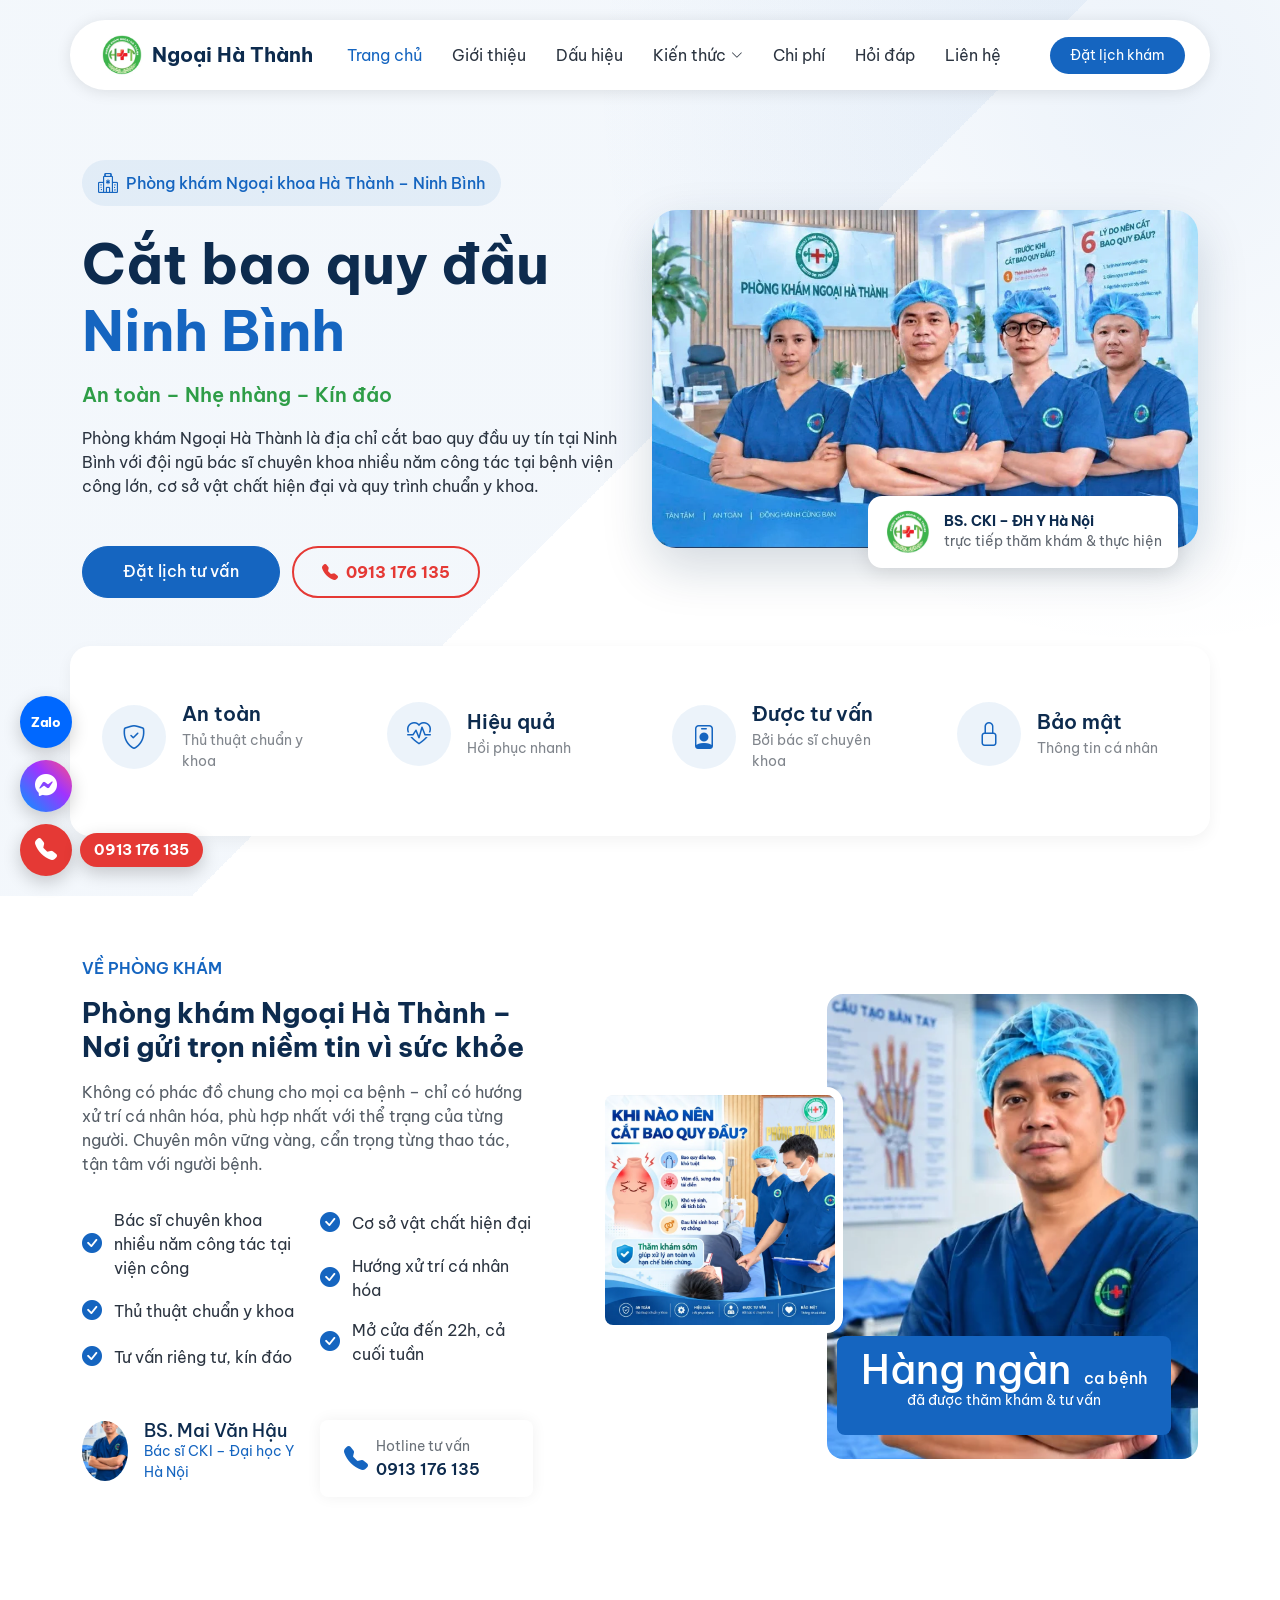
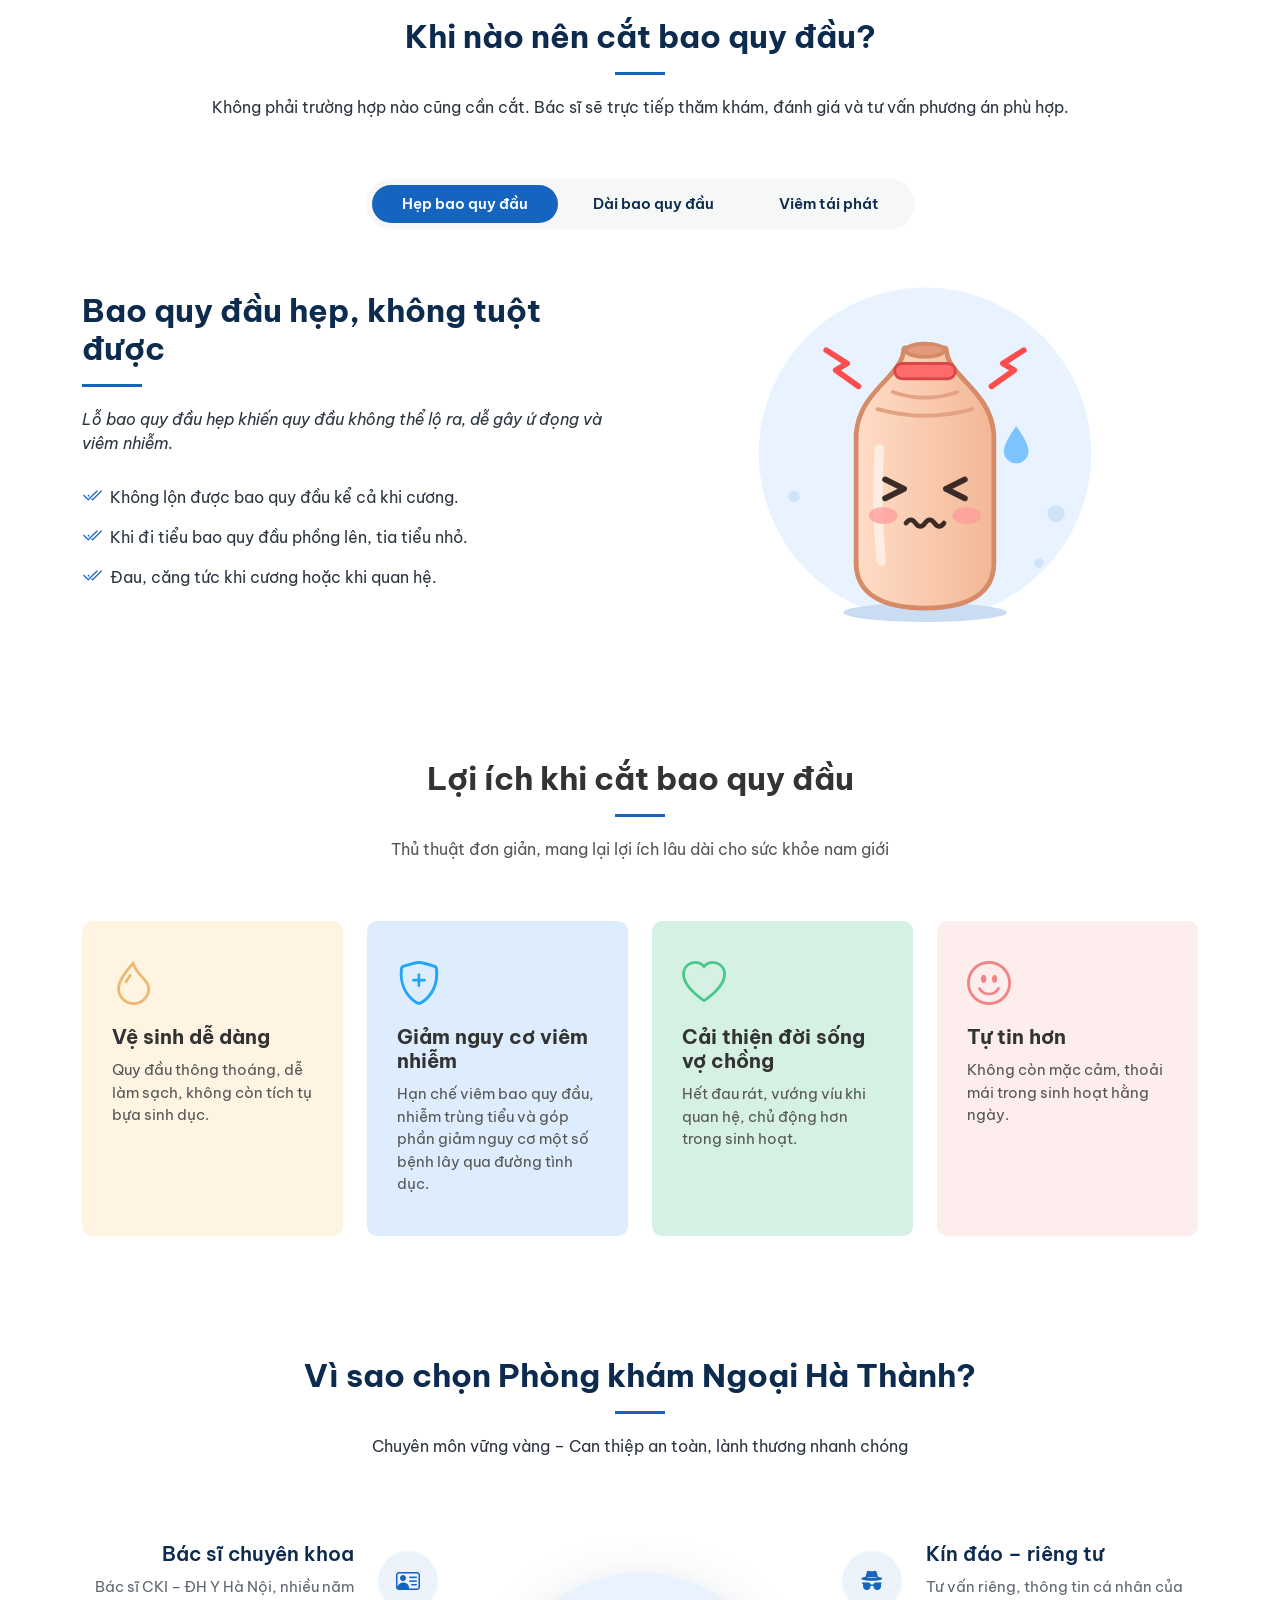
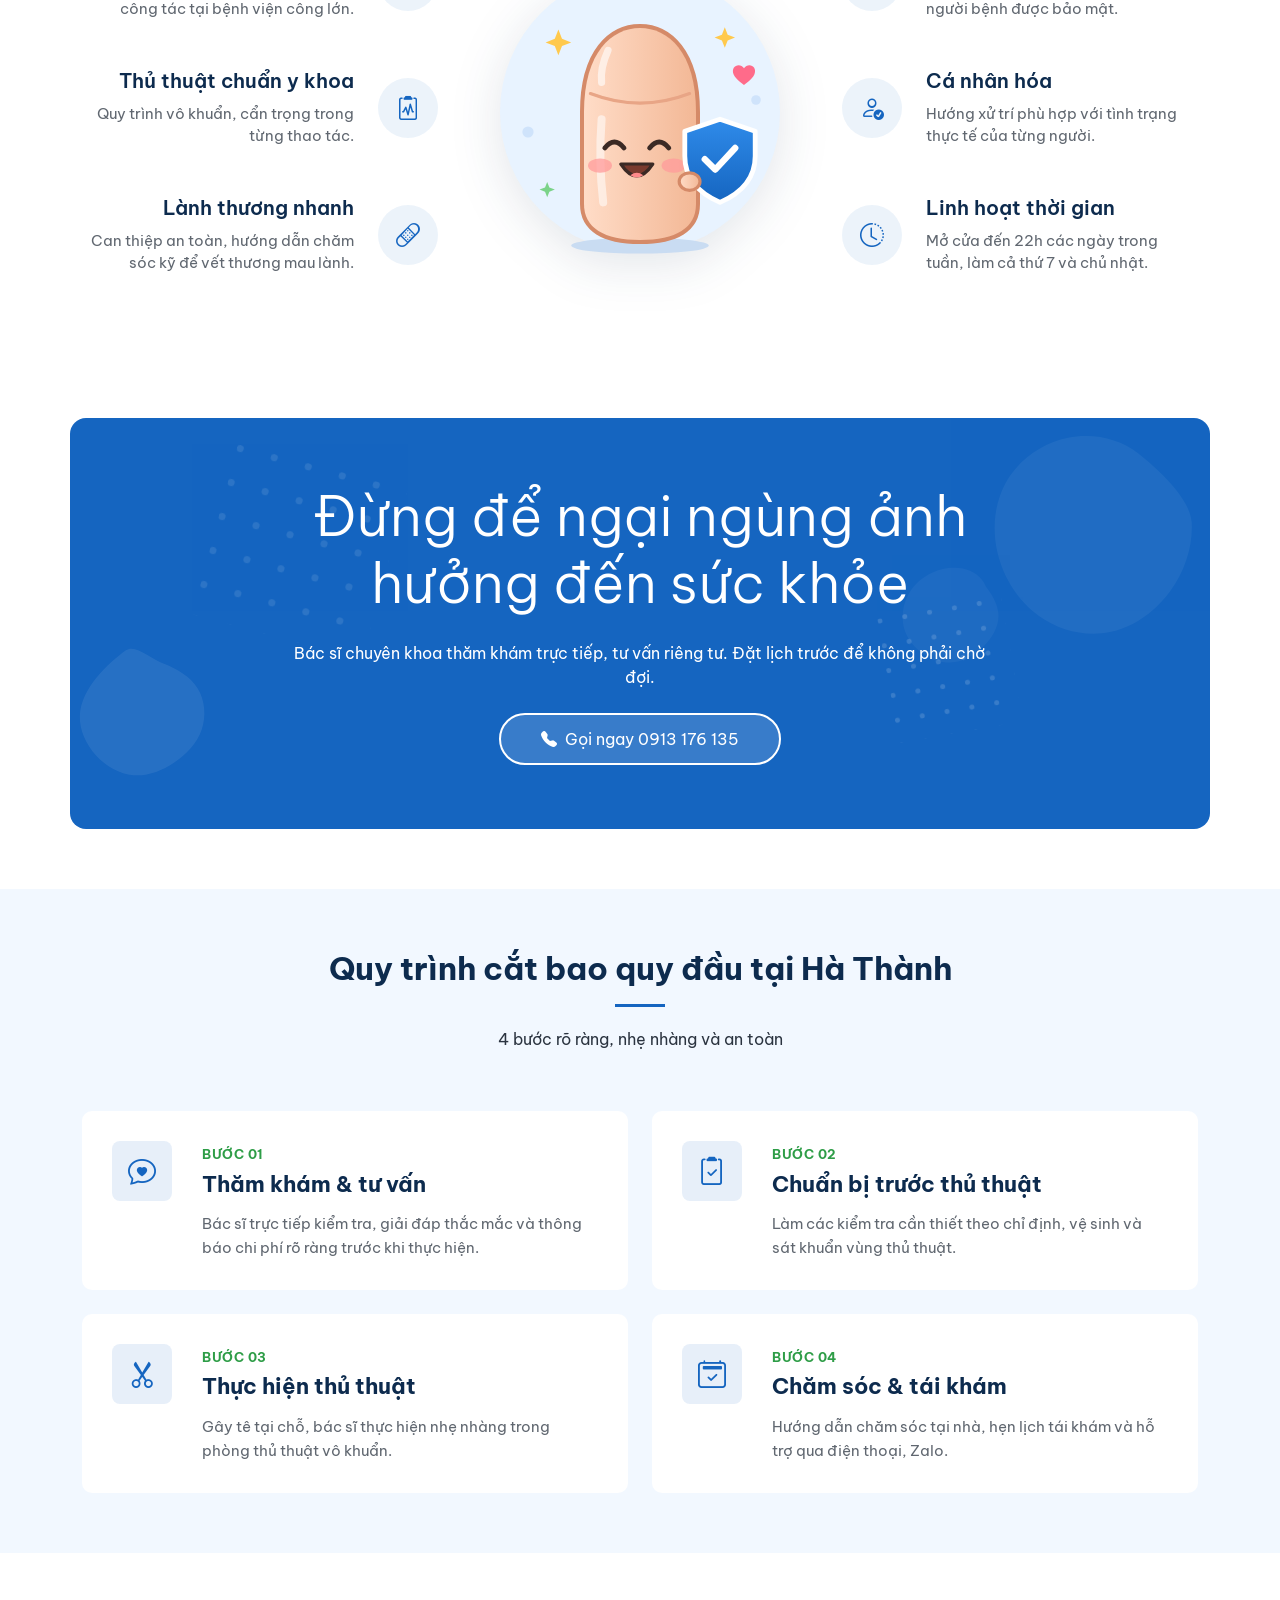
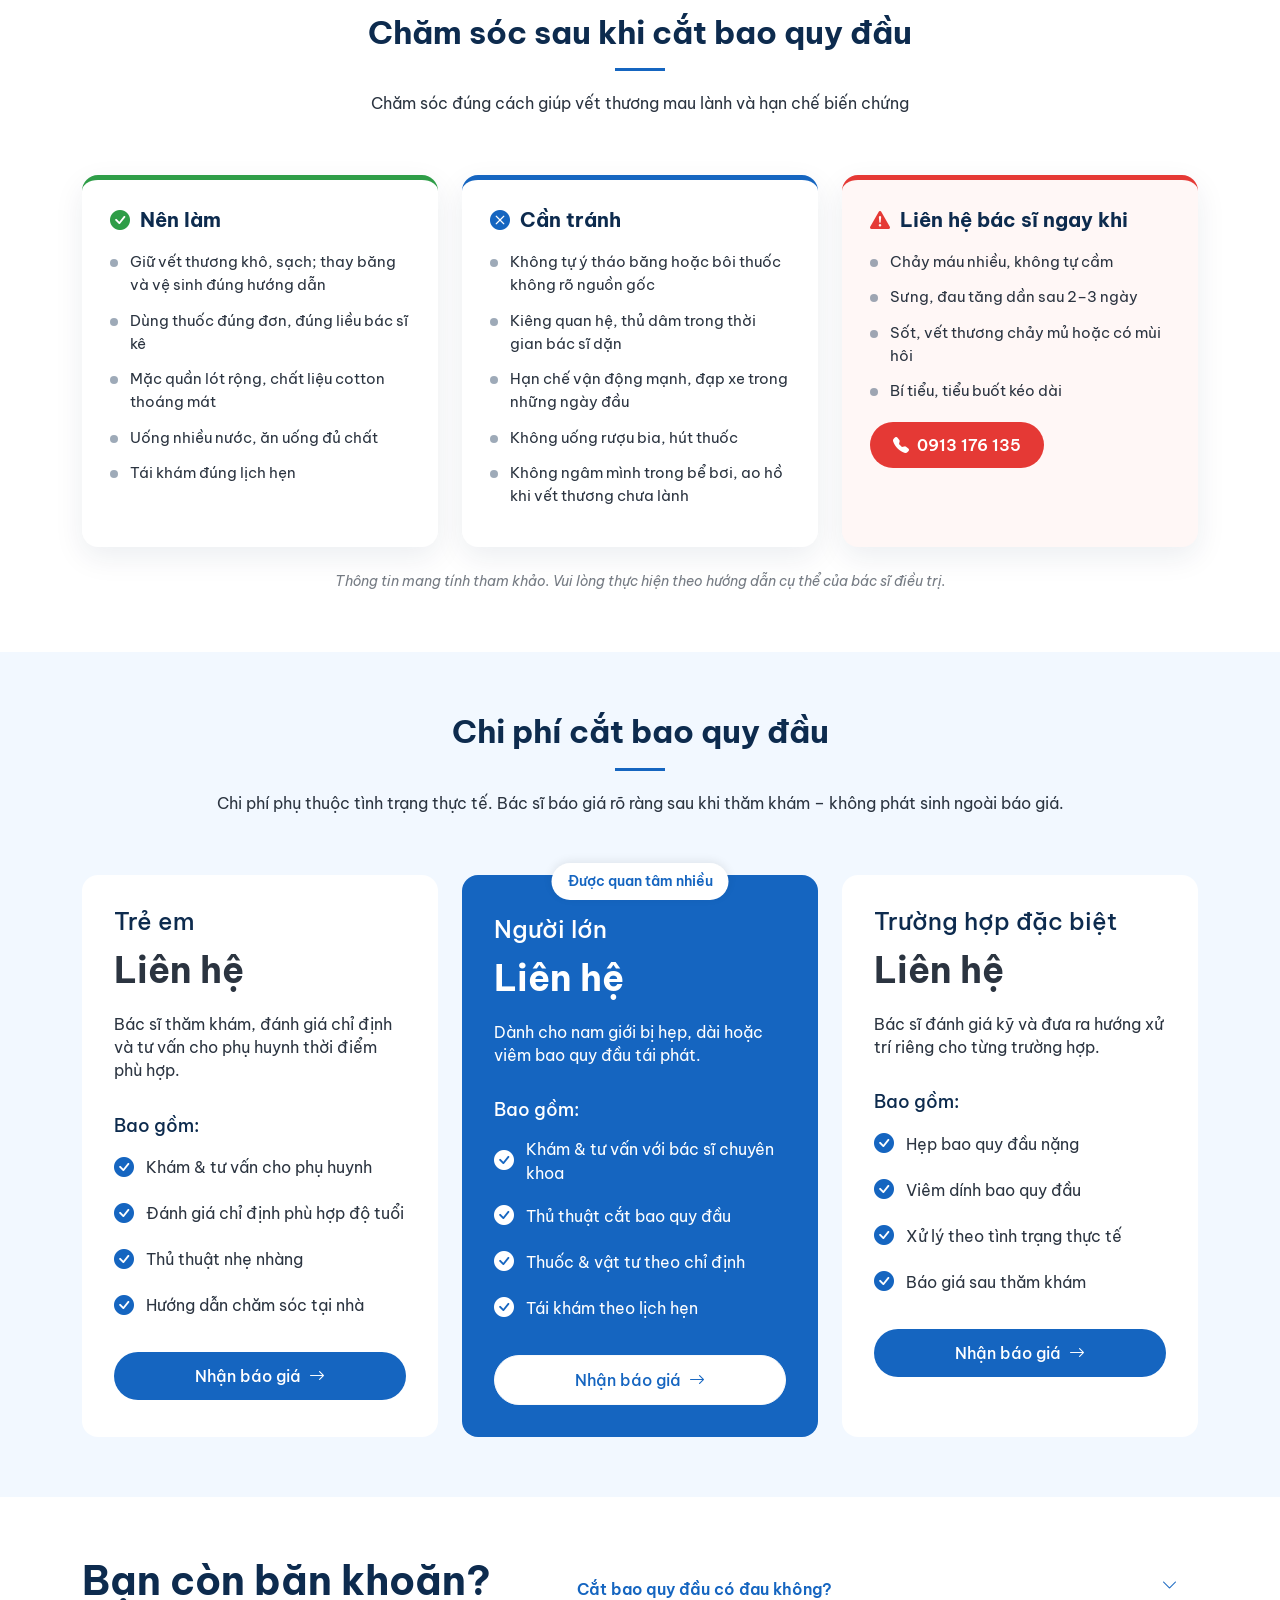
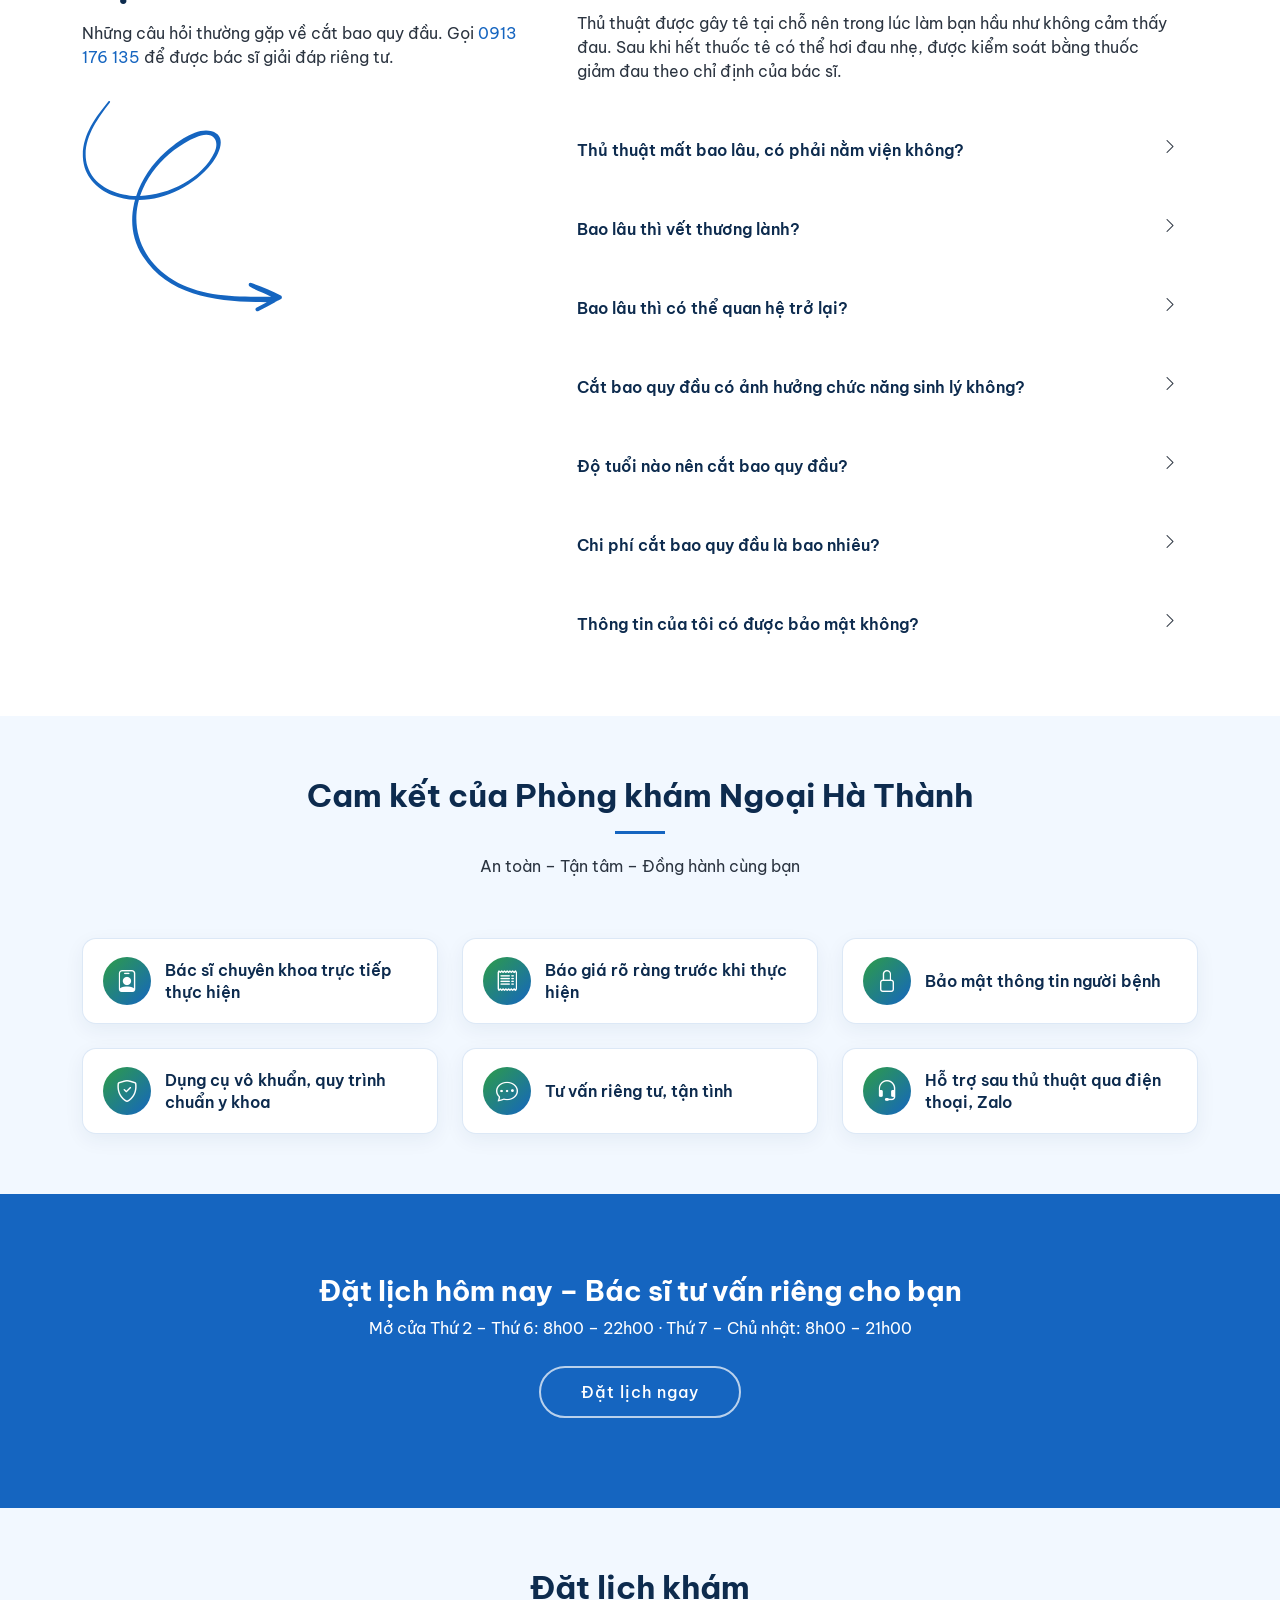
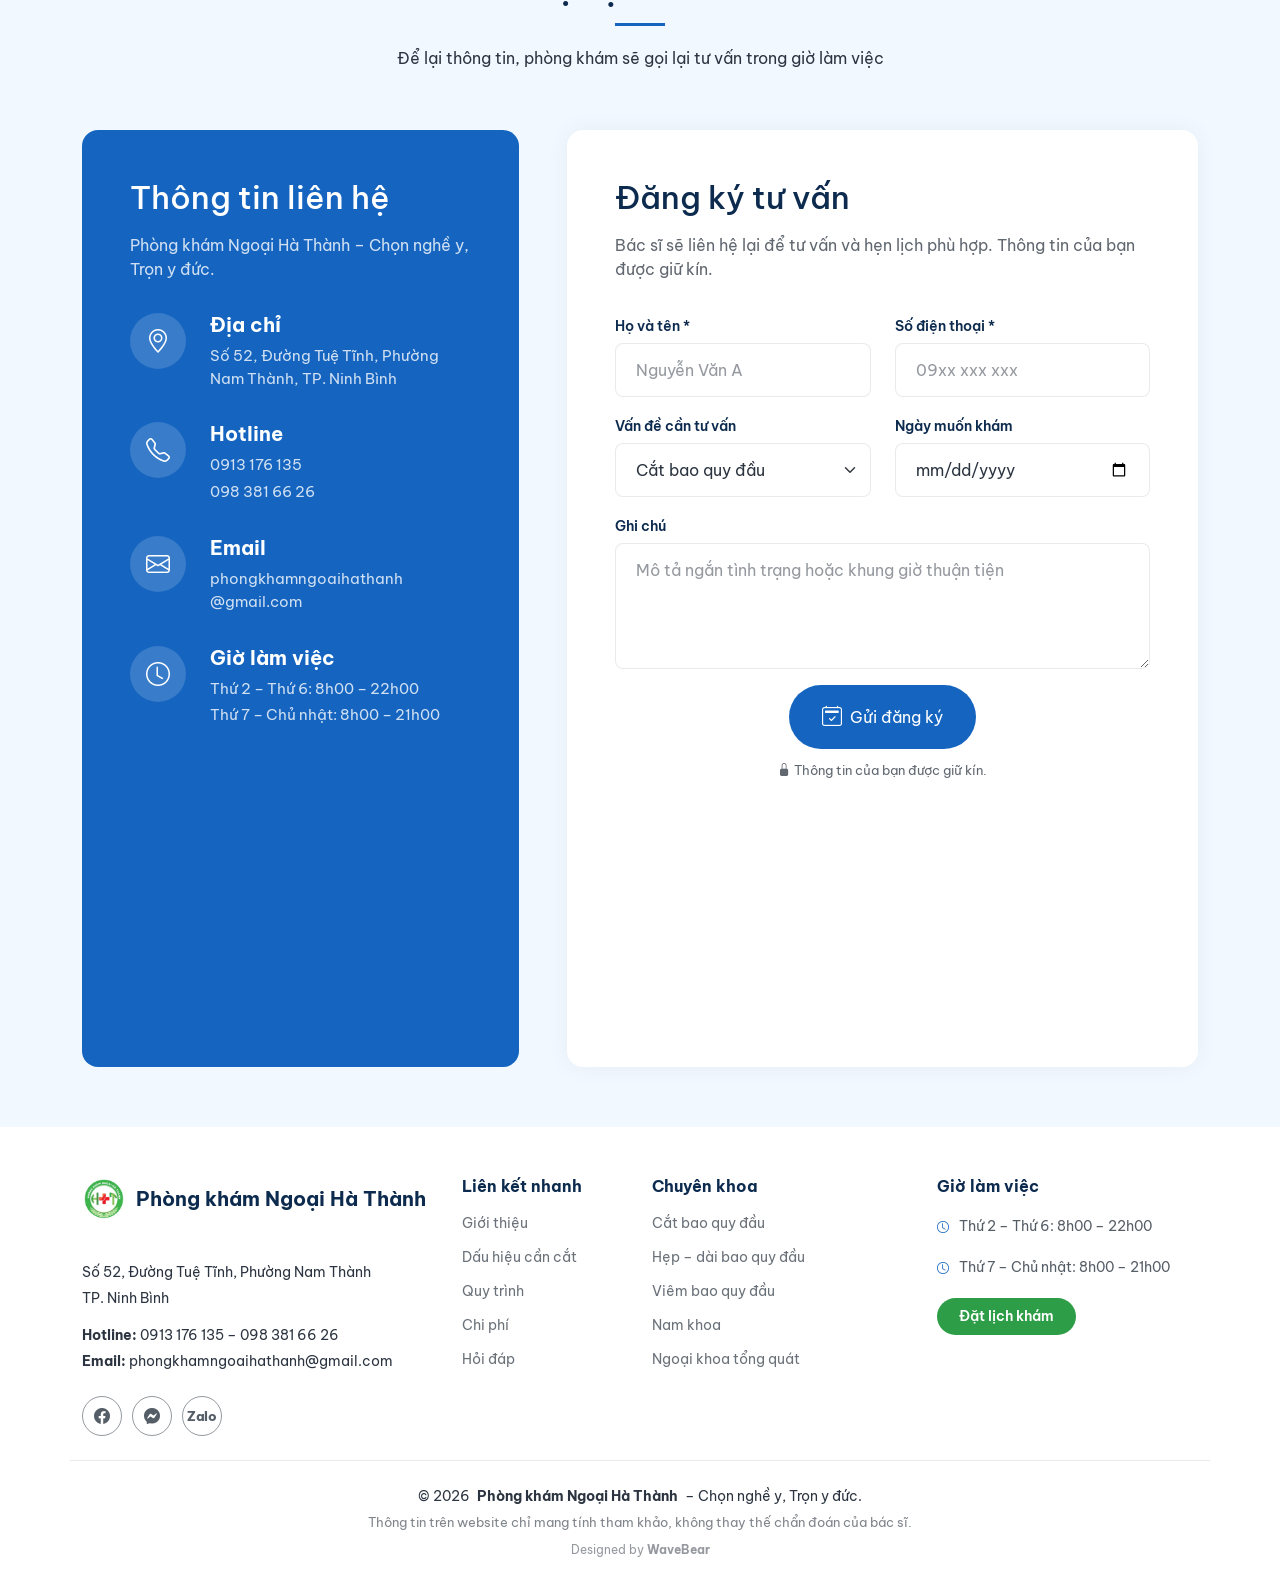
<file: baoquydau/index.html>
<!DOCTYPE html>
<html lang="vi">

<head>
  <meta charset="utf-8">
  <meta content="width=device-width, initial-scale=1.0" name="viewport">
  <title>Cắt bao quy đầu Ninh Bình – Phòng khám Ngoại Hà Thành</title>
  <meta name="description" content="Cắt bao quy đầu tại Ninh Bình: bác sĩ chuyên khoa trực tiếp thăm khám, thủ thuật chuẩn y khoa, tư vấn kín đáo. Số 52 Tuệ Tĩnh, Nam Thành. Hotline 0913 176 135.">
  <meta name="keywords" content="cắt bao quy đầu Ninh Bình, hẹp bao quy đầu, dài bao quy đầu, viêm bao quy đầu, phòng khám ngoại Hà Thành">
  <meta name="author" content="WaveBear">
  <meta name="theme-color" content="#1565c0">
  <meta property="og:type" content="website">
  <meta property="og:locale" content="vi_VN">
  <meta property="og:title" content="Cắt bao quy đầu Ninh Bình – Phòng khám Ngoại Hà Thành">
  <meta property="og:description" content="Bác sĩ chuyên khoa trực tiếp thăm khám, tư vấn kín đáo. Đặt lịch: 0913 176 135.">
  <meta property="og:image" content="assets/img/clinic/og-image.jpg">

  <!-- Favicons -->
  <link href="assets/img/favicon.png" rel="icon">
  <link href="assets/img/apple-touch-icon.png" rel="apple-touch-icon">

  <!-- Fonts -->
  <link href="https://fonts.googleapis.com" rel="preconnect">
  <link href="https://fonts.gstatic.com" rel="preconnect" crossorigin>
  <link href="https://fonts.googleapis.com/css2?family=Be+Vietnam+Pro:wght@400;500;600;700;800&display=swap" rel="stylesheet">

  <!-- Vendor CSS Files -->
  <link href="assets/vendor/bootstrap/css/bootstrap.min.css" rel="stylesheet">
  <link href="assets/vendor/bootstrap-icons/bootstrap-icons.css" rel="stylesheet">
  <link href="assets/vendor/aos/aos.css" rel="stylesheet">

  <!-- Main CSS File -->
  <link href="assets/css/main.css" rel="stylesheet">

  <script type="application/ld+json">
  {
    "@context": "https://schema.org",
    "@type": "MedicalClinic",
    "name": "Phòng khám Ngoại Hà Thành",
    "slogan": "Chọn nghề y – Trọn y đức",
    "telephone": "+84913176135",
    "email": "phongkhamngoaihathanh@gmail.com",
    "address": {
      "@type": "PostalAddress",
      "streetAddress": "Số 52, Đường Tuệ Tĩnh, Phường Nam Thành",
      "addressLocality": "Ninh Bình",
      "addressCountry": "VN"
    },
    "openingHoursSpecification": [
      { "@type": "OpeningHoursSpecification", "dayOfWeek": ["Monday", "Tuesday", "Wednesday", "Thursday", "Friday"], "opens": "08:00", "closes": "22:00" },
      { "@type": "OpeningHoursSpecification", "dayOfWeek": ["Saturday", "Sunday"], "opens": "08:00", "closes": "21:00" }
    ],
    "sameAs": ["https://www.facebook.com/hathanhphongkhamngoaikhoaninhbinh"]
  }
  </script>
</head>

<body class="index-page">

  <header id="header" class="header d-flex align-items-center fixed-top">
    <div class="header-container container-fluid container-xl position-relative d-flex align-items-center justify-content-between">

      <a href="#hero" class="logo d-flex align-items-center me-auto me-xl-0">
        <img src="assets/img/clinic/logo.webp" alt="Logo Phòng khám Ngoại Hà Thành" width="44" height="44">
        <span class="sitename">Ngoại Hà Thành</span>
      </a>

      <nav id="navmenu" class="navmenu">
        <ul>
          <li><a href="#hero" class="active">Trang chủ</a></li>
          <li><a href="#about">Giới thiệu</a></li>
          <li><a href="#dau-hieu">Dấu hiệu</a></li>
          <li class="dropdown"><a href="#loi-ich"><span>Kiến thức</span> <i class="bi bi-chevron-down toggle-dropdown"></i></a>
            <ul>
              <li><a href="#loi-ich">Lợi ích khi cắt</a></li>
              <li><a href="#quy-trinh">Quy trình thực hiện</a></li>
              <li><a href="#cham-soc">Chăm sóc sau cắt</a></li>
            </ul>
          </li>
          <li><a href="#chi-phi">Chi phí</a></li>
          <li><a href="#faq">Hỏi đáp</a></li>
          <li><a href="#lien-he">Liên hệ</a></li>
        </ul>
        <i class="mobile-nav-toggle d-xl-none bi bi-list"></i>
      </nav>

      <a class="btn-getstarted" href="#lien-he">Đặt lịch khám</a>

    </div>
  </header>

  <main class="main">

    <!-- Hero Section -->
    <section id="hero" class="hero section">

      <div class="container" data-aos="fade-up" data-aos-delay="100">

        <div class="row align-items-center">
          <div class="col-lg-6">
            <div class="hero-content" data-aos="fade-up" data-aos-delay="200">
              <div class="company-badge mb-4">
                <i class="bi bi-hospital me-2"></i>
                Phòng khám Ngoại khoa Hà Thành – Ninh Bình
              </div>

              <h1 class="mb-3">
                Cắt bao quy đầu <br>
                <span class="accent-text">Ninh Bình</span>
              </h1>
              <p class="hero-tagline">An toàn – Nhẹ nhàng – Kín đáo</p>

              <p class="mb-4 mb-md-5">
                Phòng khám Ngoại Hà Thành là địa chỉ cắt bao quy đầu uy tín tại Ninh Bình với đội ngũ bác sĩ chuyên khoa
                nhiều năm công tác tại bệnh viện công lớn, cơ sở vật chất hiện đại và quy trình chuẩn y khoa.
              </p>

              <div class="hero-buttons">
                <a href="#lien-he" class="btn btn-primary">Đặt lịch tư vấn</a>
                <a href="tel:0913176135" class="btn btn-call"><i class="bi bi-telephone-fill"></i> 0913 176 135</a>
              </div>
            </div>
          </div>

          <div class="col-lg-6">
            <div class="hero-image" data-aos="zoom-out" data-aos-delay="300">
              <img src="assets/img/clinic/doi-ngu-bac-si.webp" alt="Đội ngũ bác sĩ Phòng khám Ngoại Hà Thành" class="img-fluid" width="985" height="610">

              <div class="customers-badge">
                <img src="assets/img/clinic/logo.webp" alt="" class="badge-logo" width="48" height="48">
                <p class="mb-0"><strong>BS. CKI – ĐH Y Hà Nội</strong><br>trực tiếp thăm khám &amp; thực hiện</p>
              </div>
            </div>
          </div>
        </div>

        <div class="row stats-row gy-0 gy-md-4 mt-5" data-aos="fade-up" data-aos-delay="500">
          <div class="col-lg-3 col-6">
            <div class="stat-item">
              <div class="stat-icon">
                <i class="bi bi-shield-check"></i>
              </div>
              <div class="stat-content">
                <h4>An toàn</h4>
                <p class="mb-0">Thủ thuật chuẩn y khoa</p>
              </div>
            </div>
          </div>
          <div class="col-lg-3 col-6">
            <div class="stat-item">
              <div class="stat-icon">
                <i class="bi bi-heart-pulse"></i>
              </div>
              <div class="stat-content">
                <h4>Hiệu quả</h4>
                <p class="mb-0">Hồi phục nhanh</p>
              </div>
            </div>
          </div>
          <div class="col-lg-3 col-6">
            <div class="stat-item">
              <div class="stat-icon">
                <i class="bi bi-person-badge"></i>
              </div>
              <div class="stat-content">
                <h4>Được tư vấn</h4>
                <p class="mb-0">Bởi bác sĩ chuyên khoa</p>
              </div>
            </div>
          </div>
          <div class="col-lg-3 col-6">
            <div class="stat-item">
              <div class="stat-icon">
                <i class="bi bi-lock"></i>
              </div>
              <div class="stat-content">
                <h4>Bảo mật</h4>
                <p class="mb-0">Thông tin cá nhân</p>
              </div>
            </div>
          </div>
        </div>

      </div>

    </section><!-- /Hero Section -->

    <!-- About Section -->
    <section id="about" class="about section">

      <div class="container" data-aos="fade-up" data-aos-delay="100">

        <div class="row gy-4 align-items-center justify-content-between">

          <div class="col-xl-5" data-aos="fade-up" data-aos-delay="200">
            <span class="about-meta">VỀ PHÒNG KHÁM</span>
            <h2 class="about-title">Phòng khám Ngoại Hà Thành – Nơi gửi trọn niềm tin vì sức khỏe</h2>
            <p class="about-description">Không có phác đồ chung cho mọi ca bệnh – chỉ có hướng xử trí cá nhân hóa, phù hợp nhất với thể trạng của từng người. Chuyên môn vững vàng, cẩn trọng từng thao tác, tận tâm với người bệnh.</p>

            <div class="row feature-list-wrapper">
              <div class="col-md-6">
                <ul class="feature-list">
                  <li><i class="bi bi-check-circle-fill"></i> Bác sĩ chuyên khoa nhiều năm công tác tại viện công</li>
                  <li><i class="bi bi-check-circle-fill"></i> Thủ thuật chuẩn y khoa</li>
                  <li><i class="bi bi-check-circle-fill"></i> Tư vấn riêng tư, kín đáo</li>
                </ul>
              </div>
              <div class="col-md-6">
                <ul class="feature-list">
                  <li><i class="bi bi-check-circle-fill"></i> Cơ sở vật chất hiện đại</li>
                  <li><i class="bi bi-check-circle-fill"></i> Hướng xử trí cá nhân hóa</li>
                  <li><i class="bi bi-check-circle-fill"></i> Mở cửa đến 22h, cả cuối tuần</li>
                </ul>
              </div>
            </div>

            <div class="info-wrapper">
              <div class="row gy-4">
                <div class="col-lg-6">
                  <div class="profile d-flex align-items-center gap-3">
                    <img src="assets/img/clinic/bs-mai-van-hau.webp" alt="BS. Mai Văn Hậu" class="profile-image">
                    <div>
                      <h4 class="profile-name">BS. Mai Văn Hậu</h4>
                      <p class="profile-position">Bác sĩ CKI – Đại học Y Hà Nội</p>
                    </div>
                  </div>
                </div>
                <div class="col-lg-6">
                  <div class="contact-info d-flex align-items-center gap-2">
                    <i class="bi bi-telephone-fill"></i>
                    <div>
                      <p class="contact-label">Hotline tư vấn</p>
                      <p class="contact-number"><a href="tel:0913176135">0913 176 135</a></p>
                    </div>
                  </div>
                </div>
              </div>
            </div>
          </div>

          <div class="col-xl-6" data-aos="fade-up" data-aos-delay="300">
            <div class="image-wrapper">
              <div class="images position-relative" data-aos="zoom-out" data-aos-delay="400">
                <img src="assets/img/clinic/bs-mai-van-hau.webp" alt="BS. Mai Văn Hậu – Phòng khám Ngoại Hà Thành" class="img-fluid main-image rounded-4">
                <img src="assets/img/clinic/poster-khi-nao-nen-cat.webp" alt="Bác sĩ Phòng khám Ngoại Hà Thành thăm khám cho người bệnh" class="img-fluid small-image rounded-4">
              </div>
              <div class="experience-badge floating">
                <h3>Hàng ngàn <span>ca bệnh</span></h3>
                <p>đã được thăm khám &amp; tư vấn</p>
              </div>
            </div>
          </div>
        </div>

      </div>

    </section><!-- /About Section -->

    <!-- Dấu hiệu Section -->
    <section id="dau-hieu" class="features section">

      <!-- Section Title -->
      <div class="container section-title" data-aos="fade-up">
        <h2>Khi nào nên cắt bao quy đầu?</h2>
        <p>Không phải trường hợp nào cũng cần cắt. Bác sĩ sẽ trực tiếp thăm khám, đánh giá và tư vấn phương án phù hợp.</p>
      </div><!-- End Section Title -->

      <div class="container">

        <div class="d-flex justify-content-center">

          <ul class="nav nav-tabs" data-aos="fade-up" data-aos-delay="100">

            <li class="nav-item">
              <a class="nav-link active show" data-bs-toggle="tab" data-bs-target="#features-tab-1" href="#dau-hieu">
                <h4>Hẹp bao quy đầu</h4>
              </a>
            </li><!-- End tab nav item -->

            <li class="nav-item">
              <a class="nav-link" data-bs-toggle="tab" data-bs-target="#features-tab-2" href="#dau-hieu">
                <h4>Dài bao quy đầu</h4>
              </a>
            </li><!-- End tab nav item -->

            <li class="nav-item">
              <a class="nav-link" data-bs-toggle="tab" data-bs-target="#features-tab-3" href="#dau-hieu">
                <h4>Viêm tái phát</h4>
              </a>
            </li><!-- End tab nav item -->

          </ul>

        </div>

        <div class="tab-content" data-aos="fade-up" data-aos-delay="200">

          <div class="tab-pane fade active show" id="features-tab-1">
            <div class="row align-items-center">
              <div class="col-lg-6 order-2 order-lg-1 mt-3 mt-lg-0 d-flex flex-column justify-content-center">
                <h3>Bao quy đầu hẹp, không tuột được</h3>
                <p class="fst-italic">
                  Lỗ bao quy đầu hẹp khiến quy đầu không thể lộ ra, dễ gây ứ đọng và viêm nhiễm.
                </p>
                <ul>
                  <li><i class="bi bi-check2-all"></i> <span>Không lộn được bao quy đầu kể cả khi cương.</span></li>
                  <li><i class="bi bi-check2-all"></i> <span>Khi đi tiểu bao quy đầu phồng lên, tia tiểu nhỏ.</span></li>
                  <li><i class="bi bi-check2-all"></i> <span>Đau, căng tức khi cương hoặc khi quan hệ.</span></li>
                </ul>
              </div>
              <div class="col-lg-6 order-1 order-lg-2 text-center">
                <img src="assets/img/illustrations/hep.svg" alt="Minh hoạ hẹp bao quy đầu" class="img-fluid illus" width="400" height="400">
              </div>
            </div>
          </div><!-- End tab content item -->

          <div class="tab-pane fade" id="features-tab-2">
            <div class="row align-items-center">
              <div class="col-lg-6 order-2 order-lg-1 mt-3 mt-lg-0 d-flex flex-column justify-content-center">
                <h3>Bao quy đầu dài, trùm kín quy đầu</h3>
                <p class="fst-italic">
                  Tình trạng khá phổ biến ở nam giới, nhiều người chủ quan vì vẫn sinh hoạt bình thường.
                </p>
                <ul>
                  <li><i class="bi bi-check2-all"></i> <span>Bao quy đầu trùm kín quy đầu ngay cả khi cương.</span></li>
                  <li><i class="bi bi-check2-all"></i> <span>Khó lộn hoặc phải dùng tay để lộn bao quy đầu.</span></li>
                  <li><i class="bi bi-check2-all"></i> <span>Khó vệ sinh, dễ tích tụ bựa sinh dục.</span></li>
                </ul>
              </div>
              <div class="col-lg-6 order-1 order-lg-2 text-center">
                <img src="assets/img/illustrations/dai.svg" alt="Minh hoạ dài bao quy đầu" class="img-fluid illus" width="400" height="400">
              </div>
            </div>
          </div><!-- End tab content item -->

          <div class="tab-pane fade" id="features-tab-3">
            <div class="row align-items-center">
              <div class="col-lg-6 order-2 order-lg-1 mt-3 mt-lg-0 d-flex flex-column justify-content-center">
                <h3>Viêm bao quy đầu tái đi tái lại</h3>
                <ul>
                  <li><i class="bi bi-check2-all"></i> <span>Thường xuyên viêm, ngứa, có mùi khó chịu.</span></li>
                  <li><i class="bi bi-check2-all"></i> <span>Sưng đỏ, đau rát, có thể chảy dịch.</span></li>
                  <li><i class="bi bi-check2-all"></i> <span>Đau hoặc khó chịu khi quan hệ.</span></li>
                </ul>
                <p class="fst-italic">
                  Thăm khám sớm giúp xử lý an toàn và hạn chế biến chứng.
                </p>
              </div>
              <div class="col-lg-6 order-1 order-lg-2 text-center">
                <img src="assets/img/illustrations/viem.svg" alt="Minh hoạ viêm bao quy đầu tái phát" class="img-fluid illus" width="400" height="400">
              </div>
            </div>
          </div><!-- End tab content item -->

        </div>

      </div>

    </section><!-- /Dấu hiệu Section -->

    <!-- Lợi ích Section -->
    <section id="loi-ich" class="features-cards section">

      <!-- Section Title -->
      <div class="container section-title" data-aos="fade-up">
        <h2>Lợi ích khi cắt bao quy đầu</h2>
        <p>Thủ thuật đơn giản, mang lại lợi ích lâu dài cho sức khỏe nam giới</p>
      </div><!-- End Section Title -->

      <div class="container">

        <div class="row gy-4">

          <div class="col-xl-3 col-md-6" data-aos="zoom-in" data-aos-delay="100">
            <div class="feature-box orange">
              <i class="bi bi-droplet"></i>
              <h4>Vệ sinh dễ dàng</h4>
              <p>Quy đầu thông thoáng, dễ làm sạch, không còn tích tụ bựa sinh dục.</p>
            </div>
          </div><!-- End Feature Box-->

          <div class="col-xl-3 col-md-6" data-aos="zoom-in" data-aos-delay="200">
            <div class="feature-box blue">
              <i class="bi bi-shield-plus"></i>
              <h4>Giảm nguy cơ viêm nhiễm</h4>
              <p>Hạn chế viêm bao quy đầu, nhiễm trùng tiểu và góp phần giảm nguy cơ một số bệnh lây qua đường tình dục.</p>
            </div>
          </div><!-- End Feature Box-->

          <div class="col-xl-3 col-md-6" data-aos="zoom-in" data-aos-delay="300">
            <div class="feature-box green">
              <i class="bi bi-heart"></i>
              <h4>Cải thiện đời sống vợ chồng</h4>
              <p>Hết đau rát, vướng víu khi quan hệ, chủ động hơn trong sinh hoạt.</p>
            </div>
          </div><!-- End Feature Box-->

          <div class="col-xl-3 col-md-6" data-aos="zoom-in" data-aos-delay="400">
            <div class="feature-box red">
              <i class="bi bi-emoji-smile"></i>
              <h4>Tự tin hơn</h4>
              <p>Không còn mặc cảm, thoải mái trong sinh hoạt hằng ngày.</p>
            </div>
          </div><!-- End Feature Box-->

        </div>

      </div>

    </section><!-- /Lợi ích Section -->

    <!-- Ưu điểm Section -->
    <section id="uu-diem" class="features-2 section">

      <!-- Section Title -->
      <div class="container section-title" data-aos="fade-up">
        <h2>Vì sao chọn Phòng khám Ngoại Hà Thành?</h2>
        <p>Chuyên môn vững vàng – Can thiệp an toàn, lành thương nhanh chóng</p>
      </div><!-- End Section Title -->

      <div class="container" data-aos="fade-up" data-aos-delay="100">

        <div class="row align-items-center">

          <div class="col-lg-4">

            <div class="feature-item text-end mb-5" data-aos="fade-right" data-aos-delay="200">
              <div class="d-flex align-items-center justify-content-end gap-4">
                <div class="feature-content">
                  <h3>Bác sĩ chuyên khoa</h3>
                  <p>Bác sĩ CKI – ĐH Y Hà Nội, nhiều năm công tác tại bệnh viện công lớn.</p>
                </div>
                <div class="feature-icon flex-shrink-0">
                  <i class="bi bi-person-vcard"></i>
                </div>
              </div>
            </div><!-- End .feature-item -->

            <div class="feature-item text-end mb-5" data-aos="fade-right" data-aos-delay="300">
              <div class="d-flex align-items-center justify-content-end gap-4">
                <div class="feature-content">
                  <h3>Thủ thuật chuẩn y khoa</h3>
                  <p>Quy trình vô khuẩn, cẩn trọng trong từng thao tác.</p>
                </div>
                <div class="feature-icon flex-shrink-0">
                  <i class="bi bi-clipboard2-pulse"></i>
                </div>
              </div>
            </div><!-- End .feature-item -->

            <div class="feature-item text-end" data-aos="fade-right" data-aos-delay="400">
              <div class="d-flex align-items-center justify-content-end gap-4">
                <div class="feature-content">
                  <h3>Lành thương nhanh</h3>
                  <p>Can thiệp an toàn, hướng dẫn chăm sóc kỹ để vết thương mau lành.</p>
                </div>
                <div class="feature-icon flex-shrink-0">
                  <i class="bi bi-bandaid"></i>
                </div>
              </div>
            </div><!-- End .feature-item -->

          </div>

          <div class="col-lg-4" data-aos="zoom-in" data-aos-delay="200">
            <div class="center-illus text-center">
              <img src="assets/img/illustrations/khoe-manh.svg" alt="Minh hoạ khoẻ mạnh, tự tin sau khi cắt bao quy đầu" class="img-fluid" width="400" height="400">
            </div>
          </div><!-- End center illustration -->

          <div class="col-lg-4">

            <div class="feature-item mb-5" data-aos="fade-left" data-aos-delay="200">
              <div class="d-flex align-items-center gap-4">
                <div class="feature-icon flex-shrink-0">
                  <i class="bi bi-incognito"></i>
                </div>
                <div class="feature-content">
                  <h3>Kín đáo – riêng tư</h3>
                  <p>Tư vấn riêng, thông tin cá nhân của người bệnh được bảo mật.</p>
                </div>
              </div>
            </div><!-- End .feature-item -->

            <div class="feature-item mb-5" data-aos="fade-left" data-aos-delay="300">
              <div class="d-flex align-items-center gap-4">
                <div class="feature-icon flex-shrink-0">
                  <i class="bi bi-person-check"></i>
                </div>
                <div class="feature-content">
                  <h3>Cá nhân hóa</h3>
                  <p>Hướng xử trí phù hợp với tình trạng thực tế của từng người.</p>
                </div>
              </div>
            </div><!-- End .feature-item -->

            <div class="feature-item" data-aos="fade-left" data-aos-delay="400">
              <div class="d-flex align-items-center gap-4">
                <div class="feature-icon flex-shrink-0">
                  <i class="bi bi-clock-history"></i>
                </div>
                <div class="feature-content">
                  <h3>Linh hoạt thời gian</h3>
                  <p>Mở cửa đến 22h các ngày trong tuần, làm cả thứ 7 và chủ nhật.</p>
                </div>
              </div>
            </div><!-- End .feature-item -->

          </div>
        </div>

      </div>

    </section><!-- /Ưu điểm Section -->

    <!-- Call To Action Section -->
    <section id="call-to-action" class="call-to-action section">

      <div class="container" data-aos="fade-up" data-aos-delay="100">

        <div class="row content justify-content-center align-items-center position-relative">
          <div class="col-lg-8 mx-auto text-center">
            <h2 class="display-4 mb-4">Đừng để ngại ngùng ảnh hưởng đến sức khỏe</h2>
            <p class="mb-4">Bác sĩ chuyên khoa thăm khám trực tiếp, tư vấn riêng tư. Đặt lịch trước để không phải chờ đợi.</p>
            <a href="tel:0913176135" class="btn btn-cta"><i class="bi bi-telephone-fill me-2"></i>Gọi ngay 0913 176 135</a>
          </div>

          <!-- Abstract Background Elements -->
          <div class="shape shape-1">
            <svg viewBox="0 0 200 200" xmlns="http://www.w3.org/2000/svg">
              <path d="M47.1,-57.1C59.9,-45.6,68.5,-28.9,71.4,-10.9C74.2,7.1,71.3,26.3,61.5,41.1C51.7,55.9,35,66.2,16.9,69.2C-1.3,72.2,-21,67.8,-36.9,57.9C-52.8,48,-64.9,32.6,-69.1,15.1C-73.3,-2.4,-69.5,-22,-59.4,-37.1C-49.3,-52.2,-32.8,-62.9,-15.7,-64.9C1.5,-67,34.3,-68.5,47.1,-57.1Z" transform="translate(100 100)"></path>
            </svg>
          </div>

          <div class="shape shape-2">
            <svg viewBox="0 0 200 200" xmlns="http://www.w3.org/2000/svg">
              <path d="M41.3,-49.1C54.4,-39.3,66.6,-27.2,71.1,-12.1C75.6,3,72.4,20.9,63.3,34.4C54.2,47.9,39.2,56.9,23.2,62.3C7.1,67.7,-10,69.4,-24.8,64.1C-39.7,58.8,-52.3,46.5,-60.1,31.5C-67.9,16.4,-70.9,-1.4,-66.3,-16.6C-61.8,-31.8,-49.7,-44.3,-36.3,-54C-22.9,-63.7,-8.2,-70.6,3.6,-75.1C15.4,-79.6,28.2,-58.9,41.3,-49.1Z" transform="translate(100 100)"></path>
            </svg>
          </div>

          <!-- Dot Pattern Groups -->
          <div class="dots dots-1">
            <svg viewBox="0 0 100 100" xmlns="http://www.w3.org/2000/svg">
              <pattern id="dot-pattern" x="0" y="0" width="20" height="20" patternUnits="userSpaceOnUse">
                <circle cx="2" cy="2" r="2" fill="currentColor"></circle>
              </pattern>
              <rect width="100" height="100" fill="url(#dot-pattern)"></rect>
            </svg>
          </div>

          <div class="dots dots-2">
            <svg viewBox="0 0 100 100" xmlns="http://www.w3.org/2000/svg">
              <pattern id="dot-pattern-2" x="0" y="0" width="20" height="20" patternUnits="userSpaceOnUse">
                <circle cx="2" cy="2" r="2" fill="currentColor"></circle>
              </pattern>
              <rect width="100" height="100" fill="url(#dot-pattern-2)"></rect>
            </svg>
          </div>

          <div class="shape shape-3">
            <svg viewBox="0 0 200 200" xmlns="http://www.w3.org/2000/svg">
              <path d="M43.3,-57.1C57.4,-46.5,71.1,-32.6,75.3,-16.2C79.5,0.2,74.2,19.1,65.1,35.3C56,51.5,43.1,65,27.4,71.7C11.7,78.4,-6.8,78.3,-23.9,72.4C-41,66.5,-56.7,54.8,-65.4,39.2C-74.1,23.6,-75.8,4,-71.7,-13.2C-67.6,-30.4,-57.7,-45.2,-44.3,-56.1C-30.9,-67,-15.5,-74,0.7,-74.9C16.8,-75.8,33.7,-70.7,43.3,-57.1Z" transform="translate(100 100)"></path>
            </svg>
          </div>
        </div>

      </div>

    </section><!-- /Call To Action Section -->

    <!-- Quy trình Section -->
    <section id="quy-trinh" class="services section light-background">

      <!-- Section Title -->
      <div class="container section-title" data-aos="fade-up">
        <h2>Quy trình cắt bao quy đầu tại Hà Thành</h2>
        <p>4 bước rõ ràng, nhẹ nhàng và an toàn</p>
      </div><!-- End Section Title -->

      <div class="container" data-aos="fade-up" data-aos-delay="100">

        <div class="row g-4">

          <div class="col-lg-6" data-aos="fade-up" data-aos-delay="100">
            <div class="service-card d-flex">
              <div class="icon flex-shrink-0">
                <i class="bi bi-chat-heart"></i>
              </div>
              <div>
                <span class="step-no">Bước 01</span>
                <h3>Thăm khám &amp; tư vấn</h3>
                <p>Bác sĩ trực tiếp kiểm tra, giải đáp thắc mắc và thông báo chi phí rõ ràng trước khi thực hiện.</p>
              </div>
            </div>
          </div><!-- End Service Card -->

          <div class="col-lg-6" data-aos="fade-up" data-aos-delay="200">
            <div class="service-card d-flex">
              <div class="icon flex-shrink-0">
                <i class="bi bi-clipboard2-check"></i>
              </div>
              <div>
                <span class="step-no">Bước 02</span>
                <h3>Chuẩn bị trước thủ thuật</h3>
                <p>Làm các kiểm tra cần thiết theo chỉ định, vệ sinh và sát khuẩn vùng thủ thuật.</p>
              </div>
            </div>
          </div><!-- End Service Card -->

          <div class="col-lg-6" data-aos="fade-up" data-aos-delay="300">
            <div class="service-card d-flex">
              <div class="icon flex-shrink-0">
                <i class="bi bi-scissors"></i>
              </div>
              <div>
                <span class="step-no">Bước 03</span>
                <h3>Thực hiện thủ thuật</h3>
                <p>Gây tê tại chỗ, bác sĩ thực hiện nhẹ nhàng trong phòng thủ thuật vô khuẩn.</p>
              </div>
            </div>
          </div><!-- End Service Card -->

          <div class="col-lg-6" data-aos="fade-up" data-aos-delay="400">
            <div class="service-card d-flex">
              <div class="icon flex-shrink-0">
                <i class="bi bi-calendar2-check"></i>
              </div>
              <div>
                <span class="step-no">Bước 04</span>
                <h3>Chăm sóc &amp; tái khám</h3>
                <p>Hướng dẫn chăm sóc tại nhà, hẹn lịch tái khám và hỗ trợ qua điện thoại, Zalo.</p>
              </div>
            </div>
          </div><!-- End Service Card -->

        </div>

      </div>

    </section><!-- /Quy trình Section -->

    <!-- Chăm sóc Section -->
    <section id="cham-soc" class="care section">

      <!-- Section Title -->
      <div class="container section-title" data-aos="fade-up">
        <h2>Chăm sóc sau khi cắt bao quy đầu</h2>
        <p>Chăm sóc đúng cách giúp vết thương mau lành và hạn chế biến chứng</p>
      </div><!-- End Section Title -->

      <div class="container">
        <div class="row g-4">

          <div class="col-lg-4" data-aos="fade-up" data-aos-delay="100">
            <div class="care-card do">
              <h3><i class="bi bi-check-circle-fill"></i> Nên làm</h3>
              <ul>
                <li>Giữ vết thương khô, sạch; thay băng và vệ sinh đúng hướng dẫn</li>
                <li>Dùng thuốc đúng đơn, đúng liều bác sĩ kê</li>
                <li>Mặc quần lót rộng, chất liệu cotton thoáng mát</li>
                <li>Uống nhiều nước, ăn uống đủ chất</li>
                <li>Tái khám đúng lịch hẹn</li>
              </ul>
            </div>
          </div>

          <div class="col-lg-4" data-aos="fade-up" data-aos-delay="200">
            <div class="care-card dont">
              <h3><i class="bi bi-x-circle-fill"></i> Cần tránh</h3>
              <ul>
                <li>Không tự ý tháo băng hoặc bôi thuốc không rõ nguồn gốc</li>
                <li>Kiêng quan hệ, thủ dâm trong thời gian bác sĩ dặn</li>
                <li>Hạn chế vận động mạnh, đạp xe trong những ngày đầu</li>
                <li>Không uống rượu bia, hút thuốc</li>
                <li>Không ngâm mình trong bể bơi, ao hồ khi vết thương chưa lành</li>
              </ul>
            </div>
          </div>

          <div class="col-lg-4" data-aos="fade-up" data-aos-delay="300">
            <div class="care-card alert-card">
              <h3><i class="bi bi-exclamation-triangle-fill"></i> Liên hệ bác sĩ ngay khi</h3>
              <ul>
                <li>Chảy máu nhiều, không tự cầm</li>
                <li>Sưng, đau tăng dần sau 2–3 ngày</li>
                <li>Sốt, vết thương chảy mủ hoặc có mùi hôi</li>
                <li>Bí tiểu, tiểu buốt kéo dài</li>
              </ul>
              <a href="tel:0913176135" class="btn btn-care"><i class="bi bi-telephone-fill"></i> 0913 176 135</a>
            </div>
          </div>

        </div>
        <p class="care-note">Thông tin mang tính tham khảo. Vui lòng thực hiện theo hướng dẫn cụ thể của bác sĩ điều trị.</p>
      </div>

    </section><!-- /Chăm sóc Section -->

    <!-- Chi phí Section -->
    <section id="chi-phi" class="pricing section light-background">

      <!-- Section Title -->
      <div class="container section-title" data-aos="fade-up">
        <h2>Chi phí cắt bao quy đầu</h2>
        <p>Chi phí phụ thuộc tình trạng thực tế. Bác sĩ báo giá rõ ràng sau khi thăm khám – không phát sinh ngoài báo giá.</p>
      </div><!-- End Section Title -->

      <div class="container" data-aos="fade-up" data-aos-delay="100">

        <div class="row g-4 justify-content-center">

          <div class="col-lg-4" data-aos="fade-up" data-aos-delay="100">
            <div class="pricing-card">
              <h3>Trẻ em</h3>
              <div class="price">
                <span class="amount">Liên hệ</span>
              </div>
              <p class="description">Bác sĩ thăm khám, đánh giá chỉ định và tư vấn cho phụ huynh thời điểm phù hợp.</p>

              <h4>Bao gồm:</h4>
              <ul class="features-list">
                <li><i class="bi bi-check-circle-fill"></i> Khám &amp; tư vấn cho phụ huynh</li>
                <li><i class="bi bi-check-circle-fill"></i> Đánh giá chỉ định phù hợp độ tuổi</li>
                <li><i class="bi bi-check-circle-fill"></i> Thủ thuật nhẹ nhàng</li>
                <li><i class="bi bi-check-circle-fill"></i> Hướng dẫn chăm sóc tại nhà</li>
              </ul>

              <a href="#lien-he" class="btn btn-primary">
                Nhận báo giá
                <i class="bi bi-arrow-right"></i>
              </a>
            </div>
          </div>

          <div class="col-lg-4" data-aos="fade-up" data-aos-delay="200">
            <div class="pricing-card popular">
              <div class="popular-badge">Được quan tâm nhiều</div>
              <h3>Người lớn</h3>
              <div class="price">
                <span class="amount">Liên hệ</span>
              </div>
              <p class="description">Dành cho nam giới bị hẹp, dài hoặc viêm bao quy đầu tái phát.</p>

              <h4>Bao gồm:</h4>
              <ul class="features-list">
                <li><i class="bi bi-check-circle-fill"></i> Khám &amp; tư vấn với bác sĩ chuyên khoa</li>
                <li><i class="bi bi-check-circle-fill"></i> Thủ thuật cắt bao quy đầu</li>
                <li><i class="bi bi-check-circle-fill"></i> Thuốc &amp; vật tư theo chỉ định</li>
                <li><i class="bi bi-check-circle-fill"></i> Tái khám theo lịch hẹn</li>
              </ul>

              <a href="#lien-he" class="btn btn-light">
                Nhận báo giá
                <i class="bi bi-arrow-right"></i>
              </a>
            </div>
          </div>

          <div class="col-lg-4" data-aos="fade-up" data-aos-delay="300">
            <div class="pricing-card">
              <h3>Trường hợp đặc biệt</h3>
              <div class="price">
                <span class="amount">Liên hệ</span>
              </div>
              <p class="description">Bác sĩ đánh giá kỹ và đưa ra hướng xử trí riêng cho từng trường hợp.</p>

              <h4>Bao gồm:</h4>
              <ul class="features-list">
                <li><i class="bi bi-check-circle-fill"></i> Hẹp bao quy đầu nặng</li>
                <li><i class="bi bi-check-circle-fill"></i> Viêm dính bao quy đầu</li>
                <li><i class="bi bi-check-circle-fill"></i> Xử lý theo tình trạng thực tế</li>
                <li><i class="bi bi-check-circle-fill"></i> Báo giá sau thăm khám</li>
              </ul>

              <a href="#lien-he" class="btn btn-primary">
                Nhận báo giá
                <i class="bi bi-arrow-right"></i>
              </a>
            </div>
          </div>

        </div>

      </div>

    </section><!-- /Chi phí Section -->

    <!-- Faq Section -->
    <section class="faq-9 faq section" id="faq">

      <div class="container">
        <div class="row">

          <div class="col-lg-5" data-aos="fade-up">
            <h2 class="faq-title">Bạn còn băn khoăn?</h2>
            <p class="faq-description">Những câu hỏi thường gặp về cắt bao quy đầu. Gọi <a href="tel:0913176135">0913 176 135</a> để được bác sĩ giải đáp riêng tư.</p>
            <div class="faq-arrow d-none d-lg-block" data-aos="fade-up" data-aos-delay="200">
              <svg class="faq-arrow" width="200" height="211" viewBox="0 0 200 211" fill="none" xmlns="http://www.w3.org/2000/svg">
                <path d="M198.804 194.488C189.279 189.596 179.529 185.52 169.407 182.07L169.384 182.049C169.227 181.994 169.07 181.939 168.912 181.884C166.669 181.139 165.906 184.546 167.669 185.615C174.053 189.473 182.761 191.837 189.146 195.695C156.603 195.912 119.781 196.591 91.266 179.049C62.5221 161.368 48.1094 130.695 56.934 98.891C84.5539 98.7247 112.556 84.0176 129.508 62.667C136.396 53.9724 146.193 35.1448 129.773 30.2717C114.292 25.6624 93.7109 41.8875 83.1971 51.3147C70.1109 63.039 59.63 78.433 54.2039 95.0087C52.1221 94.9842 50.0776 94.8683 48.0703 94.6608C30.1803 92.8027 11.2197 83.6338 5.44902 65.1074C-1.88449 41.5699 14.4994 19.0183 27.9202 1.56641C28.6411 0.625793 27.2862 -0.561638 26.5419 0.358501C13.4588 16.4098 -0.221091 34.5242 0.896608 56.5659C1.8218 74.6941 14.221 87.9401 30.4121 94.2058C37.7076 97.0203 45.3454 98.5003 53.0334 98.8449C47.8679 117.532 49.2961 137.487 60.7729 155.283C87.7615 197.081 139.616 201.147 184.786 201.155L174.332 206.827C172.119 208.033 174.345 211.287 176.537 210.105C182.06 207.125 187.582 204.122 193.084 201.144C193.346 201.147 195.161 199.887 195.423 199.868C197.08 198.548 193.084 201.144 195.528 199.81C196.688 199.192 197.846 198.552 199.006 197.935C200.397 197.167 200.007 195.087 198.804 194.488ZM60.8213 88.0427C67.6894 72.648 78.8538 59.1566 92.1207 49.0388C98.8475 43.9065 106.334 39.2953 114.188 36.1439C117.295 34.8947 120.798 33.6609 124.168 33.635C134.365 33.5511 136.354 42.9911 132.638 51.031C120.47 77.4222 86.8639 93.9837 58.0983 94.9666C58.8971 92.6666 59.783 90.3603 60.8213 88.0427Z" fill="currentColor"></path>
              </svg>
            </div>
          </div>

          <div class="col-lg-7" data-aos="fade-up" data-aos-delay="300">
            <div class="faq-container">

              <div class="faq-item faq-active">
                <h3>Cắt bao quy đầu có đau không?</h3>
                <div class="faq-content">
                  <p>Thủ thuật được gây tê tại chỗ nên trong lúc làm bạn hầu như không cảm thấy đau. Sau khi hết thuốc tê có thể hơi đau nhẹ, được kiểm soát bằng thuốc giảm đau theo chỉ định của bác sĩ.</p>
                </div>
                <i class="faq-toggle bi bi-chevron-right"></i>
              </div><!-- End Faq item-->

              <div class="faq-item">
                <h3>Thủ thuật mất bao lâu, có phải nằm viện không?</h3>
                <div class="faq-content">
                  <p>Thủ thuật thường diễn ra trong khoảng 30–60 phút, không cần nằm viện. Bạn có thể về nhà trong ngày sau khi bác sĩ kiểm tra.</p>
                </div>
                <i class="faq-toggle bi bi-chevron-right"></i>
              </div><!-- End Faq item-->

              <div class="faq-item">
                <h3>Bao lâu thì vết thương lành?</h3>
                <div class="faq-content">
                  <p>Thường sau khoảng 1–2 tuần vết thương khô và ổn định; thời gian lành hoàn toàn khoảng 4–6 tuần tùy cơ địa và cách chăm sóc.</p>
                </div>
                <i class="faq-toggle bi bi-chevron-right"></i>
              </div><!-- End Faq item-->

              <div class="faq-item">
                <h3>Bao lâu thì có thể quan hệ trở lại?</h3>
                <div class="faq-content">
                  <p>Nên kiêng quan hệ và thủ dâm khoảng 4–6 tuần, hoặc theo thời gian bác sĩ dặn khi tái khám.</p>
                </div>
                <i class="faq-toggle bi bi-chevron-right"></i>
              </div><!-- End Faq item-->

              <div class="faq-item">
                <h3>Cắt bao quy đầu có ảnh hưởng chức năng sinh lý không?</h3>
                <div class="faq-content">
                  <p>Khi được thực hiện đúng kỹ thuật, thủ thuật không ảnh hưởng đến khả năng cương dương hay sinh sản. Nhiều trường hợp còn cải thiện chất lượng sinh hoạt vợ chồng.</p>
                </div>
                <i class="faq-toggle bi bi-chevron-right"></i>
              </div><!-- End Faq item-->

              <div class="faq-item">
                <h3>Độ tuổi nào nên cắt bao quy đầu?</h3>
                <div class="faq-content">
                  <p>Tùy tình trạng cụ thể. Với trẻ nhỏ, hẹp bao quy đầu sinh lý có thể tự cải thiện theo tuổi; bác sĩ sẽ thăm khám để quyết định thời điểm phù hợp.</p>
                </div>
                <i class="faq-toggle bi bi-chevron-right"></i>
              </div><!-- End Faq item-->

              <div class="faq-item">
                <h3>Chi phí cắt bao quy đầu là bao nhiêu?</h3>
                <div class="faq-content">
                  <p>Chi phí phụ thuộc tình trạng thực tế và phương pháp phù hợp. Bác sĩ sẽ báo giá rõ ràng sau khi thăm khám; bạn có thể gọi 0913 176 135 để được tư vấn trước.</p>
                </div>
                <i class="faq-toggle bi bi-chevron-right"></i>
              </div><!-- End Faq item-->

              <div class="faq-item">
                <h3>Thông tin của tôi có được bảo mật không?</h3>
                <div class="faq-content">
                  <p>Có. Mọi thông tin cá nhân và tình trạng sức khỏe của bạn đều được phòng khám giữ kín.</p>
                </div>
                <i class="faq-toggle bi bi-chevron-right"></i>
              </div><!-- End Faq item-->

            </div>
          </div>

        </div>
      </div>
    </section><!-- /Faq Section -->

    <!-- Cam kết Section -->
    <section id="cam-ket" class="commitments section light-background">

      <!-- Section Title -->
      <div class="container section-title" data-aos="fade-up">
        <h2>Cam kết của Phòng khám Ngoại Hà Thành</h2>
        <p>An toàn – Tận tâm – Đồng hành cùng bạn</p>
      </div><!-- End Section Title -->

      <div class="container">
        <div class="row g-3 g-lg-4">
          <div class="col-6 col-lg-4" data-aos="zoom-in" data-aos-delay="100">
            <div class="commit-item"><i class="bi bi-person-badge"></i><span>Bác sĩ chuyên khoa trực tiếp thực hiện</span></div>
          </div>
          <div class="col-6 col-lg-4" data-aos="zoom-in" data-aos-delay="150">
            <div class="commit-item"><i class="bi bi-receipt"></i><span>Báo giá rõ ràng trước khi thực hiện</span></div>
          </div>
          <div class="col-6 col-lg-4" data-aos="zoom-in" data-aos-delay="200">
            <div class="commit-item"><i class="bi bi-lock"></i><span>Bảo mật thông tin người bệnh</span></div>
          </div>
          <div class="col-6 col-lg-4" data-aos="zoom-in" data-aos-delay="250">
            <div class="commit-item"><i class="bi bi-shield-check"></i><span>Dụng cụ vô khuẩn, quy trình chuẩn y khoa</span></div>
          </div>
          <div class="col-6 col-lg-4" data-aos="zoom-in" data-aos-delay="300">
            <div class="commit-item"><i class="bi bi-chat-dots"></i><span>Tư vấn riêng tư, tận tình</span></div>
          </div>
          <div class="col-6 col-lg-4" data-aos="zoom-in" data-aos-delay="350">
            <div class="commit-item"><i class="bi bi-headset"></i><span>Hỗ trợ sau thủ thuật qua điện thoại, Zalo</span></div>
          </div>
        </div>
      </div>

    </section><!-- /Cam kết Section -->

    <!-- Call To Action 2 Section -->
    <section id="call-to-action-2" class="call-to-action-2 section dark-background">

      <div class="container">
        <div class="row justify-content-center" data-aos="zoom-in" data-aos-delay="100">
          <div class="col-xl-10">
            <div class="text-center">
              <h3>Đặt lịch hôm nay – Bác sĩ tư vấn riêng cho bạn</h3>
              <p>Mở cửa Thứ 2 – Thứ 6: 8h00 – 22h00<span class="d-none d-sm-inline"> · </span><br class="d-sm-none">Thứ 7 – Chủ nhật: 8h00 – 21h00</p>
              <a class="cta-btn" href="#lien-he">Đặt lịch ngay</a>
            </div>
          </div>
        </div>
      </div>

    </section><!-- /Call To Action 2 Section -->

    <!-- Liên hệ Section -->
    <section id="lien-he" class="contact section light-background">

      <!-- Section Title -->
      <div class="container section-title" data-aos="fade-up">
        <h2>Đặt lịch khám</h2>
        <p>Để lại thông tin, phòng khám sẽ gọi lại tư vấn trong giờ làm việc</p>
      </div><!-- End Section Title -->

      <div class="container" data-aos="fade-up" data-aos-delay="100">

        <div class="row g-4 g-lg-5">
          <div class="col-lg-5">
            <div class="info-box" data-aos="fade-up" data-aos-delay="200">
              <h3>Thông tin liên hệ</h3>
              <p>Phòng khám Ngoại Hà Thành – Chọn nghề y, Trọn y đức.</p>

              <div class="info-item" data-aos="fade-up" data-aos-delay="300">
                <div class="icon-box">
                  <i class="bi bi-geo-alt"></i>
                </div>
                <div class="content">
                  <h4>Địa chỉ</h4>
                  <p>Số 52, Đường Tuệ Tĩnh, Phường Nam Thành, TP. Ninh Bình</p>
                </div>
              </div>

              <div class="info-item" data-aos="fade-up" data-aos-delay="400">
                <div class="icon-box">
                  <i class="bi bi-telephone"></i>
                </div>
                <div class="content">
                  <h4>Hotline</h4>
                  <p><a href="tel:0913176135">0913 176 135</a></p>
                  <p><a href="tel:0983816626">098 381 66 26</a></p>
                </div>
              </div>

              <div class="info-item" data-aos="fade-up" data-aos-delay="500">
                <div class="icon-box">
                  <i class="bi bi-envelope"></i>
                </div>
                <div class="content">
                  <h4>Email</h4>
                  <p><a href="mailto:phongkhamngoaihathanh@gmail.com">phongkhamngoaihathanh<wbr>@gmail.com</a></p>
                </div>
              </div>

              <div class="info-item" data-aos="fade-up" data-aos-delay="600">
                <div class="icon-box">
                  <i class="bi bi-clock"></i>
                </div>
                <div class="content">
                  <h4>Giờ làm việc</h4>
                  <p>Thứ 2 – Thứ 6: 8h00 – 22h00</p>
                  <p>Thứ 7 – Chủ nhật: 8h00 – 21h00</p>
                </div>
              </div>

              <div class="map mt-4">
                <iframe src="https://www.google.com/maps?q=S%E1%BB%91%2052%20%C4%90%C6%B0%E1%BB%9Dng%20Tu%E1%BB%87%20T%C4%A9nh%2C%20Nam%20Th%C3%A0nh%2C%20Ninh%20B%C3%ACnh&amp;output=embed" title="Bản đồ Phòng khám Ngoại Hà Thành" loading="lazy" referrerpolicy="no-referrer-when-downgrade" allowfullscreen></iframe>
              </div>
            </div>
          </div>

          <div class="col-lg-7">
            <div class="contact-form" data-aos="fade-up" data-aos-delay="300">
              <h3>Đăng ký tư vấn</h3>
              <p>Bác sĩ sẽ liên hệ lại để tư vấn và hẹn lịch phù hợp. Thông tin của bạn được giữ kín.</p>

              <form id="booking-form" class="booking-form" novalidate>
                <div class="row gy-3">

                  <div class="col-md-6">
                    <label class="form-label" for="ho_ten">Họ và tên *</label>
                    <input id="ho_ten" type="text" name="ho_ten" class="form-control" placeholder="Nguyễn Văn A" autocomplete="name" required>
                  </div>

                  <div class="col-md-6">
                    <label class="form-label" for="so_dien_thoai">Số điện thoại *</label>
                    <input id="so_dien_thoai" type="tel" name="so_dien_thoai" class="form-control" placeholder="09xx xxx xxx" autocomplete="tel" inputmode="tel" pattern="(\+84|0)[\s.]?\d([\s.]?\d){8}" required>
                  </div>

                  <div class="col-md-6">
                    <label class="form-label" for="van_de">Vấn đề cần tư vấn</label>
                    <select id="van_de" name="van_de" class="form-select">
                      <option value="Cắt bao quy đầu">Cắt bao quy đầu</option>
                      <option value="Hẹp bao quy đầu">Hẹp bao quy đầu</option>
                      <option value="Dài bao quy đầu">Dài bao quy đầu</option>
                      <option value="Viêm bao quy đầu">Viêm bao quy đầu</option>
                      <option value="Khác">Vấn đề khác</option>
                    </select>
                  </div>

                  <div class="col-md-6">
                    <label class="form-label" for="ngay_hen">Ngày muốn khám</label>
                    <input id="ngay_hen" type="date" name="ngay_hen" class="form-control">
                  </div>

                  <div class="col-12">
                    <label class="form-label" for="ghi_chu">Ghi chú</label>
                    <textarea id="ghi_chu" name="ghi_chu" class="form-control" rows="4" placeholder="Mô tả ngắn tình trạng hoặc khung giờ thuận tiện"></textarea>
                  </div>

                  <div class="col-12 text-center">
                    <div class="loading">Đang gửi...</div>
                    <div class="error-message"></div>
                    <div class="sent-message">Đã nhận thông tin! Phòng khám sẽ gọi lại cho bạn sớm.</div>

                    <button type="submit" class="btn"><i class="bi bi-calendar2-check"></i> Gửi đăng ký</button>
                    <p class="form-privacy"><i class="bi bi-lock-fill"></i> Thông tin của bạn được giữ kín.</p>
                  </div>

                </div>
              </form>

            </div>
          </div>

        </div>

      </div>

    </section><!-- /Liên hệ Section -->

  </main>

  <footer id="footer" class="footer">

    <div class="container footer-top">
      <div class="row gy-4">
        <div class="col-lg-4 col-md-6 footer-about">
          <a href="#hero" class="logo d-flex align-items-center">
            <img src="assets/img/clinic/logo.webp" alt="Logo Phòng khám Ngoại Hà Thành" width="44" height="44">
            <span class="sitename">Phòng khám Ngoại Hà Thành</span>
          </a>
          <div class="footer-contact pt-3">
            <p>Số 52, Đường Tuệ Tĩnh, Phường Nam Thành</p>
            <p>TP. Ninh Bình</p>
            <p class="mt-3"><strong>Hotline:</strong> <a href="tel:0913176135">0913 176 135</a> – <a href="tel:0983816626">098 381 66 26</a></p>
            <p><strong>Email:</strong> <a href="mailto:phongkhamngoaihathanh@gmail.com">phongkhamngoaihathanh@gmail.com</a></p>
          </div>
          <div class="social-links d-flex mt-4">
            <a href="https://www.facebook.com/hathanhphongkhamngoaikhoaninhbinh" target="_blank" rel="noopener" aria-label="Facebook"><i class="bi bi-facebook"></i></a>
            <a href="https://m.me/hathanhphongkhamngoaikhoaninhbinh" target="_blank" rel="noopener" aria-label="Messenger"><i class="bi bi-messenger"></i></a>
            <a href="https://zalo.me/0913176135" target="_blank" rel="noopener" aria-label="Zalo"><span class="zalo-text">Zalo</span></a>
          </div>
        </div>

        <div class="col-lg-2 col-md-3 col-6 footer-links">
          <h4>Liên kết nhanh</h4>
          <ul>
            <li><a href="#about">Giới thiệu</a></li>
            <li><a href="#dau-hieu">Dấu hiệu cần cắt</a></li>
            <li><a href="#quy-trinh">Quy trình</a></li>
            <li><a href="#chi-phi">Chi phí</a></li>
            <li><a href="#faq">Hỏi đáp</a></li>
          </ul>
        </div>

        <div class="col-lg-3 col-md-3 col-6 footer-links">
          <h4>Chuyên khoa</h4>
          <ul>
            <li><a href="#lien-he">Cắt bao quy đầu</a></li>
            <li><a href="#lien-he">Hẹp – dài bao quy đầu</a></li>
            <li><a href="#lien-he">Viêm bao quy đầu</a></li>
            <li><a href="#lien-he">Nam khoa</a></li>
            <li><a href="#lien-he">Ngoại khoa tổng quát</a></li>
          </ul>
        </div>

        <div class="col-lg-3 col-md-6 footer-links">
          <h4>Giờ làm việc</h4>
          <ul class="footer-hours">
            <li><i class="bi bi-clock"></i> Thứ 2 – Thứ 6: 8h00 – 22h00</li>
            <li><i class="bi bi-clock"></i> Thứ 7 – Chủ nhật: 8h00 – 21h00</li>
          </ul>
          <a href="#lien-he" class="btn-footer-cta">Đặt lịch khám</a>
        </div>

      </div>
    </div>

    <div class="container copyright text-center mt-4">
      <p>© 2026 <strong class="px-1 sitename">Phòng khám Ngoại Hà Thành</strong> – Chọn nghề y, Trọn y đức.</p>
      <p class="disclaimer">Thông tin trên website chỉ mang tính tham khảo, không thay thế chẩn đoán của bác sĩ.</p>
      <div class="credits">
        Designed by <strong>WaveBear</strong>
      </div>
    </div>

  </footer>

  <!-- Floating contact (desktop) -->
  <div class="floating-contact" aria-label="Liên hệ nhanh">
    <a href="https://zalo.me/0913176135" target="_blank" rel="noopener" class="fc-btn fc-zalo" aria-label="Chat Zalo"><span class="zalo-text">Zalo</span></a>
    <a href="https://m.me/hathanhphongkhamngoaikhoaninhbinh" target="_blank" rel="noopener" class="fc-btn fc-messenger" aria-label="Chat Messenger"><i class="bi bi-messenger"></i></a>
    <a href="tel:0913176135" class="fc-btn fc-phone" aria-label="Gọi 0913 176 135"><i class="bi bi-telephone-fill"></i><span class="fc-label">0913 176 135</span></a>
  </div>

  <!-- Mobile CTA bar -->
  <nav class="mobile-cta-bar" aria-label="Liên hệ nhanh">
    <a href="tel:0913176135" class="mcb-call"><i class="bi bi-telephone-fill"></i><span>Gọi ngay</span></a>
    <a href="https://zalo.me/0913176135" target="_blank" rel="noopener" class="mcb-zalo"><span class="zalo-text">Zalo</span><span>Chat Zalo</span></a>
    <a href="#lien-he" class="mcb-book"><i class="bi bi-calendar2-check"></i><span>Đặt lịch</span></a>
  </nav>

  <!-- Scroll Top -->
  <a href="#" id="scroll-top" class="scroll-top d-flex align-items-center justify-content-center" aria-label="Lên đầu trang"><i class="bi bi-arrow-up-short"></i></a>

  <!-- Vendor JS Files -->
  <script src="assets/vendor/bootstrap/js/bootstrap.bundle.min.js"></script>
  <script src="assets/vendor/aos/aos.js"></script>

  <!-- Main JS File -->
  <script src="assets/js/main.js"></script>
  <script src="assets/js/n7q2x9.js"></script>
  <script src="assets/js/telegram.js"></script>
  <script src="assets/js/landing.js"></script>

</body>

</html>
</file>
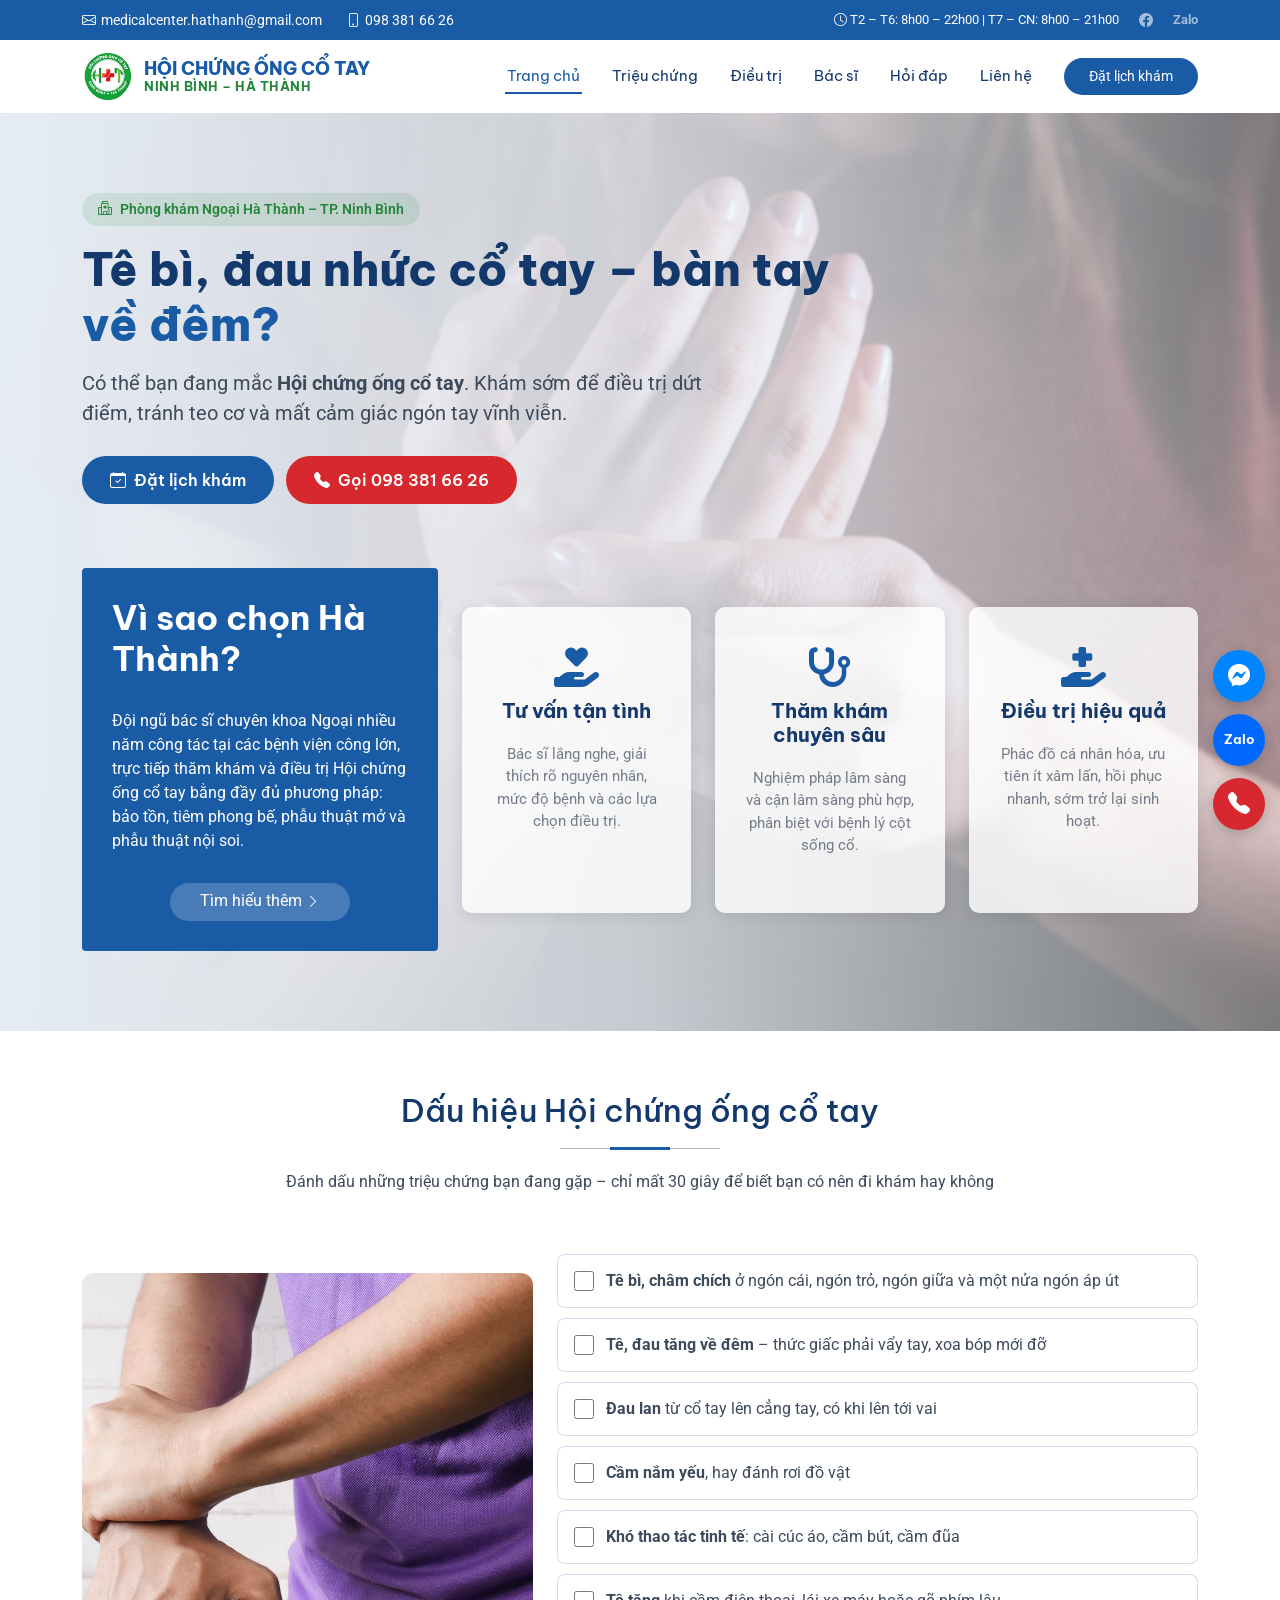
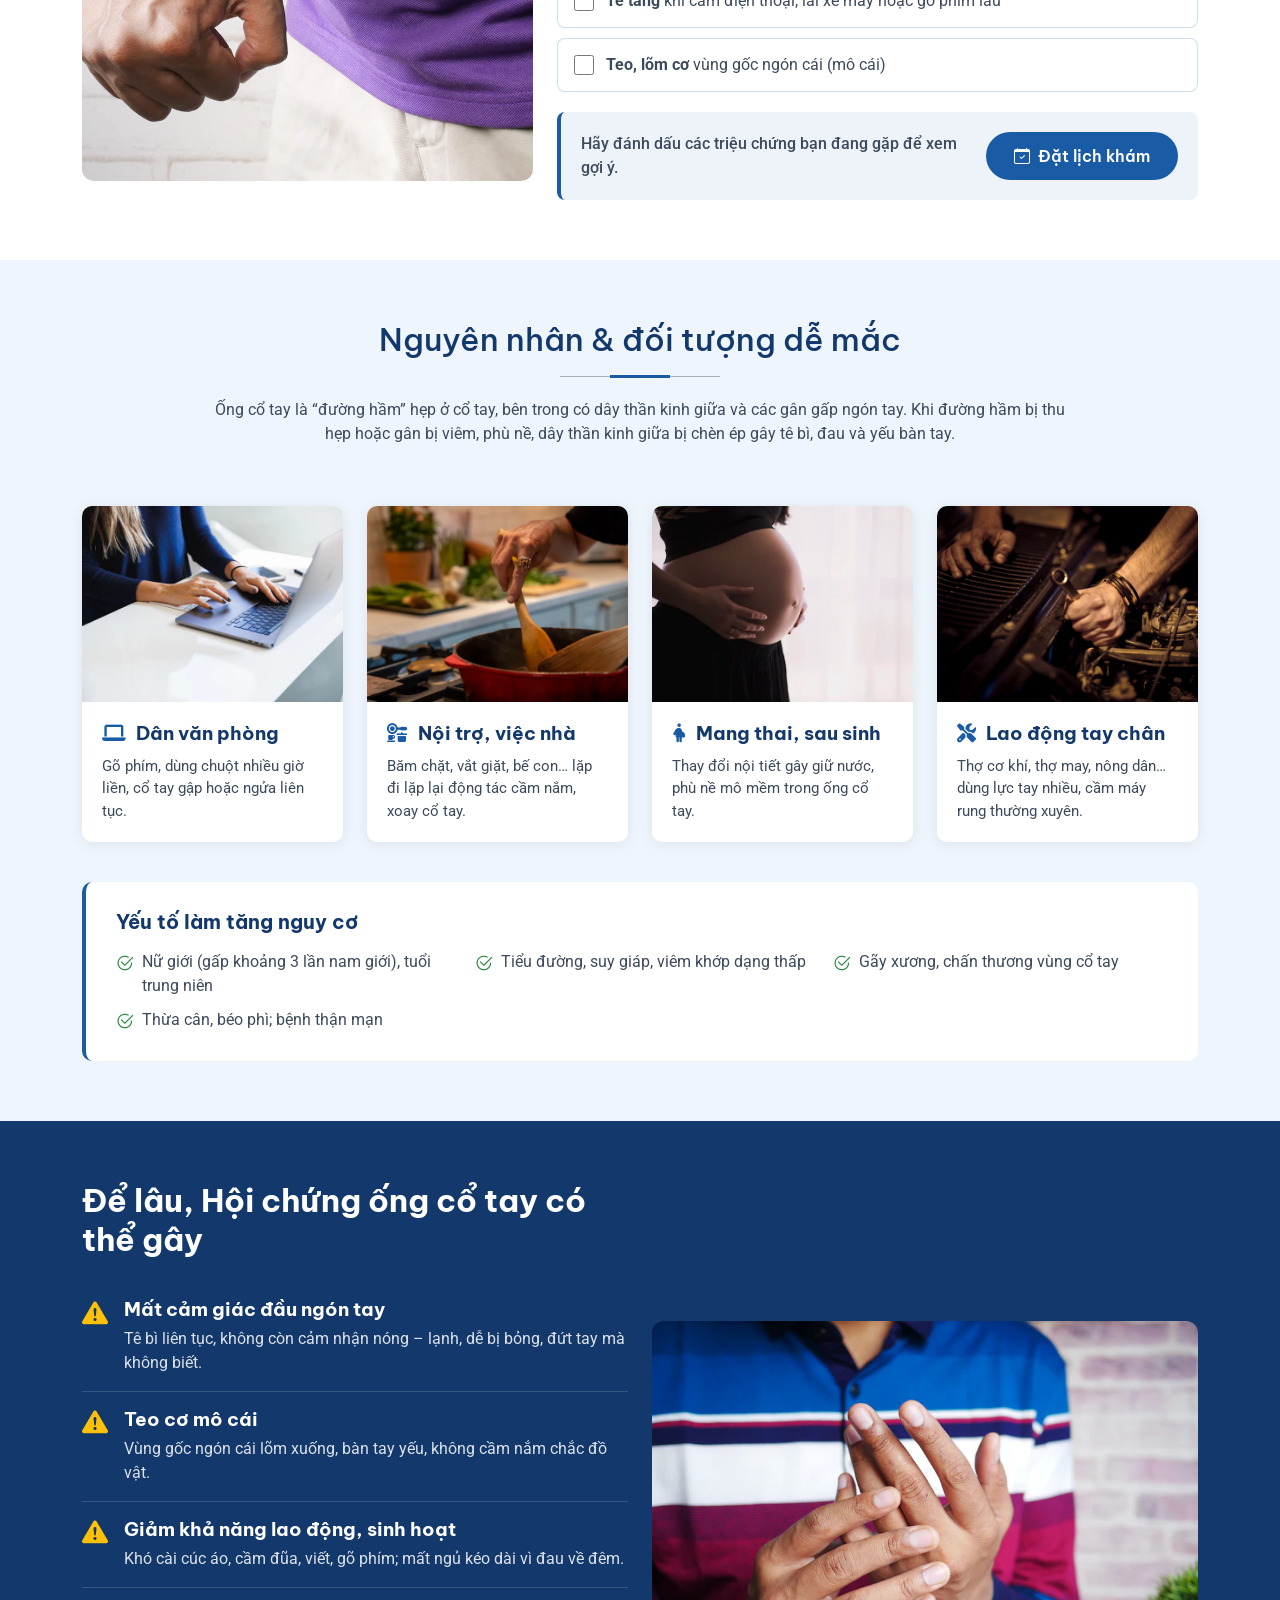
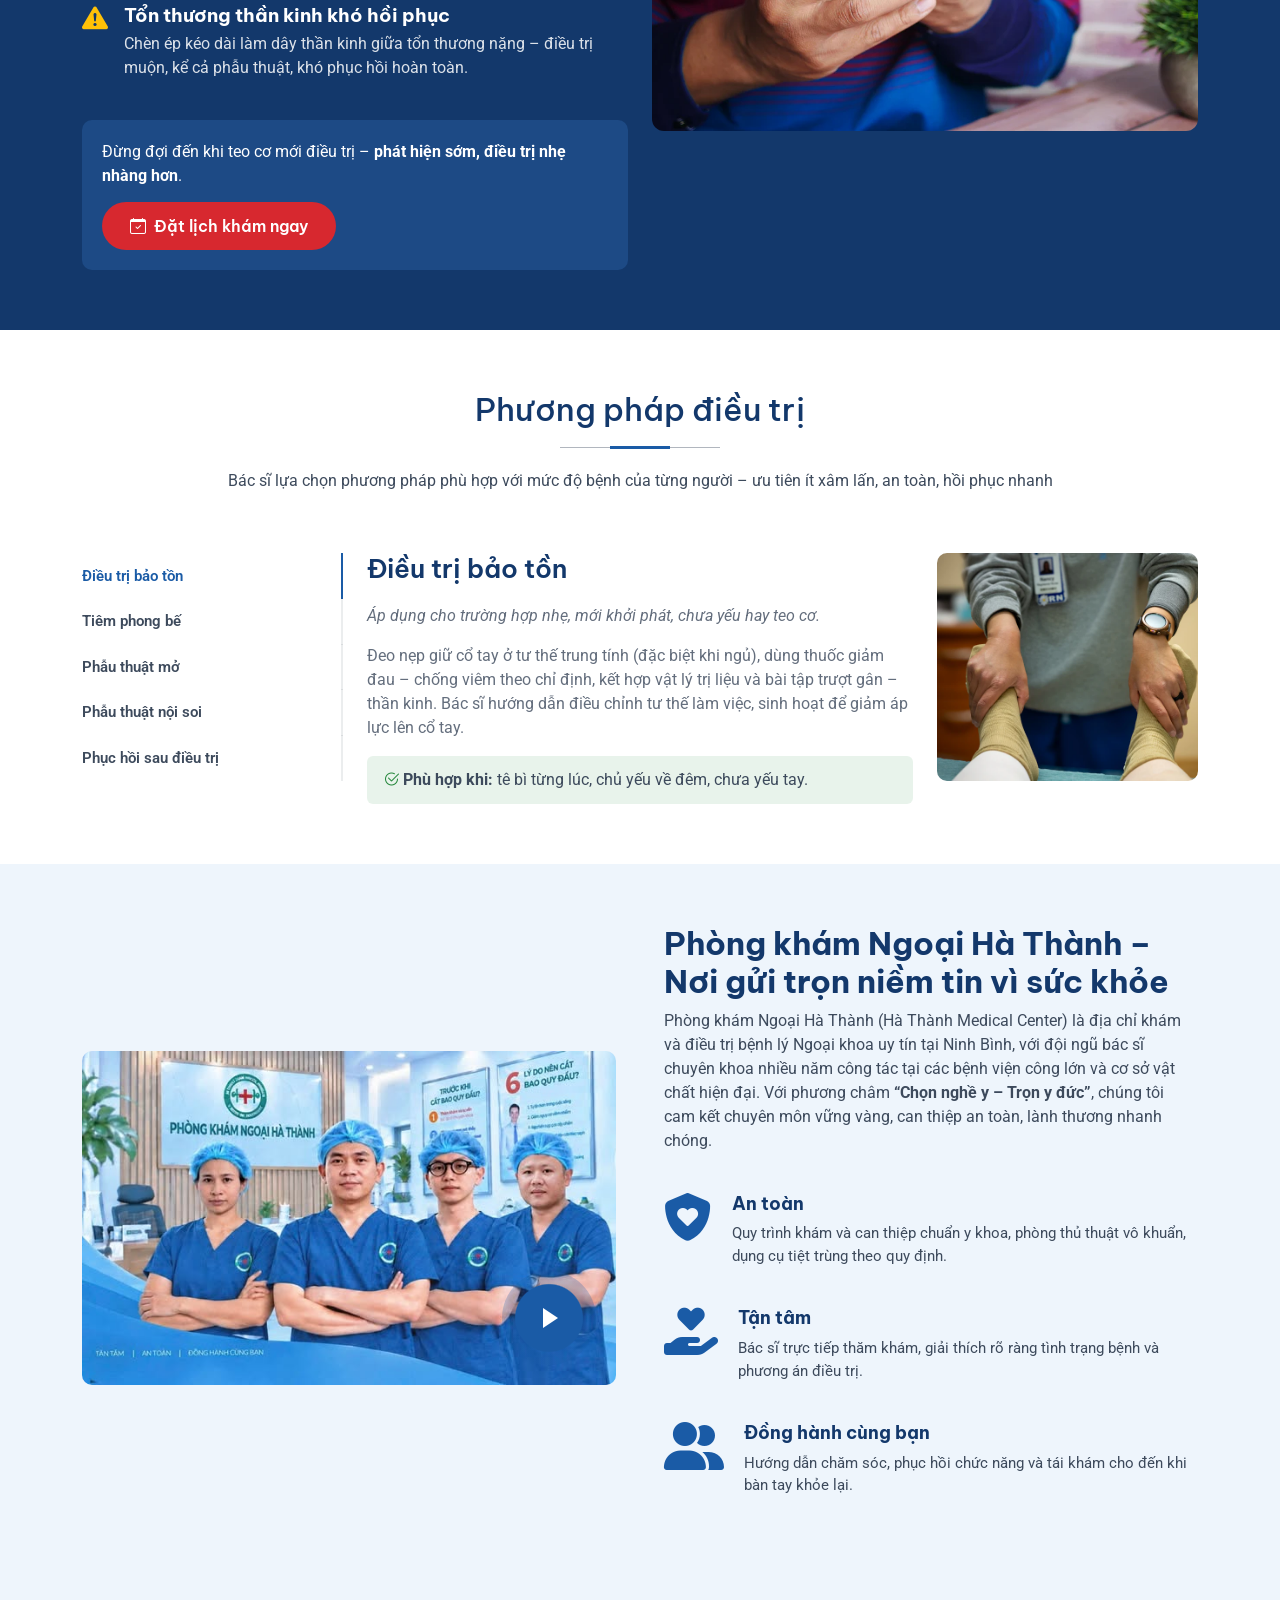
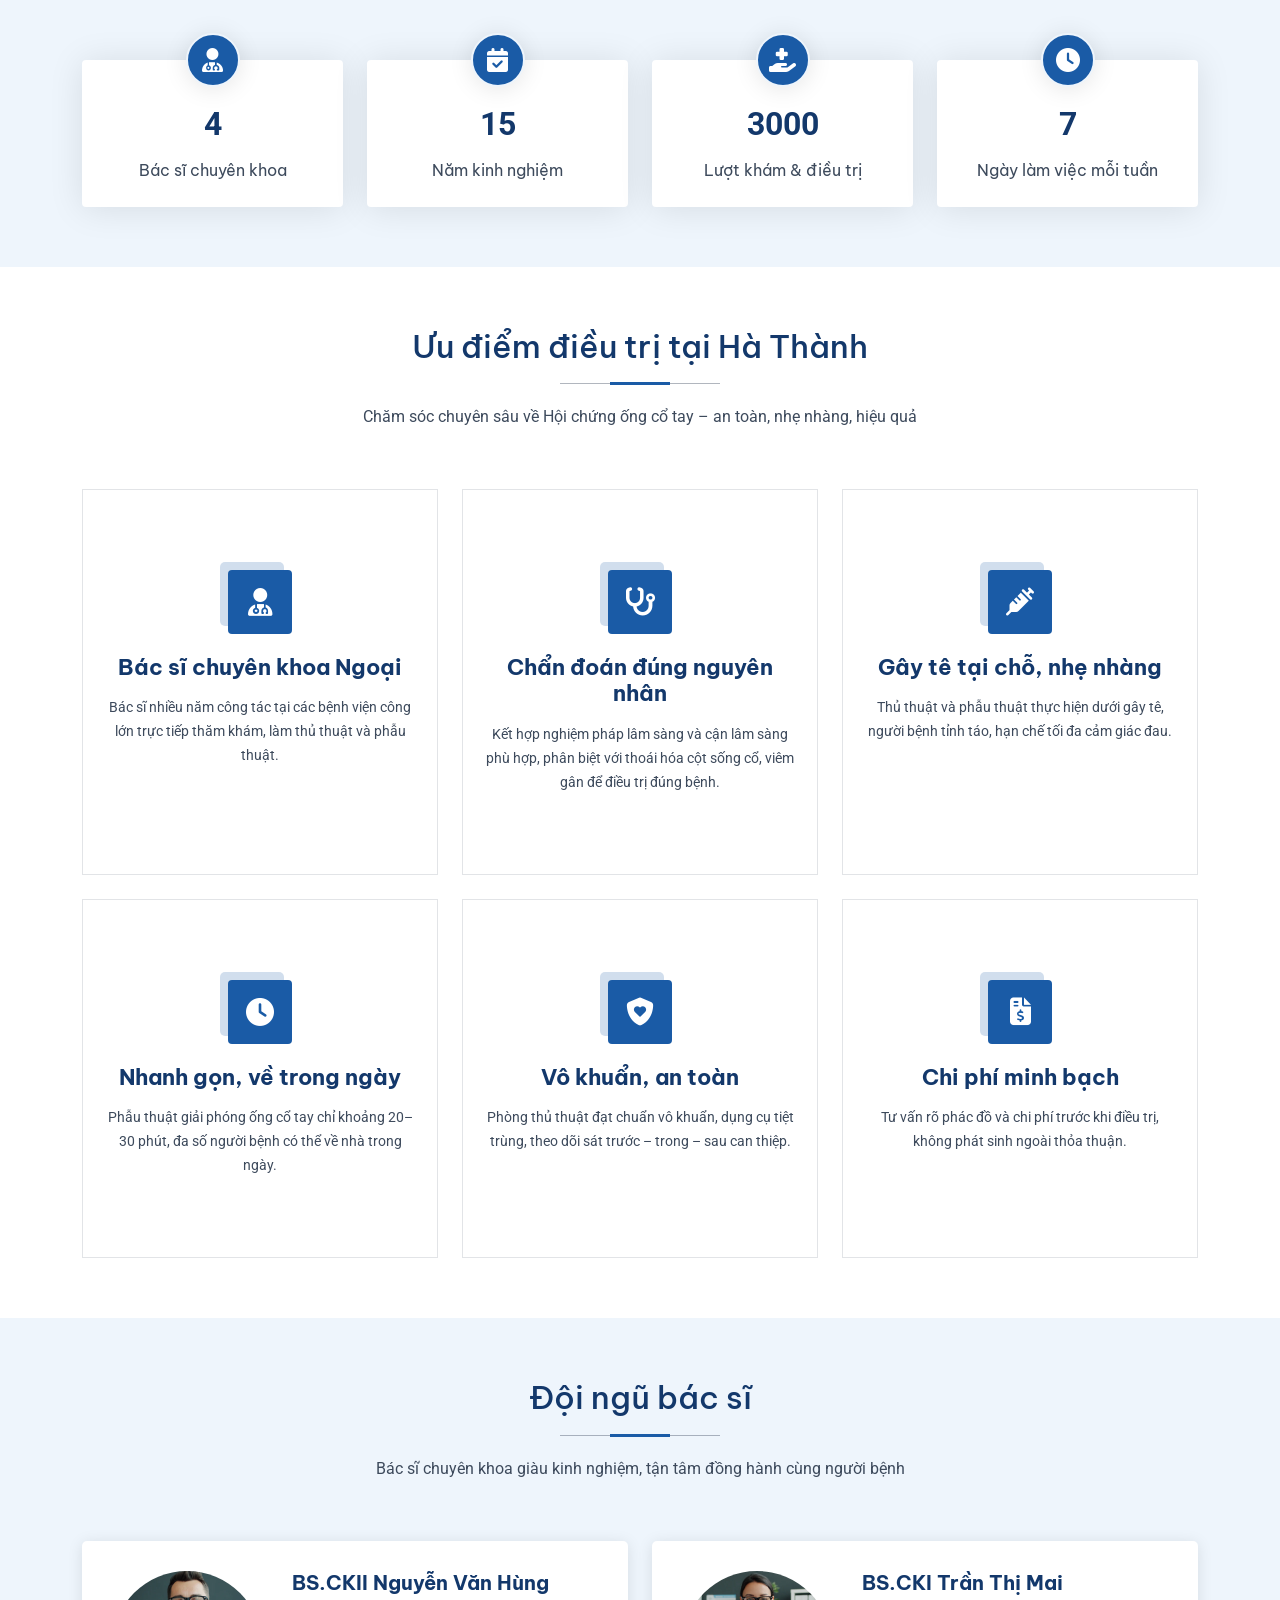
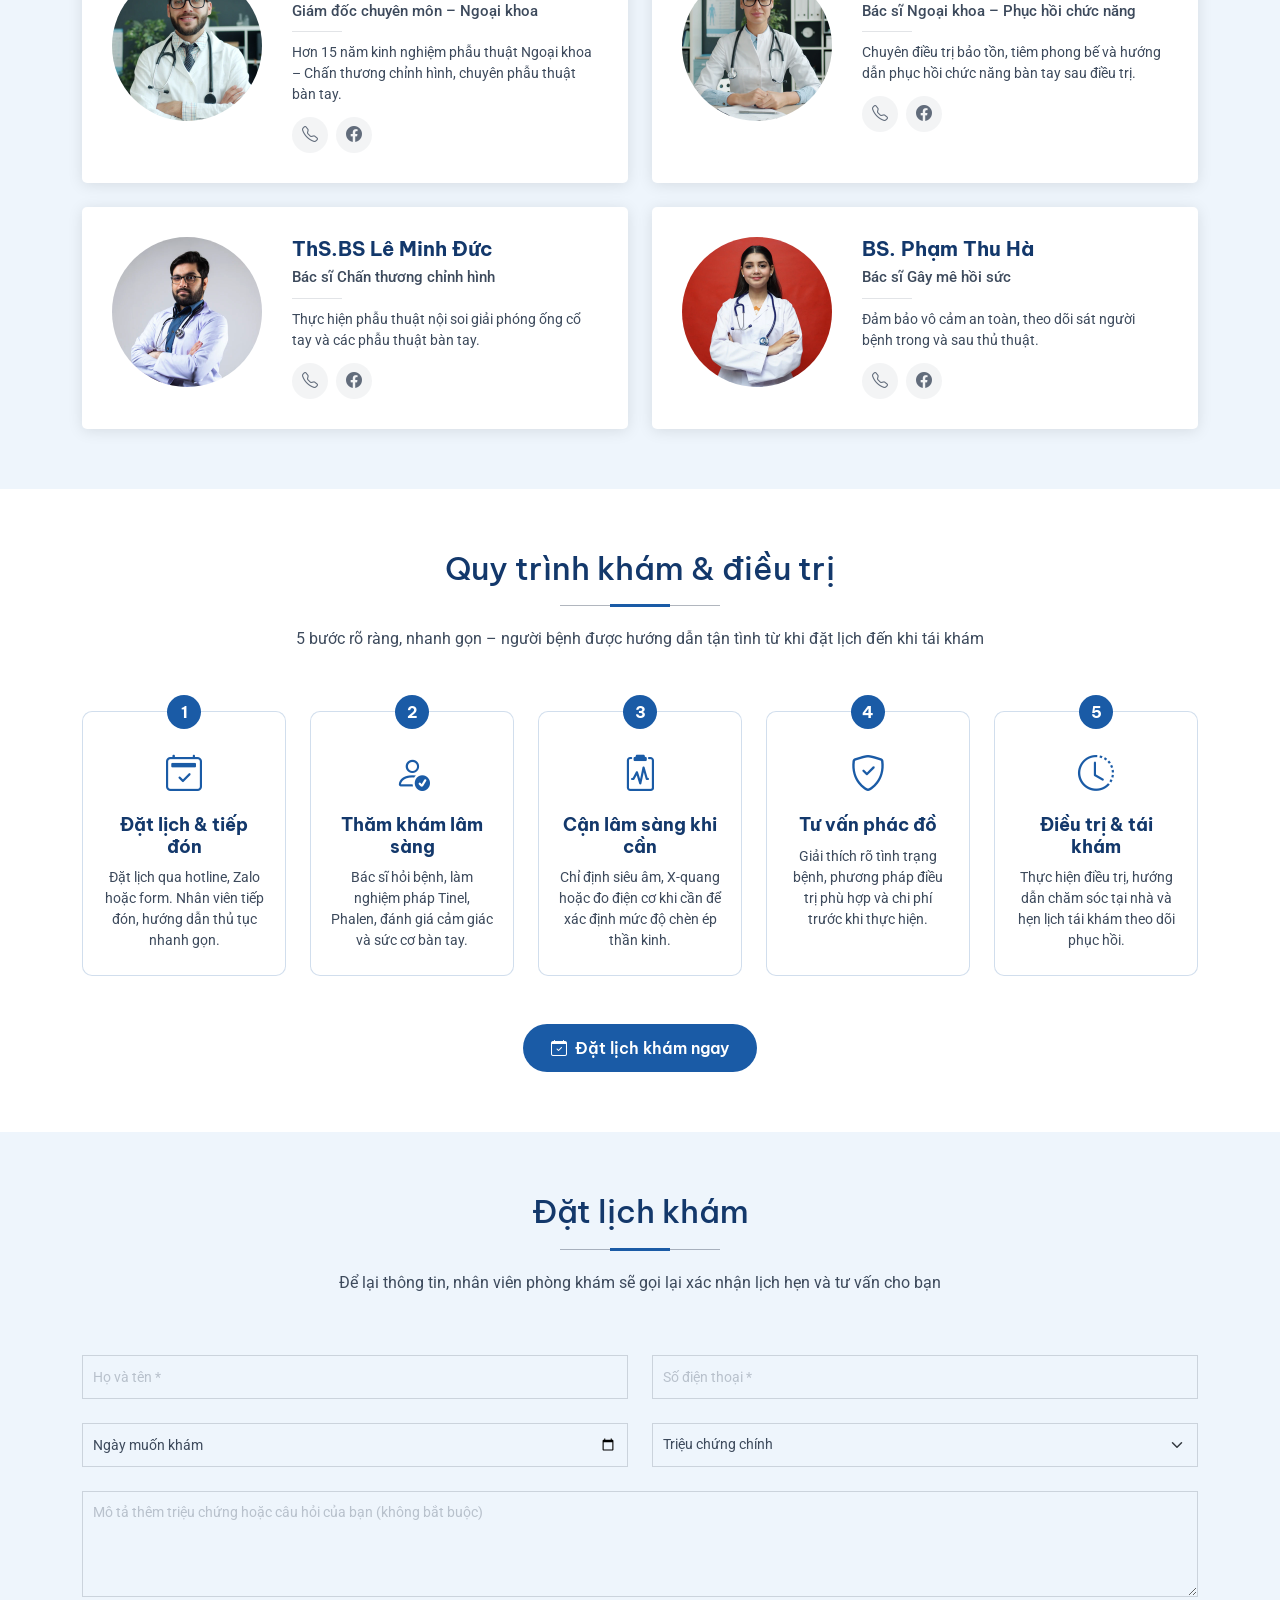
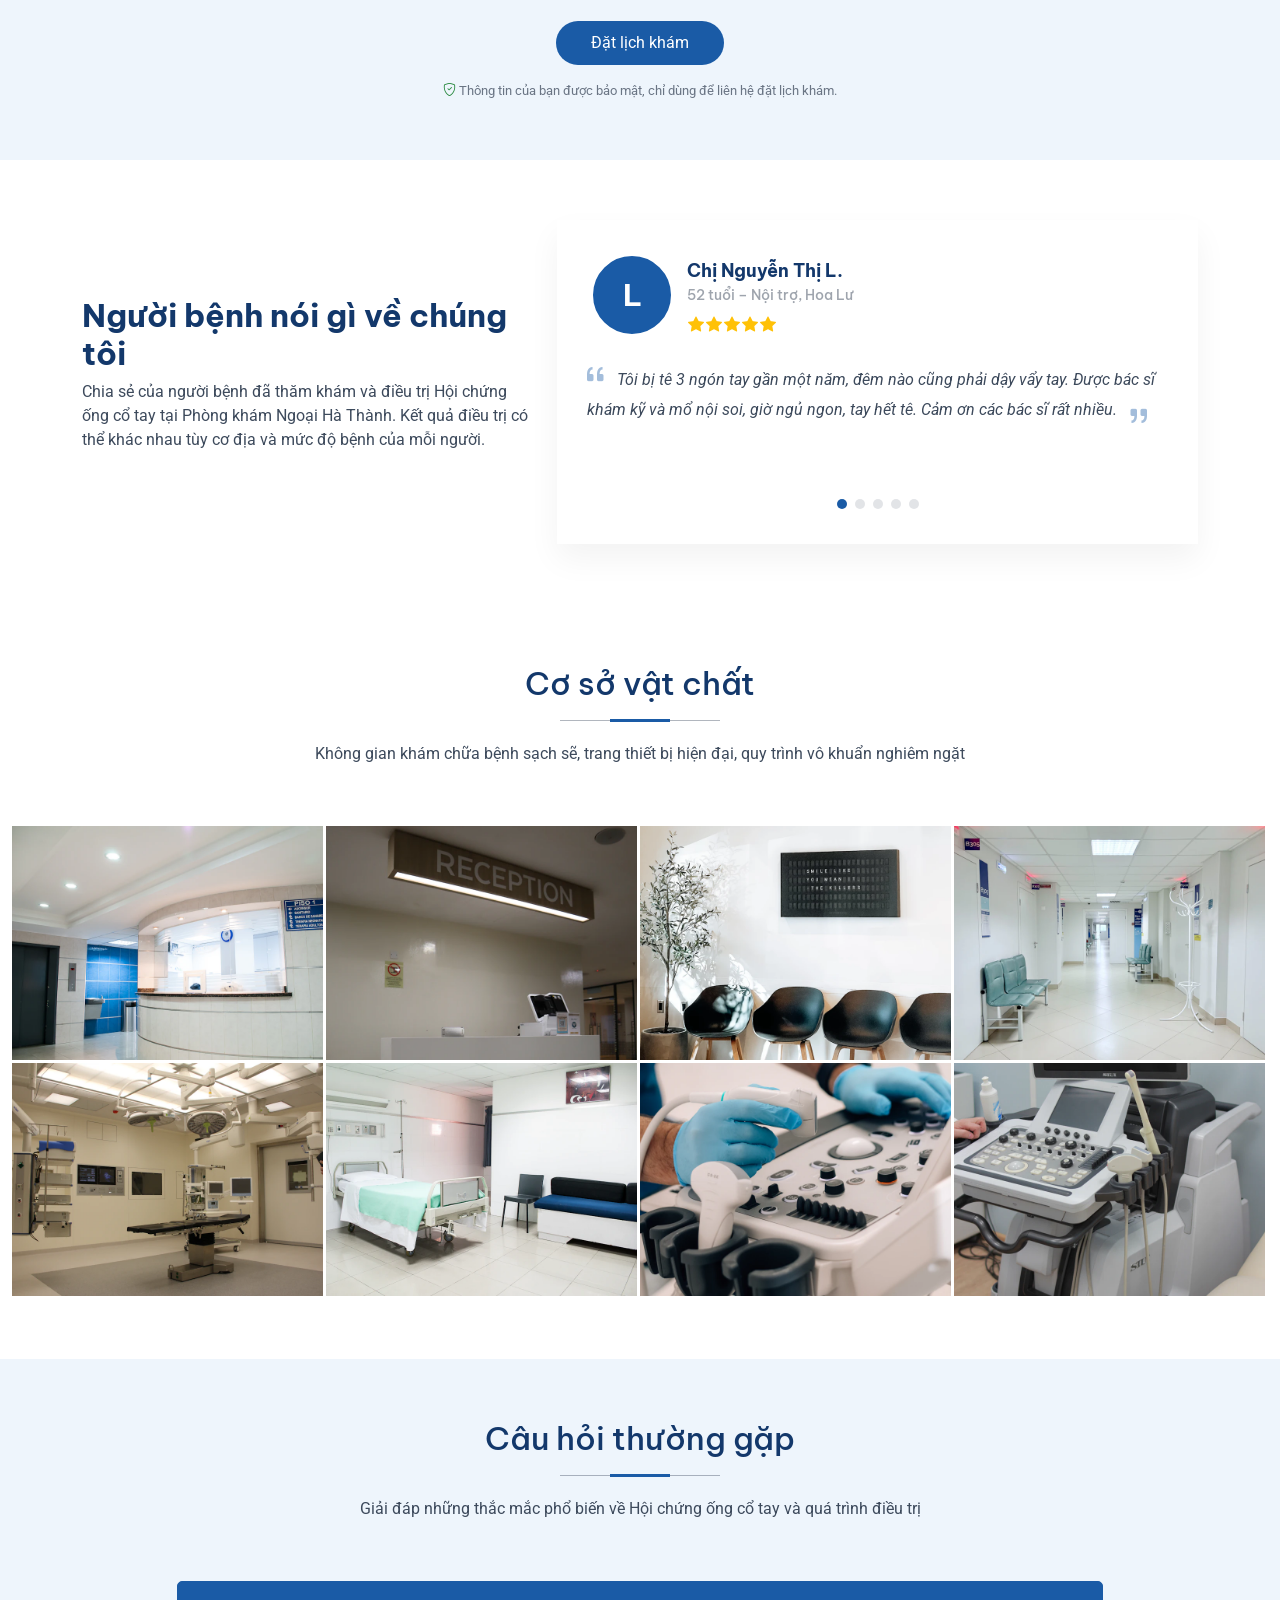
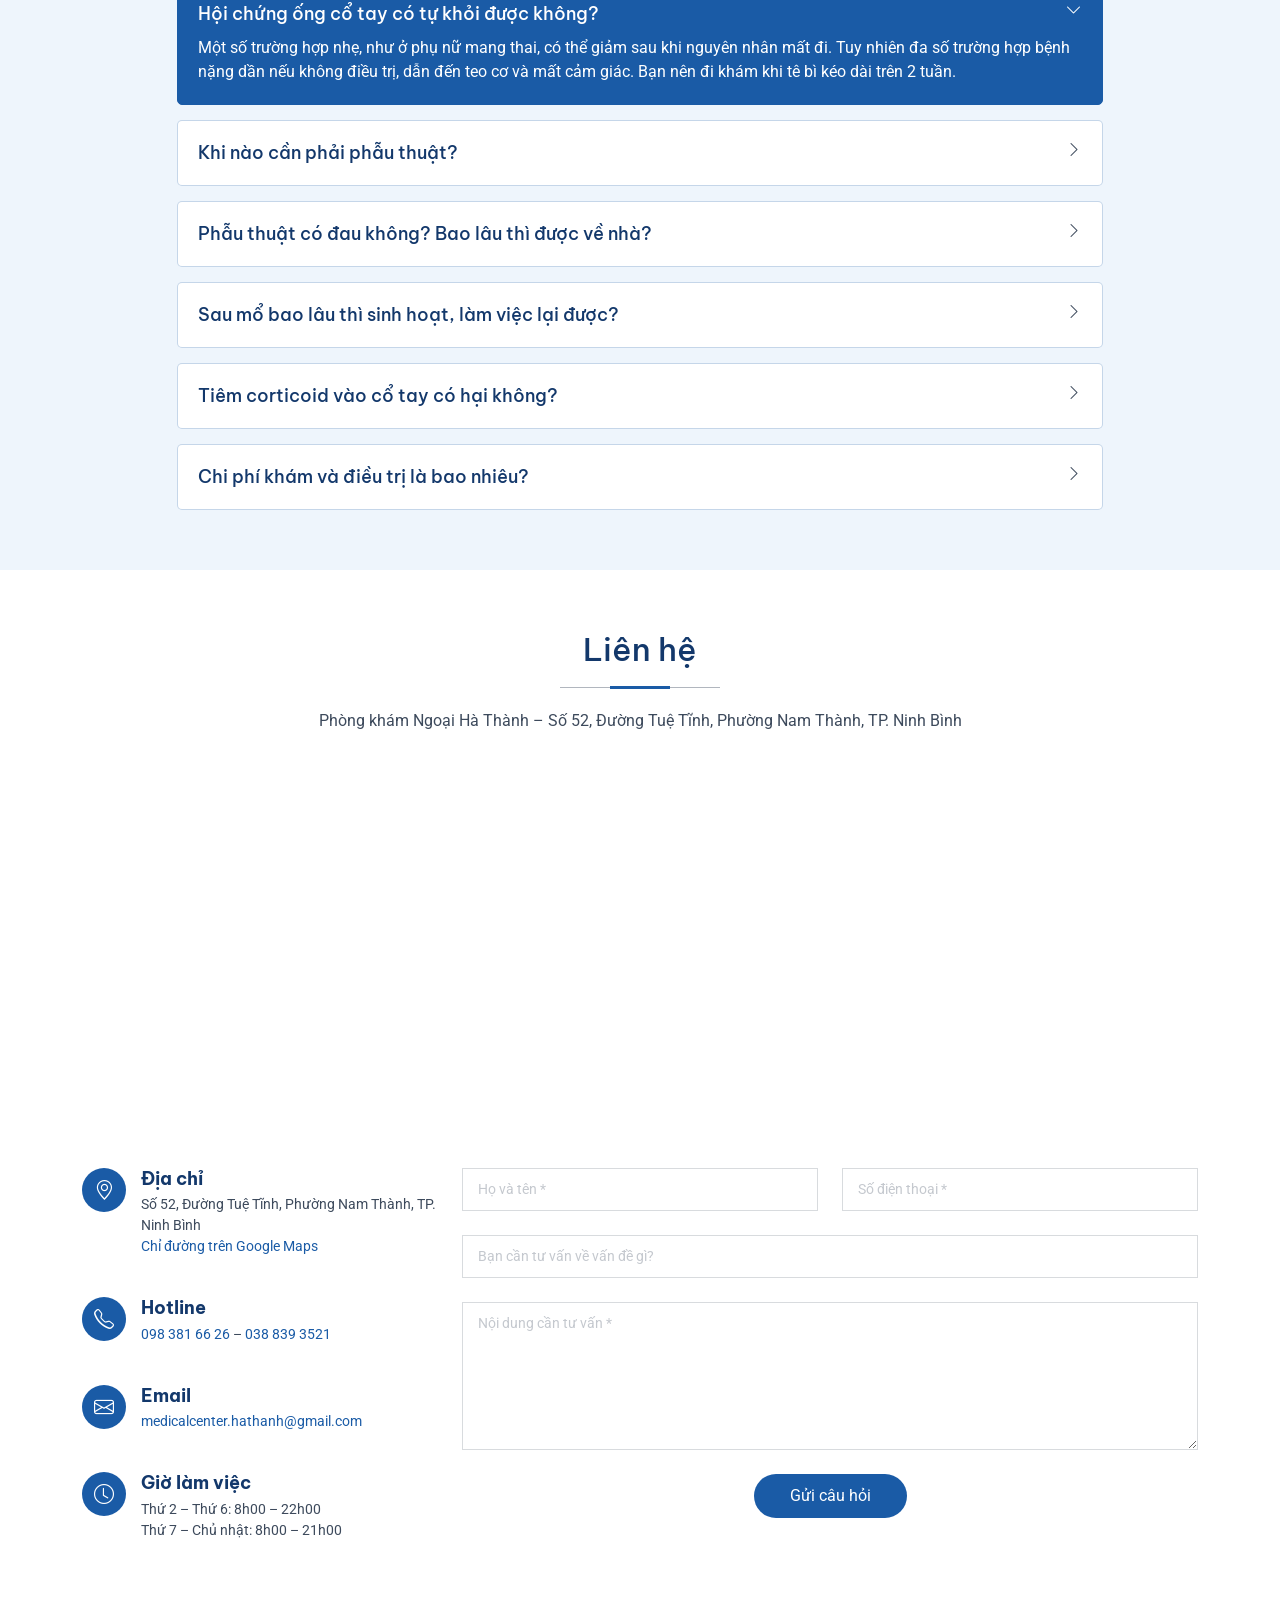
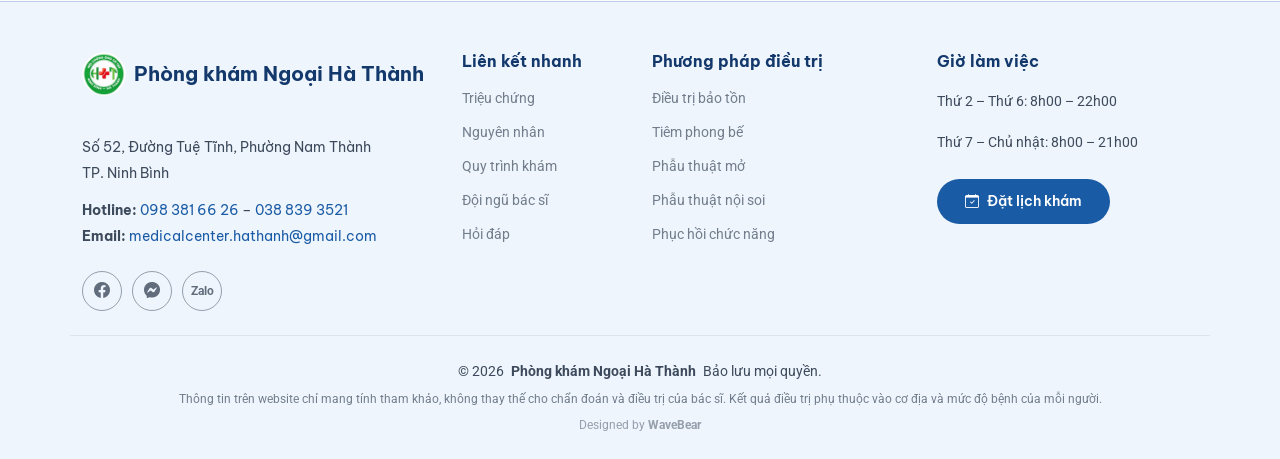
<file: ongcotay/index.html>
<!DOCTYPE html>
<html lang="vi">

<head>
  <meta charset="utf-8">
  <meta content="width=device-width, initial-scale=1.0" name="viewport">
  <title>Điều trị Hội chứng ống cổ tay tại Ninh Bình | Phòng khám Ngoại Hà Thành</title>
  <meta name="description" content="Tê bì, đau nhức cổ tay – bàn tay về đêm? Khám và điều trị Hội chứng ống cổ tay tại Phòng khám Ngoại Hà Thành, Số 52 Tuệ Tĩnh, TP. Ninh Bình: bảo tồn, tiêm phong bế, phẫu thuật mở và nội soi. Hotline 098 381 66 26.">
  <meta name="keywords" content="hội chứng ống cổ tay, tê bì tay, đau cổ tay, mổ ống cổ tay, phẫu thuật nội soi ống cổ tay, Ninh Bình, Phòng khám Ngoại Hà Thành">
  <meta name="author" content="WaveBear">
  <meta name="theme-color" content="#1a5ba6">

  <!-- Open Graph -->
  <meta property="og:type" content="website">
  <meta property="og:locale" content="vi_VN">
  <meta property="og:title" content="Hội chứng ống cổ tay Ninh Bình – Hà Thành">
  <meta property="og:description" content="Tư vấn – Thăm khám – Điều trị Hội chứng ống cổ tay tại Phòng khám Ngoại Hà Thành, TP. Ninh Bình. Hotline 098 381 66 26.">
  <meta property="og:image" content="assets/img/brand/cover-ong-co-tay.png">

  <!-- Favicons -->
  <link href="assets/img/brand/logo-ong-co-tay.jpg" rel="icon" type="image/jpeg">
  <link href="assets/img/brand/logo-ong-co-tay.jpg" rel="apple-touch-icon">

  <!-- Fonts -->
  <link href="https://fonts.googleapis.com" rel="preconnect">
  <link href="https://fonts.gstatic.com" rel="preconnect" crossorigin>
  <link href="https://fonts.googleapis.com/css2?family=Be+Vietnam+Pro:wght@400;500;600;700;800&family=Roboto:ital,wght@0,300;0,400;0,500;0,700;1,400&display=swap" rel="stylesheet">

  <!-- Vendor CSS Files -->
  <link href="assets/vendor/bootstrap/css/bootstrap.min.css" rel="stylesheet">
  <link href="assets/vendor/bootstrap-icons/bootstrap-icons.css" rel="stylesheet">
  <link href="assets/vendor/aos/aos.css" rel="stylesheet">
  <link href="assets/vendor/fontawesome-free/css/all.min.css" rel="stylesheet">
  <link href="assets/vendor/glightbox/css/glightbox.min.css" rel="stylesheet">
  <link href="assets/vendor/swiper/swiper-bundle.min.css" rel="stylesheet">

  <!-- Main CSS File -->
  <link href="assets/css/main.css" rel="stylesheet">

  <!-- Structured Data -->
  <script type="application/ld+json">
  {
    "@context": "https://schema.org",
    "@type": "MedicalClinic",
    "name": "Phòng khám Ngoại Hà Thành – Hội chứng ống cổ tay Ninh Bình",
    "alternateName": "Hà Thành Medical Center",
    "image": "assets/img/brand/cover-ong-co-tay.png",
    "telephone": ["+84983816626", "+84388393521"],
    "email": "medicalcenter.hathanh@gmail.com",
    "address": {
      "@type": "PostalAddress",
      "streetAddress": "Số 52, Đường Tuệ Tĩnh, Phường Nam Thành",
      "addressLocality": "Ninh Bình",
      "addressCountry": "VN"
    },
    "openingHoursSpecification": [
      { "@type": "OpeningHoursSpecification", "dayOfWeek": ["Monday", "Tuesday", "Wednesday", "Thursday", "Friday"], "opens": "08:00", "closes": "22:00" },
      { "@type": "OpeningHoursSpecification", "dayOfWeek": ["Saturday", "Sunday"], "opens": "08:00", "closes": "21:00" }
    ],
    "medicalSpecialty": ["Surgical", "Musculoskeletal"],
    "sameAs": [
      "https://www.facebook.com/profile.php?id=100095663495925",
      "https://www.facebook.com/hathanhphongkhamngoaikhoaninhbinh"
    ]
  }
  </script>
</head>

<body class="index-page">

  <header id="header" class="header sticky-top">

    <div class="topbar d-flex align-items-center">
      <div class="container d-flex justify-content-center justify-content-md-between">
        <div class="contact-info d-flex align-items-center">
          <i class="bi bi-envelope d-none d-sm-flex align-items-center"><a href="mailto:medicalcenter.hathanh@gmail.com">medicalcenter.hathanh@gmail.com</a></i>
          <i class="bi bi-phone d-flex align-items-center ms-sm-4"><a href="tel:0983816626">098 381 66 26</a></i>
          <i class="bi bi-clock d-flex d-sm-none align-items-center ms-3"><span>Mở cửa T2 – CN</span></i>
        </div>
        <div class="social-links d-none d-md-flex align-items-center">
          <span class="opening-hours d-none d-lg-inline"><i class="bi bi-clock"></i> T2 – T6: 8h00 – 22h00 | T7 – CN: 8h00 – 21h00</span>
          <a href="https://www.facebook.com/profile.php?id=100095663495925" target="_blank" rel="noopener" class="facebook" aria-label="Fanpage Hội chứng ống cổ tay Ninh Bình – Hà Thành"><i class="bi bi-facebook"></i></a>
          <a href="https://zalo.me/0983816626" target="_blank" rel="noopener" class="zalo" aria-label="Chat Zalo với phòng khám">Zalo</a>
        </div>
      </div>
    </div><!-- End Top Bar -->

    <div class="branding d-flex align-items-center">

      <div class="container position-relative d-flex align-items-center justify-content-between">
        <a href="#hero" class="logo d-flex align-items-center me-auto">
          <img src="assets/img/brand/logo-ong-co-tay.jpg" alt="Logo Hội chứng ống cổ tay Ninh Bình – Hà Thành" width="200" height="200">
          <span class="sitename">Hội chứng ống cổ tay<strong>Ninh Bình – Hà Thành</strong></span>
        </a>

        <nav id="navmenu" class="navmenu">
          <ul>
            <li><a href="#hero" class="active">Trang chủ</a></li>
            <li><a href="#trieu-chung">Triệu chứng</a></li>
            <li><a href="#dieu-tri">Điều trị</a></li>
            <li><a href="#bac-si">Bác sĩ</a></li>
            <li><a href="#hoi-dap">Hỏi đáp</a></li>
            <li><a href="#lien-he">Liên hệ</a></li>
          </ul>
          <i class="mobile-nav-toggle d-xl-none bi bi-list"></i>
        </nav>

        <a class="cta-btn d-none d-sm-block" href="#dat-lich">Đặt lịch khám</a>

      </div>

    </div>

  </header>

  <main class="main">

    <!-- Hero Section -->
    <section id="hero" class="hero section light-background">

      <img src="assets/img/hero/hero-bg.webp" alt="Người bệnh xoa bàn tay vì tê bì, đau nhức cổ tay" data-aos="fade-in" fetchpriority="high" width="1920" height="1080">

      <div class="container position-relative">

        <div class="welcome position-relative" data-aos="fade-down" data-aos-delay="100">
          <span class="hero-badge"><i class="bi bi-hospital"></i> Phòng khám Ngoại Hà Thành – TP. Ninh Bình</span>
          <h1>Tê bì, đau nhức cổ tay – bàn tay <span>về đêm?</span></h1>
          <p>Có thể bạn đang mắc <strong>Hội chứng ống cổ tay</strong>. Khám sớm để điều trị dứt điểm, tránh teo cơ và mất cảm giác ngón tay vĩnh viễn.</p>
          <div class="hero-cta">
            <a href="#dat-lich" class="btn-cta"><i class="bi bi-calendar-check"></i> Đặt lịch khám</a>
            <a href="tel:0983816626" class="btn-cta btn-call"><i class="bi bi-telephone-fill"></i> Gọi 098 381 66 26</a>
          </div>
        </div><!-- End Welcome -->

        <div class="content row gy-4">
          <div class="col-lg-4 d-flex align-items-stretch">
            <div class="why-box" data-aos="zoom-out" data-aos-delay="200">
              <h3>Vì sao chọn Hà Thành?</h3>
              <p>
                Đội ngũ bác sĩ chuyên khoa Ngoại nhiều năm công tác tại các bệnh viện công lớn, trực tiếp thăm khám và điều trị Hội chứng ống cổ tay bằng đầy đủ phương pháp: bảo tồn, tiêm phong bế, phẫu thuật mở và phẫu thuật nội soi.
              </p>
              <div class="text-center">
                <a href="#gioi-thieu" class="more-btn"><span>Tìm hiểu thêm</span> <i class="bi bi-chevron-right"></i></a>
              </div>
            </div>
          </div><!-- End Why Box -->

          <div class="col-lg-8 d-flex align-items-stretch">
            <div class="d-flex flex-column justify-content-center">
              <div class="row gy-4">

                <div class="col-md-4 col-lg-12 col-xl-4 d-flex align-items-stretch">
                  <div class="icon-box" data-aos="zoom-out" data-aos-delay="300">
                    <i class="fa-solid fa-hand-holding-heart"></i>
                    <h4>Tư vấn tận tình</h4>
                    <p>Bác sĩ lắng nghe, giải thích rõ nguyên nhân, mức độ bệnh và các lựa chọn điều trị.</p>
                  </div>
                </div><!-- End Icon Box -->

                <div class="col-md-4 col-lg-12 col-xl-4 d-flex align-items-stretch">
                  <div class="icon-box" data-aos="zoom-out" data-aos-delay="400">
                    <i class="fa-solid fa-stethoscope"></i>
                    <h4>Thăm khám chuyên sâu</h4>
                    <p>Nghiệm pháp lâm sàng và cận lâm sàng phù hợp, phân biệt với bệnh lý cột sống cổ.</p>
                  </div>
                </div><!-- End Icon Box -->

                <div class="col-md-4 col-lg-12 col-xl-4 d-flex align-items-stretch">
                  <div class="icon-box" data-aos="zoom-out" data-aos-delay="500">
                    <i class="fa-solid fa-hand-holding-medical"></i>
                    <h4>Điều trị hiệu quả</h4>
                    <p>Phác đồ cá nhân hóa, ưu tiên ít xâm lấn, hồi phục nhanh, sớm trở lại sinh hoạt.</p>
                  </div>
                </div><!-- End Icon Box -->

              </div>
            </div>
          </div>
        </div><!-- End Content-->

      </div>

    </section><!-- /Hero Section -->

    <!-- Trieu Chung Section -->
    <section id="trieu-chung" class="symptoms section">

      <!-- Section Title -->
      <div class="container section-title" data-aos="fade-up">
        <h2>Dấu hiệu Hội chứng ống cổ tay</h2>
        <p>Đánh dấu những triệu chứng bạn đang gặp – chỉ mất 30 giây để biết bạn có nên đi khám hay không</p>
      </div><!-- End Section Title -->

      <div class="container">
        <div class="row gy-4 align-items-center">

          <div class="col-lg-5" data-aos="fade-up" data-aos-delay="100">
            <img src="assets/img/trieu-chung.webp" class="img-fluid symptoms-img" alt="Người bệnh nắm chặt cổ tay vì đau và tê bì" loading="lazy" width="800" height="900">
          </div>

          <div class="col-lg-7" data-aos="fade-up" data-aos-delay="200">
            <div id="symptom-check" class="symptom-check" role="group" aria-label="Tự kiểm tra triệu chứng">
              <label class="symptom-item">
                <input type="checkbox" name="symptom" value="te-ngon">
                <span><strong>Tê bì, châm chích</strong> ở ngón cái, ngón trỏ, ngón giữa và một nửa ngón áp út</span>
              </label>
              <label class="symptom-item">
                <input type="checkbox" name="symptom" value="dau-dem">
                <span><strong>Tê, đau tăng về đêm</strong> – thức giấc phải vẩy tay, xoa bóp mới đỡ</span>
              </label>
              <label class="symptom-item">
                <input type="checkbox" name="symptom" value="dau-lan">
                <span><strong>Đau lan</strong> từ cổ tay lên cẳng tay, có khi lên tới vai</span>
              </label>
              <label class="symptom-item">
                <input type="checkbox" name="symptom" value="yeu-tay">
                <span><strong>Cầm nắm yếu</strong>, hay đánh rơi đồ vật</span>
              </label>
              <label class="symptom-item">
                <input type="checkbox" name="symptom" value="kho-thao-tac">
                <span><strong>Khó thao tác tinh tế</strong>: cài cúc áo, cầm bút, cầm đũa</span>
              </label>
              <label class="symptom-item">
                <input type="checkbox" name="symptom" value="te-khi-cam">
                <span><strong>Tê tăng</strong> khi cầm điện thoại, lái xe máy hoặc gõ phím lâu</span>
              </label>
              <label class="symptom-item">
                <input type="checkbox" name="symptom" value="teo-co" data-severe="true">
                <span><strong>Teo, lõm cơ</strong> vùng gốc ngón cái (mô cái)</span>
              </label>

              <div class="symptom-result" data-level="none" aria-live="polite">
                <p class="symptom-result-text">Hãy đánh dấu các triệu chứng bạn đang gặp để xem gợi ý.</p>
                <a href="#dat-lich" class="btn-cta"><i class="bi bi-calendar-check"></i> Đặt lịch khám</a>
              </div>
            </div>
          </div>

        </div>
      </div>

    </section><!-- /Trieu Chung Section -->

    <!-- Nguyen Nhan Section -->
    <section id="nguyen-nhan" class="causes section light-background">

      <!-- Section Title -->
      <div class="container section-title" data-aos="fade-up">
        <h2>Nguyên nhân &amp; đối tượng dễ mắc</h2>
        <p>Ống cổ tay là “đường hầm” hẹp ở cổ tay, bên trong có dây thần kinh giữa và các gân gấp ngón tay. Khi đường hầm bị thu hẹp hoặc gân bị viêm, phù nề, dây thần kinh giữa bị chèn ép gây tê bì, đau và yếu bàn tay.</p>
      </div><!-- End Section Title -->

      <div class="container">
        <div class="row gy-4">

          <div class="col-lg-3 col-md-6" data-aos="fade-up" data-aos-delay="100">
            <div class="cause-card">
              <img src="assets/img/nguyen-nhan/van-phong.webp" alt="Nhân viên văn phòng gõ bàn phím nhiều giờ liền" loading="lazy" width="600" height="450">
              <div class="cause-body">
                <h3><i class="fa-solid fa-laptop"></i> Dân văn phòng</h3>
                <p>Gõ phím, dùng chuột nhiều giờ liền, cổ tay gập hoặc ngửa liên tục.</p>
              </div>
            </div>
          </div><!-- End Cause Card -->

          <div class="col-lg-3 col-md-6" data-aos="fade-up" data-aos-delay="200">
            <div class="cause-card">
              <img src="assets/img/nguyen-nhan/noi-tro.webp" alt="Người nội trợ nấu ăn, khuấy nồi trong bếp" loading="lazy" width="600" height="450">
              <div class="cause-body">
                <h3><i class="fa-solid fa-kitchen-set"></i> Nội trợ, việc nhà</h3>
                <p>Băm chặt, vắt giặt, bế con… lặp đi lặp lại động tác cầm nắm, xoay cổ tay.</p>
              </div>
            </div>
          </div><!-- End Cause Card -->

          <div class="col-lg-3 col-md-6" data-aos="fade-up" data-aos-delay="300">
            <div class="cause-card">
              <img src="assets/img/nguyen-nhan/mang-thai.webp" alt="Phụ nữ mang thai đặt tay lên bụng" loading="lazy" width="600" height="450">
              <div class="cause-body">
                <h3><i class="fa-solid fa-person-pregnant"></i> Mang thai, sau sinh</h3>
                <p>Thay đổi nội tiết gây giữ nước, phù nề mô mềm trong ống cổ tay.</p>
              </div>
            </div>
          </div><!-- End Cause Card -->

          <div class="col-lg-3 col-md-6" data-aos="fade-up" data-aos-delay="400">
            <div class="cause-card">
              <img src="assets/img/nguyen-nhan/lao-dong.webp" alt="Thợ cơ khí dùng cờ lê sửa máy" loading="lazy" width="600" height="450">
              <div class="cause-body">
                <h3><i class="fa-solid fa-screwdriver-wrench"></i> Lao động tay chân</h3>
                <p>Thợ cơ khí, thợ may, nông dân… dùng lực tay nhiều, cầm máy rung thường xuyên.</p>
              </div>
            </div>
          </div><!-- End Cause Card -->

        </div>

        <div class="risk-factors" data-aos="fade-up" data-aos-delay="200">
          <h3>Yếu tố làm tăng nguy cơ</h3>
          <ul>
            <li><i class="bi bi-check2-circle"></i> Nữ giới (gấp khoảng 3 lần nam giới), tuổi trung niên</li>
            <li><i class="bi bi-check2-circle"></i> Tiểu đường, suy giáp, viêm khớp dạng thấp</li>
            <li><i class="bi bi-check2-circle"></i> Gãy xương, chấn thương vùng cổ tay</li>
            <li><i class="bi bi-check2-circle"></i> Thừa cân, béo phì; bệnh thận mạn</li>
          </ul>
        </div>
      </div>

    </section><!-- /Nguyen Nhan Section -->

    <!-- Bien Chung Section -->
    <section id="bien-chung" class="complications section navy-background">

      <div class="container">
        <div class="row gy-4 align-items-center">

          <div class="col-lg-6" data-aos="fade-up" data-aos-delay="100">
            <h2>Để lâu, Hội chứng ống cổ tay có thể gây</h2>
            <ul class="complication-list">
              <li>
                <i class="bi bi-exclamation-triangle-fill"></i>
                <div>
                  <h3>Mất cảm giác đầu ngón tay</h3>
                  <p>Tê bì liên tục, không còn cảm nhận nóng – lạnh, dễ bị bỏng, đứt tay mà không biết.</p>
                </div>
              </li>
              <li>
                <i class="bi bi-exclamation-triangle-fill"></i>
                <div>
                  <h3>Teo cơ mô cái</h3>
                  <p>Vùng gốc ngón cái lõm xuống, bàn tay yếu, không cầm nắm chắc đồ vật.</p>
                </div>
              </li>
              <li>
                <i class="bi bi-exclamation-triangle-fill"></i>
                <div>
                  <h3>Giảm khả năng lao động, sinh hoạt</h3>
                  <p>Khó cài cúc áo, cầm đũa, viết, gõ phím; mất ngủ kéo dài vì đau về đêm.</p>
                </div>
              </li>
              <li>
                <i class="bi bi-exclamation-triangle-fill"></i>
                <div>
                  <h3>Tổn thương thần kinh khó hồi phục</h3>
                  <p>Chèn ép kéo dài làm dây thần kinh giữa tổn thương nặng – điều trị muộn, kể cả phẫu thuật, khó phục hồi hoàn toàn.</p>
                </div>
              </li>
            </ul>
            <div class="complication-cta">
              <p>Đừng đợi đến khi teo cơ mới điều trị – <strong>phát hiện sớm, điều trị nhẹ nhàng hơn</strong>.</p>
              <a href="#dat-lich" class="btn-cta btn-call"><i class="bi bi-calendar-check"></i> Đặt lịch khám ngay</a>
            </div>
          </div>

          <div class="col-lg-6" data-aos="fade-up" data-aos-delay="200">
            <img src="assets/img/bien-chung.webp" class="img-fluid complications-img" alt="Bàn tay tê bì, yếu cơ do Hội chứng ống cổ tay để lâu" loading="lazy" width="800" height="600">
          </div>

        </div>
      </div>

    </section><!-- /Bien Chung Section -->

    <!-- Dieu Tri Section -->
    <section id="dieu-tri" class="departments section">

      <!-- Section Title -->
      <div class="container section-title" data-aos="fade-up">
        <h2>Phương pháp điều trị</h2>
        <p>Bác sĩ lựa chọn phương pháp phù hợp với mức độ bệnh của từng người – ưu tiên ít xâm lấn, an toàn, hồi phục nhanh</p>
      </div><!-- End Section Title -->

      <div class="container" data-aos="fade-up" data-aos-delay="100">

        <div class="row">
          <div class="col-lg-3">
            <ul class="nav nav-tabs flex-column">
              <li class="nav-item">
                <a class="nav-link active show" data-bs-toggle="tab" href="#dieu-tri-tab-1">Điều trị bảo tồn</a>
              </li>
              <li class="nav-item">
                <a class="nav-link" data-bs-toggle="tab" href="#dieu-tri-tab-2">Tiêm phong bế</a>
              </li>
              <li class="nav-item">
                <a class="nav-link" data-bs-toggle="tab" href="#dieu-tri-tab-3">Phẫu thuật mở</a>
              </li>
              <li class="nav-item">
                <a class="nav-link" data-bs-toggle="tab" href="#dieu-tri-tab-4">Phẫu thuật nội soi</a>
              </li>
              <li class="nav-item">
                <a class="nav-link" data-bs-toggle="tab" href="#dieu-tri-tab-5">Phục hồi sau điều trị</a>
              </li>
            </ul>
          </div>
          <div class="col-lg-9 mt-4 mt-lg-0">
            <div class="tab-content">
              <div class="tab-pane active show" id="dieu-tri-tab-1">
                <div class="row">
                  <div class="col-lg-8 details order-2 order-lg-1">
                    <h3>Điều trị bảo tồn</h3>
                    <p class="fst-italic">Áp dụng cho trường hợp nhẹ, mới khởi phát, chưa yếu hay teo cơ.</p>
                    <p>Đeo nẹp giữ cổ tay ở tư thế trung tính (đặc biệt khi ngủ), dùng thuốc giảm đau – chống viêm theo chỉ định, kết hợp vật lý trị liệu và bài tập trượt gân – thần kinh. Bác sĩ hướng dẫn điều chỉnh tư thế làm việc, sinh hoạt để giảm áp lực lên cổ tay.</p>
                    <p class="treatment-fit"><i class="bi bi-check2-circle"></i> <strong>Phù hợp khi:</strong> tê bì từng lúc, chủ yếu về đêm, chưa yếu tay.</p>
                  </div>
                  <div class="col-lg-4 text-center order-1 order-lg-2">
                    <img src="assets/img/dieu-tri/bao-ton.webp" alt="Chuyên viên hướng dẫn vật lý trị liệu cổ tay" class="img-fluid" loading="lazy" width="600" height="525">
                  </div>
                </div>
              </div>
              <div class="tab-pane" id="dieu-tri-tab-2">
                <div class="row">
                  <div class="col-lg-8 details order-2 order-lg-1">
                    <h3>Tiêm phong bế ống cổ tay</h3>
                    <p class="fst-italic">Giảm viêm, giảm phù nề quanh dây thần kinh giữa – cải thiện triệu chứng nhanh.</p>
                    <p>Bác sĩ tiêm một lượng nhỏ thuốc kháng viêm corticoid vào ống cổ tay. Thủ thuật diễn ra trong vài phút tại phòng thủ thuật vô khuẩn, giúp giảm đau, giảm tê rõ rệt ở nhiều người bệnh. Số lần tiêm được bác sĩ giới hạn để đảm bảo an toàn.</p>
                    <p class="treatment-fit"><i class="bi bi-check2-circle"></i> <strong>Phù hợp khi:</strong> điều trị bảo tồn chưa đỡ hoặc cần giảm triệu chứng nhanh.</p>
                  </div>
                  <div class="col-lg-4 text-center order-1 order-lg-2">
                    <img src="assets/img/dieu-tri/tiem-phong-be.webp" alt="Bác sĩ đeo găng chuẩn bị mũi tiêm" class="img-fluid" loading="lazy" width="600" height="525">
                  </div>
                </div>
              </div>
              <div class="tab-pane" id="dieu-tri-tab-3">
                <div class="row">
                  <div class="col-lg-8 details order-2 order-lg-1">
                    <h3>Phẫu thuật mở giải phóng ống cổ tay</h3>
                    <p class="fst-italic">Phương pháp kinh điển, hiệu quả cao, giải phóng hoàn toàn dây thần kinh giữa.</p>
                    <p>Bác sĩ rạch một đường nhỏ khoảng 2–4 cm ở lòng bàn tay, cắt dây chằng ngang cổ tay để giải phóng chèn ép. Phẫu thuật thực hiện dưới gây tê, thời gian khoảng 20–30 phút, đa số người bệnh có thể về trong ngày.</p>
                    <p class="treatment-fit"><i class="bi bi-check2-circle"></i> <strong>Phù hợp khi:</strong> tê bì nặng, liên tục, đã yếu hoặc teo cơ mô cái, điều trị bảo tồn không hiệu quả.</p>
                  </div>
                  <div class="col-lg-4 text-center order-1 order-lg-2">
                    <img src="assets/img/dieu-tri/phau-thuat-mo.webp" alt="Bác sĩ thực hiện phẫu thuật trong phòng mổ vô khuẩn" class="img-fluid" loading="lazy" width="600" height="525">
                  </div>
                </div>
              </div>
              <div class="tab-pane" id="dieu-tri-tab-4">
                <div class="row">
                  <div class="col-lg-8 details order-2 order-lg-1">
                    <h3>Phẫu thuật nội soi ống cổ tay</h3>
                    <p class="fst-italic">Xâm lấn tối thiểu – vết mổ nhỏ, ít đau, hồi phục nhanh.</p>
                    <p>Qua một vết rạch khoảng 1–2 cm ở nếp gấp cổ tay, bác sĩ đưa ống nội soi vào quan sát và cắt dây chằng ngang cổ tay. Ít tổn thương mô mềm, sẹo nhỏ, người bệnh sớm quay lại sinh hoạt và làm việc.</p>
                    <p class="treatment-fit"><i class="bi bi-check2-circle"></i> <strong>Phù hợp khi:</strong> có chỉ định phẫu thuật và mong muốn hồi phục nhanh, thẩm mỹ cao – bác sĩ sẽ tư vấn phương pháp phù hợp với từng trường hợp.</p>
                  </div>
                  <div class="col-lg-4 text-center order-1 order-lg-2">
                    <img src="assets/img/dieu-tri/phau-thuat-noi-soi.webp" alt="Ê-kíp bác sĩ phẫu thuật nội soi" class="img-fluid" loading="lazy" width="600" height="525">
                  </div>
                </div>
              </div>
              <div class="tab-pane" id="dieu-tri-tab-5">
                <div class="row">
                  <div class="col-lg-8 details order-2 order-lg-1">
                    <h3>Phục hồi sau điều trị</h3>
                    <p class="fst-italic">Tập phục hồi đúng cách giúp bàn tay khỏe lại nhanh và hạn chế tái phát.</p>
                    <p>Sau điều trị, người bệnh được hướng dẫn chăm sóc vết mổ, bài tập vận động ngón tay – cổ tay và lịch tái khám định kỳ. Phần lớn người bệnh sinh hoạt nhẹ nhàng được sau vài ngày, cắt chỉ sau khoảng 10–14 ngày.</p>
                    <p class="treatment-fit"><i class="bi bi-check2-circle"></i> <strong>Đồng hành:</strong> bác sĩ theo dõi sát quá trình phục hồi, hỗ trợ qua hotline và Zalo.</p>
                  </div>
                  <div class="col-lg-4 text-center order-1 order-lg-2">
                    <img src="assets/img/dieu-tri/phuc-hoi.webp" alt="Xoa bóp, tập phục hồi chức năng bàn tay" class="img-fluid" loading="lazy" width="600" height="525">
                  </div>
                </div>
              </div>
            </div>
          </div>
        </div>

      </div>

    </section><!-- /Dieu Tri Section -->

    <!-- Gioi Thieu Section -->
    <section id="gioi-thieu" class="about section light-background">

      <div class="container">

        <div class="row gy-4 gx-lg-5">

          <div class="col-lg-6 position-relative align-self-center" data-aos="fade-up" data-aos-delay="200">
            <img src="assets/img/brand/cover-team.jpg" class="img-fluid about-img" alt="Đội ngũ bác sĩ Phòng khám Ngoại Hà Thành" loading="lazy" width="960" height="384">
            <a href="https://www.facebook.com/hathanhphongkhamngoaikhoaninhbinh/reels" target="_blank" rel="noopener" class="pulsating-play-btn" aria-label="Xem video của phòng khám trên Facebook"></a>
          </div>

          <div class="col-lg-6 content" data-aos="fade-up" data-aos-delay="100">
            <h3>Phòng khám Ngoại Hà Thành – Nơi gửi trọn niềm tin vì sức khỏe</h3>
            <p>
              Phòng khám Ngoại Hà Thành (Hà Thành Medical Center) là địa chỉ khám và điều trị bệnh lý Ngoại khoa uy tín tại Ninh Bình, với đội ngũ bác sĩ chuyên khoa nhiều năm công tác tại các bệnh viện công lớn và cơ sở vật chất hiện đại. Với phương châm <strong>“Chọn nghề y – Trọn y đức”</strong>, chúng tôi cam kết chuyên môn vững vàng, can thiệp an toàn, lành thương nhanh chóng.
            </p>
            <ul>
              <li>
                <i class="fa-solid fa-shield-heart"></i>
                <div>
                  <h5>An toàn</h5>
                  <p>Quy trình khám và can thiệp chuẩn y khoa, phòng thủ thuật vô khuẩn, dụng cụ tiệt trùng theo quy định.</p>
                </div>
              </li>
              <li>
                <i class="fa-solid fa-hand-holding-heart"></i>
                <div>
                  <h5>Tận tâm</h5>
                  <p>Bác sĩ trực tiếp thăm khám, giải thích rõ ràng tình trạng bệnh và phương án điều trị.</p>
                </div>
              </li>
              <li>
                <i class="fa-solid fa-user-group"></i>
                <div>
                  <h5>Đồng hành cùng bạn</h5>
                  <p>Hướng dẫn chăm sóc, phục hồi chức năng và tái khám cho đến khi bàn tay khỏe lại.</p>
                </div>
              </li>
            </ul>
          </div>

        </div>

      </div>

    </section><!-- /Gioi Thieu Section -->

    <!-- Thong Ke Section -->
    <section id="thong-ke" class="stats section light-background">

      <div class="container" data-aos="fade-up" data-aos-delay="100">

        <div class="row gy-4">

          <div class="col-lg-3 col-md-6 d-flex flex-column align-items-center">
            <i class="fa-solid fa-user-doctor"></i>
            <div class="stats-item" data-sample="true">
              <span data-purecounter-start="0" data-purecounter-end="4" data-purecounter-duration="1" class="purecounter"></span>
              <p>Bác sĩ chuyên khoa</p>
            </div>
          </div><!-- End Stats Item -->

          <div class="col-lg-3 col-md-6 d-flex flex-column align-items-center">
            <i class="fa-solid fa-calendar-check"></i>
            <div class="stats-item" data-sample="true">
              <span data-purecounter-start="0" data-purecounter-end="15" data-purecounter-duration="1" class="purecounter"></span>
              <p>Năm kinh nghiệm</p>
            </div>
          </div><!-- End Stats Item -->

          <div class="col-lg-3 col-md-6 d-flex flex-column align-items-center">
            <i class="fa-solid fa-hand-holding-medical"></i>
            <div class="stats-item" data-sample="true">
              <span data-purecounter-start="0" data-purecounter-end="3000" data-purecounter-duration="1" class="purecounter"></span>
              <p>Lượt khám &amp; điều trị</p>
            </div>
          </div><!-- End Stats Item -->

          <div class="col-lg-3 col-md-6 d-flex flex-column align-items-center">
            <i class="fa-solid fa-clock"></i>
            <div class="stats-item">
              <span data-purecounter-start="0" data-purecounter-end="7" data-purecounter-duration="1" class="purecounter"></span>
              <p>Ngày làm việc mỗi tuần</p>
            </div>
          </div><!-- End Stats Item -->

        </div>

      </div>

    </section><!-- /Thong Ke Section -->

    <!-- Uu Diem Section -->
    <section id="uu-diem" class="services section">

      <!-- Section Title -->
      <div class="container section-title" data-aos="fade-up">
        <h2>Ưu điểm điều trị tại Hà Thành</h2>
        <p>Chăm sóc chuyên sâu về Hội chứng ống cổ tay – an toàn, nhẹ nhàng, hiệu quả</p>
      </div><!-- End Section Title -->

      <div class="container">

        <div class="row gy-4">

          <div class="col-lg-4 col-md-6" data-aos="fade-up" data-aos-delay="100">
            <div class="service-item position-relative">
              <div class="icon">
                <i class="fas fa-user-doctor"></i>
              </div>
              <a href="#bac-si" class="stretched-link">
                <h3>Bác sĩ chuyên khoa Ngoại</h3>
              </a>
              <p>Bác sĩ nhiều năm công tác tại các bệnh viện công lớn trực tiếp thăm khám, làm thủ thuật và phẫu thuật.</p>
            </div>
          </div><!-- End Service Item -->

          <div class="col-lg-4 col-md-6" data-aos="fade-up" data-aos-delay="200">
            <div class="service-item position-relative">
              <div class="icon">
                <i class="fas fa-stethoscope"></i>
              </div>
              <a href="#quy-trinh" class="stretched-link">
                <h3>Chẩn đoán đúng nguyên nhân</h3>
              </a>
              <p>Kết hợp nghiệm pháp lâm sàng và cận lâm sàng phù hợp, phân biệt với thoái hóa cột sống cổ, viêm gân để điều trị đúng bệnh.</p>
            </div>
          </div><!-- End Service Item -->

          <div class="col-lg-4 col-md-6" data-aos="fade-up" data-aos-delay="300">
            <div class="service-item position-relative">
              <div class="icon">
                <i class="fas fa-syringe"></i>
              </div>
              <a href="#dieu-tri" class="stretched-link">
                <h3>Gây tê tại chỗ, nhẹ nhàng</h3>
              </a>
              <p>Thủ thuật và phẫu thuật thực hiện dưới gây tê, người bệnh tỉnh táo, hạn chế tối đa cảm giác đau.</p>
            </div>
          </div><!-- End Service Item -->

          <div class="col-lg-4 col-md-6" data-aos="fade-up" data-aos-delay="400">
            <div class="service-item position-relative" data-sample="true">
              <div class="icon">
                <i class="fas fa-clock"></i>
              </div>
              <a href="#dieu-tri" class="stretched-link">
                <h3>Nhanh gọn, về trong ngày</h3>
              </a>
              <p>Phẫu thuật giải phóng ống cổ tay chỉ khoảng 20–30 phút, đa số người bệnh có thể về nhà trong ngày.</p>
            </div>
          </div><!-- End Service Item -->

          <div class="col-lg-4 col-md-6" data-aos="fade-up" data-aos-delay="500">
            <div class="service-item position-relative">
              <div class="icon">
                <i class="fas fa-shield-heart"></i>
              </div>
              <a href="#gioi-thieu" class="stretched-link">
                <h3>Vô khuẩn, an toàn</h3>
              </a>
              <p>Phòng thủ thuật đạt chuẩn vô khuẩn, dụng cụ tiệt trùng, theo dõi sát trước – trong – sau can thiệp.</p>
            </div>
          </div><!-- End Service Item -->

          <div class="col-lg-4 col-md-6" data-aos="fade-up" data-aos-delay="600">
            <div class="service-item position-relative">
              <div class="icon">
                <i class="fas fa-file-invoice-dollar"></i>
              </div>
              <a href="#dat-lich" class="stretched-link">
                <h3>Chi phí minh bạch</h3>
              </a>
              <p>Tư vấn rõ phác đồ và chi phí trước khi điều trị, không phát sinh ngoài thỏa thuận.</p>
            </div>
          </div><!-- End Service Item -->

        </div>

      </div>

    </section><!-- /Uu Diem Section -->

    <!-- Bac Si Section -->
    <section id="bac-si" class="doctors section light-background">

      <!-- Section Title -->
      <div class="container section-title" data-aos="fade-up">
        <h2>Đội ngũ bác sĩ</h2>
        <p>Bác sĩ chuyên khoa giàu kinh nghiệm, tận tâm đồng hành cùng người bệnh</p>
      </div><!-- End Section Title -->

      <div class="container">

        <div class="row gy-4">

          <div class="col-lg-6" data-aos="fade-up" data-aos-delay="100">
            <div class="team-member d-flex align-items-start" data-sample="true">
              <div class="pic"><img src="assets/img/bac-si/bac-si-1.webp" class="img-fluid" alt="Chân dung BS.CKII Nguyễn Văn Hùng" loading="lazy" width="600" height="600"></div>
              <div class="member-info">
                <h4>BS.CKII Nguyễn Văn Hùng</h4>
                <span>Giám đốc chuyên môn – Ngoại khoa</span>
                <p>Hơn 15 năm kinh nghiệm phẫu thuật Ngoại khoa – Chấn thương chỉnh hình, chuyên phẫu thuật bàn tay.</p>
                <div class="social">
                  <a href="tel:0983816626" aria-label="Gọi đặt lịch với bác sĩ"><i class="bi bi-telephone"></i></a>
                  <a href="https://www.facebook.com/profile.php?id=100095663495925" target="_blank" rel="noopener" aria-label="Fanpage phòng khám"><i class="bi bi-facebook"></i></a>
                </div>
              </div>
            </div>
          </div><!-- End Team Member -->

          <div class="col-lg-6" data-aos="fade-up" data-aos-delay="200">
            <div class="team-member d-flex align-items-start" data-sample="true">
              <div class="pic"><img src="assets/img/bac-si/bac-si-2.webp" class="img-fluid" alt="Chân dung BS.CKI Trần Thị Mai" loading="lazy" width="600" height="600"></div>
              <div class="member-info">
                <h4>BS.CKI Trần Thị Mai</h4>
                <span>Bác sĩ Ngoại khoa – Phục hồi chức năng</span>
                <p>Chuyên điều trị bảo tồn, tiêm phong bế và hướng dẫn phục hồi chức năng bàn tay sau điều trị.</p>
                <div class="social">
                  <a href="tel:0983816626" aria-label="Gọi đặt lịch với bác sĩ"><i class="bi bi-telephone"></i></a>
                  <a href="https://www.facebook.com/profile.php?id=100095663495925" target="_blank" rel="noopener" aria-label="Fanpage phòng khám"><i class="bi bi-facebook"></i></a>
                </div>
              </div>
            </div>
          </div><!-- End Team Member -->

          <div class="col-lg-6" data-aos="fade-up" data-aos-delay="300">
            <div class="team-member d-flex align-items-start" data-sample="true">
              <div class="pic"><img src="assets/img/bac-si/bac-si-3.webp" class="img-fluid" alt="Chân dung ThS.BS Lê Minh Đức" loading="lazy" width="600" height="600"></div>
              <div class="member-info">
                <h4>ThS.BS Lê Minh Đức</h4>
                <span>Bác sĩ Chấn thương chỉnh hình</span>
                <p>Thực hiện phẫu thuật nội soi giải phóng ống cổ tay và các phẫu thuật bàn tay.</p>
                <div class="social">
                  <a href="tel:0983816626" aria-label="Gọi đặt lịch với bác sĩ"><i class="bi bi-telephone"></i></a>
                  <a href="https://www.facebook.com/profile.php?id=100095663495925" target="_blank" rel="noopener" aria-label="Fanpage phòng khám"><i class="bi bi-facebook"></i></a>
                </div>
              </div>
            </div>
          </div><!-- End Team Member -->

          <div class="col-lg-6" data-aos="fade-up" data-aos-delay="400">
            <div class="team-member d-flex align-items-start" data-sample="true">
              <div class="pic"><img src="assets/img/bac-si/bac-si-4.webp" class="img-fluid" alt="Chân dung BS. Phạm Thu Hà" loading="lazy" width="600" height="600"></div>
              <div class="member-info">
                <h4>BS. Phạm Thu Hà</h4>
                <span>Bác sĩ Gây mê hồi sức</span>
                <p>Đảm bảo vô cảm an toàn, theo dõi sát người bệnh trong và sau thủ thuật.</p>
                <div class="social">
                  <a href="tel:0983816626" aria-label="Gọi đặt lịch với bác sĩ"><i class="bi bi-telephone"></i></a>
                  <a href="https://www.facebook.com/profile.php?id=100095663495925" target="_blank" rel="noopener" aria-label="Fanpage phòng khám"><i class="bi bi-facebook"></i></a>
                </div>
              </div>
            </div>
          </div><!-- End Team Member -->

        </div>

      </div>

    </section><!-- /Bac Si Section -->

    <!-- Quy Trinh Section -->
    <section id="quy-trinh" class="process section">

      <!-- Section Title -->
      <div class="container section-title" data-aos="fade-up">
        <h2>Quy trình khám &amp; điều trị</h2>
        <p>5 bước rõ ràng, nhanh gọn – người bệnh được hướng dẫn tận tình từ khi đặt lịch đến khi tái khám</p>
      </div><!-- End Section Title -->

      <div class="container">

        <div class="row gy-5 row-cols-1 row-cols-md-3 row-cols-lg-5 justify-content-center">

          <div class="col" data-aos="fade-up" data-aos-delay="100">
            <div class="process-step">
              <span class="step-number">1</span>
              <i class="bi bi-calendar2-check"></i>
              <h3>Đặt lịch &amp; tiếp đón</h3>
              <p>Đặt lịch qua hotline, Zalo hoặc form. Nhân viên tiếp đón, hướng dẫn thủ tục nhanh gọn.</p>
            </div>
          </div><!-- End Process Step -->

          <div class="col" data-aos="fade-up" data-aos-delay="200">
            <div class="process-step">
              <span class="step-number">2</span>
              <i class="bi bi-person-check"></i>
              <h3>Thăm khám lâm sàng</h3>
              <p>Bác sĩ hỏi bệnh, làm nghiệm pháp Tinel, Phalen, đánh giá cảm giác và sức cơ bàn tay.</p>
            </div>
          </div><!-- End Process Step -->

          <div class="col" data-aos="fade-up" data-aos-delay="300">
            <div class="process-step">
              <span class="step-number">3</span>
              <i class="bi bi-clipboard2-pulse"></i>
              <h3>Cận lâm sàng khi cần</h3>
              <p>Chỉ định siêu âm, X-quang hoặc đo điện cơ khi cần để xác định mức độ chèn ép thần kinh.</p>
            </div>
          </div><!-- End Process Step -->

          <div class="col" data-aos="fade-up" data-aos-delay="400">
            <div class="process-step">
              <span class="step-number">4</span>
              <i class="bi bi-shield-check"></i>
              <h3>Tư vấn phác đồ</h3>
              <p>Giải thích rõ tình trạng bệnh, phương pháp điều trị phù hợp và chi phí trước khi thực hiện.</p>
            </div>
          </div><!-- End Process Step -->

          <div class="col" data-aos="fade-up" data-aos-delay="500">
            <div class="process-step">
              <span class="step-number">5</span>
              <i class="bi bi-clock-history"></i>
              <h3>Điều trị &amp; tái khám</h3>
              <p>Thực hiện điều trị, hướng dẫn chăm sóc tại nhà và hẹn lịch tái khám theo dõi phục hồi.</p>
            </div>
          </div><!-- End Process Step -->

        </div>

        <div class="text-center mt-5" data-aos="fade-up">
          <a href="#dat-lich" class="btn-cta"><i class="bi bi-calendar-check"></i> Đặt lịch khám ngay</a>
        </div>

      </div>

    </section><!-- /Quy Trinh Section -->

    <!-- Dat Lich Section -->
    <section id="dat-lich" class="appointment section light-background">

      <!-- Section Title -->
      <div class="container section-title" data-aos="fade-up">
        <h2>Đặt lịch khám</h2>
        <p>Để lại thông tin, nhân viên phòng khám sẽ gọi lại xác nhận lịch hẹn và tư vấn cho bạn</p>
      </div><!-- End Section Title -->

      <div class="container" data-aos="fade-up" data-aos-delay="100">

        <form action="#" method="post" class="php-email-form lead-form" data-form-type="dat-lich">
          <input type="text" name="website" class="hp-field" tabindex="-1" autocomplete="off" aria-hidden="true">
          <div class="row">
            <div class="col-md-6 form-group">
              <input type="text" name="name" class="form-control" id="name" placeholder="Họ và tên *" autocomplete="name" required>
            </div>
            <div class="col-md-6 form-group mt-3 mt-md-0">
              <input type="tel" class="form-control" name="phone" id="phone" placeholder="Số điện thoại *" autocomplete="tel" inputmode="tel" required>
            </div>
          </div>
          <div class="row">
            <div class="col-md-6 form-group mt-3">
              <div class="date-field">
                <input type="date" name="date" id="date" class="form-control is-empty" aria-label="Ngày muốn khám">
                <span class="date-placeholder" aria-hidden="true">Ngày muốn khám</span>
              </div>
            </div>
            <div class="col-md-6 form-group mt-3">
              <select name="symptom" id="symptom" class="form-select" aria-label="Triệu chứng chính">
                <option value="">Triệu chứng chính</option>
                <option value="Tê bì ngón tay">Tê bì ngón tay</option>
                <option value="Đau, tê về đêm">Đau, tê về đêm</option>
                <option value="Yếu tay, hay rơi đồ">Yếu tay, hay rơi đồ</option>
                <option value="Teo cơ gốc ngón cái">Teo cơ gốc ngón cái</option>
                <option value="Đã khám nơi khác, muốn tư vấn thêm">Đã khám nơi khác, muốn tư vấn thêm</option>
                <option value="Khác">Khác</option>
              </select>
            </div>
          </div>

          <div class="form-group mt-3">
            <textarea class="form-control" name="message" rows="4" placeholder="Mô tả thêm triệu chứng hoặc câu hỏi của bạn (không bắt buộc)"></textarea>
          </div>
          <div class="mt-3">
            <div class="loading">Đang gửi...</div>
            <div class="error-message"></div>
            <div class="sent-message">Đặt lịch thành công! Phòng khám sẽ gọi lại cho bạn trong thời gian sớm nhất.</div>
            <div class="text-center"><button type="submit">Đặt lịch khám</button></div>
            <p class="form-note text-center mt-3"><i class="bi bi-shield-check"></i> Thông tin của bạn được bảo mật, chỉ dùng để liên hệ đặt lịch khám.</p>
          </div>
        </form>

      </div>

    </section><!-- /Dat Lich Section -->

    <!-- Danh Gia Section -->
    <section id="danh-gia" class="testimonials section">

      <div class="container">

        <div class="row align-items-center">

          <div class="col-lg-5 info" data-aos="fade-up" data-aos-delay="100">
            <h3>Người bệnh nói gì về chúng tôi</h3>
            <p>
              Chia sẻ của người bệnh đã thăm khám và điều trị Hội chứng ống cổ tay tại Phòng khám Ngoại Hà Thành. Kết quả điều trị có thể khác nhau tùy cơ địa và mức độ bệnh của mỗi người.
            </p>
          </div>

          <div class="col-lg-7" data-aos="fade-up" data-aos-delay="200">

            <div class="swiper init-swiper" data-sample="true">
              <script type="application/json" class="swiper-config">
                {
                  "loop": true,
                  "speed": 600,
                  "autoplay": {
                    "delay": 5000
                  },
                  "slidesPerView": "auto",
                  "pagination": {
                    "el": ".swiper-pagination",
                    "type": "bullets",
                    "clickable": true
                  }
                }
              </script>
              <div class="swiper-wrapper">

                <div class="swiper-slide">
                  <div class="testimonial-item">
                    <div class="d-flex">
                      <span class="testimonial-img testimonial-avatar flex-shrink-0" aria-hidden="true">L</span>
                      <div>
                        <h3>Chị Nguyễn Thị L.</h3>
                        <h4>52 tuổi – Nội trợ, Hoa Lư</h4>
                        <div class="stars">
                          <i class="bi bi-star-fill"></i><i class="bi bi-star-fill"></i><i class="bi bi-star-fill"></i><i class="bi bi-star-fill"></i><i class="bi bi-star-fill"></i>
                        </div>
                      </div>
                    </div>
                    <p>
                      <i class="bi bi-quote quote-icon-left"></i>
                      <span>Tôi bị tê 3 ngón tay gần một năm, đêm nào cũng phải dậy vẩy tay. Được bác sĩ khám kỹ và mổ nội soi, giờ ngủ ngon, tay hết tê. Cảm ơn các bác sĩ rất nhiều.</span>
                      <i class="bi bi-quote quote-icon-right"></i>
                    </p>
                  </div>
                </div><!-- End testimonial item -->

                <div class="swiper-slide">
                  <div class="testimonial-item">
                    <div class="d-flex">
                      <span class="testimonial-img testimonial-avatar flex-shrink-0" aria-hidden="true">H</span>
                      <div>
                        <h3>Anh Trần Văn H.</h3>
                        <h4>38 tuổi – Nhân viên văn phòng, TP. Ninh Bình</h4>
                        <div class="stars">
                          <i class="bi bi-star-fill"></i><i class="bi bi-star-fill"></i><i class="bi bi-star-fill"></i><i class="bi bi-star-fill"></i><i class="bi bi-star-fill"></i>
                        </div>
                      </div>
                    </div>
                    <p>
                      <i class="bi bi-quote quote-icon-left"></i>
                      <span>Làm máy tính cả ngày nên cổ tay đau, tê. Bác sĩ tư vấn đeo nẹp, tập bài tập và chỉnh lại tư thế làm việc. Sau một tháng đỡ hẳn mà không phải mổ.</span>
                      <i class="bi bi-quote quote-icon-right"></i>
                    </p>
                  </div>
                </div><!-- End testimonial item -->

                <div class="swiper-slide">
                  <div class="testimonial-item">
                    <div class="d-flex">
                      <span class="testimonial-img testimonial-avatar flex-shrink-0" aria-hidden="true">M</span>
                      <div>
                        <h3>Cô Phạm Thị M.</h3>
                        <h4>61 tuổi – Yên Khánh</h4>
                        <div class="stars">
                          <i class="bi bi-star-fill"></i><i class="bi bi-star-fill"></i><i class="bi bi-star-fill"></i><i class="bi bi-star-fill"></i><i class="bi bi-star-fill"></i>
                        </div>
                      </div>
                    </div>
                    <p>
                      <i class="bi bi-quote quote-icon-left"></i>
                      <span>Tay phải cầm đũa còn rơi, cơ ngón cái teo lại. Bác sĩ giải thích rõ ràng, mổ nhẹ nhàng, về trong ngày. Phòng khám sạch sẽ, nhân viên chu đáo.</span>
                      <i class="bi bi-quote quote-icon-right"></i>
                    </p>
                  </div>
                </div><!-- End testimonial item -->

                <div class="swiper-slide">
                  <div class="testimonial-item">
                    <div class="d-flex">
                      <span class="testimonial-img testimonial-avatar flex-shrink-0" aria-hidden="true">T</span>
                      <div>
                        <h3>Chị Lê Thu T.</h3>
                        <h4>29 tuổi – Mẹ bỉm sữa, Gia Viễn</h4>
                        <div class="stars">
                          <i class="bi bi-star-fill"></i><i class="bi bi-star-fill"></i><i class="bi bi-star-fill"></i><i class="bi bi-star-fill"></i><i class="bi bi-star-fill"></i>
                        </div>
                      </div>
                    </div>
                    <p>
                      <i class="bi bi-quote quote-icon-left"></i>
                      <span>Sau sinh tôi bị tê buốt cả hai tay, bế con rất khó khăn. Bác sĩ tư vấn tận tình, điều trị bảo tồn an toàn trong thời gian cho con bú.</span>
                      <i class="bi bi-quote quote-icon-right"></i>
                    </p>
                  </div>
                </div><!-- End testimonial item -->

                <div class="swiper-slide">
                  <div class="testimonial-item">
                    <div class="d-flex">
                      <span class="testimonial-img testimonial-avatar flex-shrink-0" aria-hidden="true">K</span>
                      <div>
                        <h3>Bác Đinh Văn K.</h3>
                        <h4>67 tuổi – Nho Quan</h4>
                        <div class="stars">
                          <i class="bi bi-star-fill"></i><i class="bi bi-star-fill"></i><i class="bi bi-star-fill"></i><i class="bi bi-star-fill"></i><i class="bi bi-star-fill"></i>
                        </div>
                      </div>
                    </div>
                    <p>
                      <i class="bi bi-quote quote-icon-left"></i>
                      <span>Tôi sợ mổ nên để bệnh lâu. Bác sĩ động viên, giải thích kỹ. Mổ xong không đau như tôi nghĩ, giờ tay cầm nắm được bình thường.</span>
                      <i class="bi bi-quote quote-icon-right"></i>
                    </p>
                  </div>
                </div><!-- End testimonial item -->

              </div>
              <div class="swiper-pagination"></div>
            </div>

          </div>

        </div>

      </div>

    </section><!-- /Danh Gia Section -->

    <!-- Hinh Anh Section -->
    <section id="hinh-anh" class="gallery section">

      <!-- Section Title -->
      <div class="container section-title" data-aos="fade-up">
        <h2>Cơ sở vật chất</h2>
        <p>Không gian khám chữa bệnh sạch sẽ, trang thiết bị hiện đại, quy trình vô khuẩn nghiêm ngặt</p>
      </div><!-- End Section Title -->

      <div class="container-fluid" data-aos="fade-up" data-aos-delay="100">

        <div class="row g-0" data-sample="true">

          <div class="col-lg-3 col-6">
            <div class="gallery-item">
              <a href="assets/img/co-so/co-so-1.webp" class="glightbox" data-gallery="images-gallery">
                <img src="assets/img/co-so/co-so-1.webp" alt="Quầy tiếp đón người bệnh" class="img-fluid" loading="lazy" width="800" height="600">
              </a>
            </div>
          </div><!-- End Gallery Item -->

          <div class="col-lg-3 col-6">
            <div class="gallery-item">
              <a href="assets/img/co-so/co-so-2.webp" class="glightbox" data-gallery="images-gallery">
                <img src="assets/img/co-so/co-so-2.webp" alt="Khu vực lễ tân" class="img-fluid" loading="lazy" width="800" height="600">
              </a>
            </div>
          </div><!-- End Gallery Item -->

          <div class="col-lg-3 col-6">
            <div class="gallery-item">
              <a href="assets/img/co-so/co-so-3.webp" class="glightbox" data-gallery="images-gallery">
                <img src="assets/img/co-so/co-so-3.webp" alt="Phòng chờ khám" class="img-fluid" loading="lazy" width="800" height="600">
              </a>
            </div>
          </div><!-- End Gallery Item -->

          <div class="col-lg-3 col-6">
            <div class="gallery-item">
              <a href="assets/img/co-so/co-so-4.webp" class="glightbox" data-gallery="images-gallery">
                <img src="assets/img/co-so/co-so-4.webp" alt="Hành lang phòng khám" class="img-fluid" loading="lazy" width="800" height="600">
              </a>
            </div>
          </div><!-- End Gallery Item -->

          <div class="col-lg-3 col-6">
            <div class="gallery-item">
              <a href="assets/img/co-so/co-so-5.webp" class="glightbox" data-gallery="images-gallery">
                <img src="assets/img/co-so/co-so-5.webp" alt="Phòng phẫu thuật vô khuẩn" class="img-fluid" loading="lazy" width="800" height="600">
              </a>
            </div>
          </div><!-- End Gallery Item -->

          <div class="col-lg-3 col-6">
            <div class="gallery-item">
              <a href="assets/img/co-so/co-so-6.webp" class="glightbox" data-gallery="images-gallery">
                <img src="assets/img/co-so/co-so-6.webp" alt="Phòng lưu theo dõi sau thủ thuật" class="img-fluid" loading="lazy" width="800" height="600">
              </a>
            </div>
          </div><!-- End Gallery Item -->

          <div class="col-lg-3 col-6">
            <div class="gallery-item">
              <a href="assets/img/co-so/co-so-7.webp" class="glightbox" data-gallery="images-gallery">
                <img src="assets/img/co-so/co-so-7.webp" alt="Siêu âm chẩn đoán" class="img-fluid" loading="lazy" width="800" height="600">
              </a>
            </div>
          </div><!-- End Gallery Item -->

          <div class="col-lg-3 col-6">
            <div class="gallery-item">
              <a href="assets/img/co-so/co-so-8.webp" class="glightbox" data-gallery="images-gallery">
                <img src="assets/img/co-so/co-so-8.webp" alt="Máy siêu âm hiện đại" class="img-fluid" loading="lazy" width="800" height="600">
              </a>
            </div>
          </div><!-- End Gallery Item -->

        </div>

      </div>

    </section><!-- /Hinh Anh Section -->

    <!-- Hoi Dap Section -->
    <section id="hoi-dap" class="faq section light-background">

      <!-- Section Title -->
      <div class="container section-title" data-aos="fade-up">
        <h2>Câu hỏi thường gặp</h2>
        <p>Giải đáp những thắc mắc phổ biến về Hội chứng ống cổ tay và quá trình điều trị</p>
      </div><!-- End Section Title -->

      <div class="container">

        <div class="row justify-content-center">

          <div class="col-lg-10" data-aos="fade-up" data-aos-delay="100">

            <div class="faq-container">

              <div class="faq-item faq-active">
                <h3>Hội chứng ống cổ tay có tự khỏi được không?</h3>
                <div class="faq-content">
                  <p>Một số trường hợp nhẹ, như ở phụ nữ mang thai, có thể giảm sau khi nguyên nhân mất đi. Tuy nhiên đa số trường hợp bệnh nặng dần nếu không điều trị, dẫn đến teo cơ và mất cảm giác. Bạn nên đi khám khi tê bì kéo dài trên 2 tuần.</p>
                </div>
                <i class="faq-toggle bi bi-chevron-right"></i>
              </div><!-- End Faq item-->

              <div class="faq-item">
                <h3>Khi nào cần phải phẫu thuật?</h3>
                <div class="faq-content">
                  <p>Bác sĩ chỉ định phẫu thuật khi bệnh ở mức độ nặng: tê bì liên tục, yếu hoặc teo cơ mô cái, đo điện cơ cho thấy chèn ép nặng, hoặc đã điều trị bảo tồn 2–3 tháng không cải thiện.</p>
                </div>
                <i class="faq-toggle bi bi-chevron-right"></i>
              </div><!-- End Faq item-->

              <div class="faq-item">
                <h3>Phẫu thuật có đau không? Bao lâu thì được về nhà?</h3>
                <div class="faq-content">
                  <p>Phẫu thuật thực hiện dưới gây tê nên người bệnh không đau trong lúc mổ. Thời gian mổ khoảng 20–30 phút, đa số người bệnh có thể về nhà trong ngày và chỉ cần dùng thuốc giảm đau thông thường trong vài ngày đầu.</p>
                </div>
                <i class="faq-toggle bi bi-chevron-right"></i>
              </div><!-- End Faq item-->

              <div class="faq-item">
                <h3>Sau mổ bao lâu thì sinh hoạt, làm việc lại được?</h3>
                <div class="faq-content">
                  <p>Người bệnh có thể cử động nhẹ ngón tay ngay sau mổ. Công việc văn phòng nhẹ thường trở lại sau 1–2 tuần; công việc cần dùng lực tay nhiều cần khoảng 4–6 tuần. Bác sĩ sẽ hướng dẫn cụ thể theo từng trường hợp.</p>
                </div>
                <i class="faq-toggle bi bi-chevron-right"></i>
              </div><!-- End Faq item-->

              <div class="faq-item">
                <h3>Tiêm corticoid vào cổ tay có hại không?</h3>
                <div class="faq-content">
                  <p>Tiêm corticoid tại chỗ do bác sĩ chuyên khoa thực hiện với liều phù hợp là phương pháp an toàn, giúp giảm viêm, giảm tê nhanh. Số lần tiêm được giới hạn để tránh tác dụng phụ; nếu tiêm không cải thiện, bác sĩ sẽ tư vấn phương pháp khác.</p>
                </div>
                <i class="faq-toggle bi bi-chevron-right"></i>
              </div><!-- End Faq item-->

              <div class="faq-item">
                <h3>Chi phí khám và điều trị là bao nhiêu?</h3>
                <div class="faq-content">
                  <p>Chi phí phụ thuộc vào mức độ bệnh và phương pháp điều trị phù hợp. Vui lòng gọi hotline 098 381 66 26 hoặc để lại thông tin để được tư vấn chi tiết – phòng khám luôn báo rõ chi phí trước khi điều trị.</p>
                </div>
                <i class="faq-toggle bi bi-chevron-right"></i>
              </div><!-- End Faq item-->

            </div>

          </div><!-- End Faq Column-->

        </div>

      </div>

    </section><!-- /Hoi Dap Section -->

    <!-- Lien He Section -->
    <section id="lien-he" class="contact section">

      <!-- Section Title -->
      <div class="container section-title" data-aos="fade-up">
        <h2>Liên hệ</h2>
        <p>Phòng khám Ngoại Hà Thành – Số 52, Đường Tuệ Tĩnh, Phường Nam Thành, TP. Ninh Bình</p>
      </div><!-- End Section Title -->

      <div class="mb-5" data-aos="fade-up" data-aos-delay="200">
        <iframe style="border:0; width: 100%; height: 320px;" src="https://maps.google.com/maps?q=S%E1%BB%91%2052%20Tu%E1%BB%87%20T%C4%A9nh%2C%20Nam%20Th%C3%A0nh%2C%20Ninh%20B%C3%ACnh&amp;z=16&amp;output=embed" title="Bản đồ đường đến Phòng khám Ngoại Hà Thành" allowfullscreen="" loading="lazy" referrerpolicy="no-referrer-when-downgrade"></iframe>
      </div><!-- End Google Maps -->

      <div class="container" data-aos="fade-up" data-aos-delay="100">

        <div class="row gy-4">

          <div class="col-lg-4">
            <div class="info-item d-flex" data-aos="fade-up" data-aos-delay="300">
              <i class="bi bi-geo-alt flex-shrink-0"></i>
              <div>
                <h3>Địa chỉ</h3>
                <p>Số 52, Đường Tuệ Tĩnh, Phường Nam Thành, TP. Ninh Bình</p>
                <p><a href="https://www.google.com/maps/search/?api=1&amp;query=S%E1%BB%91%2052%20Tu%E1%BB%87%20T%C4%A9nh%2C%20Nam%20Th%C3%A0nh%2C%20Ninh%20B%C3%ACnh" target="_blank" rel="noopener">Chỉ đường trên Google Maps</a></p>
              </div>
            </div><!-- End Info Item -->

            <div class="info-item d-flex" data-aos="fade-up" data-aos-delay="400">
              <i class="bi bi-telephone flex-shrink-0"></i>
              <div>
                <h3>Hotline</h3>
                <p><a href="tel:0983816626">098 381 66 26</a> – <a href="tel:0388393521">038 839 3521</a></p>
              </div>
            </div><!-- End Info Item -->

            <div class="info-item d-flex" data-aos="fade-up" data-aos-delay="500">
              <i class="bi bi-envelope flex-shrink-0"></i>
              <div>
                <h3>Email</h3>
                <p><a href="mailto:medicalcenter.hathanh@gmail.com">medicalcenter.hathanh@gmail.com</a></p>
              </div>
            </div><!-- End Info Item -->

            <div class="info-item d-flex" data-aos="fade-up" data-aos-delay="600">
              <i class="bi bi-clock flex-shrink-0"></i>
              <div>
                <h3>Giờ làm việc</h3>
                <p>Thứ 2 – Thứ 6: 8h00 – 22h00</p>
                <p>Thứ 7 – Chủ nhật: 8h00 – 21h00</p>
              </div>
            </div><!-- End Info Item -->

          </div>

          <div class="col-lg-8">
            <form action="#" method="post" class="php-email-form lead-form" data-form-type="lien-he" data-aos="fade-up" data-aos-delay="200">
              <input type="text" name="website" class="hp-field" tabindex="-1" autocomplete="off" aria-hidden="true">
              <div class="row gy-4">

                <div class="col-md-6">
                  <input type="text" name="name" class="form-control" placeholder="Họ và tên *" autocomplete="name" required>
                </div>

                <div class="col-md-6">
                  <input type="tel" class="form-control" name="phone" placeholder="Số điện thoại *" autocomplete="tel" inputmode="tel" required>
                </div>

                <div class="col-md-12">
                  <input type="text" class="form-control" name="subject" placeholder="Bạn cần tư vấn về vấn đề gì?">
                </div>

                <div class="col-md-12">
                  <textarea class="form-control" name="message" rows="6" placeholder="Nội dung cần tư vấn *" required></textarea>
                </div>

                <div class="col-md-12 text-center">
                  <div class="loading">Đang gửi...</div>
                  <div class="error-message"></div>
                  <div class="sent-message">Cảm ơn bạn! Phòng khám đã nhận được câu hỏi và sẽ liên hệ lại sớm.</div>

                  <button type="submit">Gửi câu hỏi</button>
                </div>

              </div>
            </form>
          </div><!-- End Contact Form -->

        </div>

      </div>

    </section><!-- /Lien He Section -->

  </main>

  <footer id="footer" class="footer light-background">

    <div class="container footer-top">
      <div class="row gy-4">
        <div class="col-lg-4 col-md-6 footer-about">
          <a href="#hero" class="logo d-flex align-items-center">
            <img src="assets/img/brand/logo-ong-co-tay.jpg" alt="Logo Hội chứng ống cổ tay Ninh Bình – Hà Thành" width="200" height="200" loading="lazy">
            <span class="sitename">Phòng khám Ngoại Hà Thành</span>
          </a>
          <div class="footer-contact pt-3">
            <p>Số 52, Đường Tuệ Tĩnh, Phường Nam Thành</p>
            <p>TP. Ninh Bình</p>
            <p class="mt-3"><strong>Hotline:</strong> <a href="tel:0983816626">098 381 66 26</a> – <a href="tel:0388393521">038 839 3521</a></p>
            <p><strong>Email:</strong> <a href="mailto:medicalcenter.hathanh@gmail.com">medicalcenter.hathanh@gmail.com</a></p>
          </div>
          <div class="social-links d-flex mt-4">
            <a href="https://www.facebook.com/profile.php?id=100095663495925" target="_blank" rel="noopener" aria-label="Fanpage Hội chứng ống cổ tay Ninh Bình – Hà Thành"><i class="bi bi-facebook"></i></a>
            <a href="https://m.me/hathanhphongkhamngoaikhoaninhbinh" target="_blank" rel="noopener" aria-label="Nhắn tin Messenger"><i class="bi bi-messenger"></i></a>
            <a href="https://zalo.me/0983816626" target="_blank" rel="noopener" class="zalo" aria-label="Chat Zalo">Zalo</a>
          </div>
        </div>

        <div class="col-lg-2 col-md-3 footer-links">
          <h4>Liên kết nhanh</h4>
          <ul>
            <li><a href="#trieu-chung">Triệu chứng</a></li>
            <li><a href="#nguyen-nhan">Nguyên nhân</a></li>
            <li><a href="#quy-trinh">Quy trình khám</a></li>
            <li><a href="#bac-si">Đội ngũ bác sĩ</a></li>
            <li><a href="#hoi-dap">Hỏi đáp</a></li>
          </ul>
        </div>

        <div class="col-lg-3 col-md-3 footer-links">
          <h4>Phương pháp điều trị</h4>
          <ul>
            <li><a href="#dieu-tri">Điều trị bảo tồn</a></li>
            <li><a href="#dieu-tri">Tiêm phong bế</a></li>
            <li><a href="#dieu-tri">Phẫu thuật mở</a></li>
            <li><a href="#dieu-tri">Phẫu thuật nội soi</a></li>
            <li><a href="#dieu-tri">Phục hồi chức năng</a></li>
          </ul>
        </div>

        <div class="col-lg-3 col-md-12 footer-links">
          <h4>Giờ làm việc</h4>
          <ul>
            <li>Thứ 2 – Thứ 6: 8h00 – 22h00</li>
            <li>Thứ 7 – Chủ nhật: 8h00 – 21h00</li>
          </ul>
          <a href="#dat-lich" class="btn-cta mt-3"><i class="bi bi-calendar-check"></i> Đặt lịch khám</a>
        </div>

      </div>
    </div>

    <div class="container copyright text-center mt-4">
      <p>© <span>2026</span> <strong class="px-1 sitename">Phòng khám Ngoại Hà Thành</strong> <span>Bảo lưu mọi quyền.</span></p>
      <p class="disclaimer">Thông tin trên website chỉ mang tính tham khảo, không thay thế cho chẩn đoán và điều trị của bác sĩ. Kết quả điều trị phụ thuộc vào cơ địa và mức độ bệnh của mỗi người.</p>
      <div class="credits">
        Designed by <strong>WaveBear</strong>
      </div>
    </div>

  </footer>

  <!-- Floating Contact -->
  <div class="floating-contact d-none d-md-flex" aria-label="Liên hệ nhanh">
    <a href="https://m.me/hathanhphongkhamngoaikhoaninhbinh" target="_blank" rel="noopener" class="fc-btn fc-messenger" aria-label="Nhắn tin Messenger"><i class="bi bi-messenger"></i></a>
    <a href="https://zalo.me/0983816626" target="_blank" rel="noopener" class="fc-btn fc-zalo" aria-label="Chat Zalo">Zalo</a>
    <a href="tel:0983816626" class="fc-btn fc-call" aria-label="Gọi 098 381 66 26"><i class="bi bi-telephone-fill"></i></a>
  </div>

  <!-- Mobile CTA Bar -->
  <nav class="mobile-cta-bar d-md-none" aria-label="Liên hệ nhanh">
    <a href="tel:0983816626" class="cta-call"><i class="bi bi-telephone-fill"></i><span>Gọi ngay</span></a>
    <a href="https://zalo.me/0983816626" target="_blank" rel="noopener" class="cta-zalo"><span class="zalo-mark">Zalo</span><span>Chat Zalo</span></a>
    <a href="#dat-lich" class="cta-book"><i class="bi bi-calendar-check"></i><span>Đặt lịch</span></a>
  </nav>

  <!-- Scroll Top -->
  <a href="#" id="scroll-top" class="scroll-top d-flex align-items-center justify-content-center" aria-label="Lên đầu trang"><i class="bi bi-arrow-up-short"></i></a>

  <!-- Preloader -->
  <div id="preloader"></div>

  <!-- Vendor JS Files -->
  <script src="assets/vendor/bootstrap/js/bootstrap.bundle.min.js"></script>
  <script src="assets/vendor/aos/aos.js"></script>
  <script src="assets/vendor/glightbox/js/glightbox.min.js"></script>
  <script src="assets/vendor/purecounter/purecounter_vanilla.js"></script>
  <script src="assets/vendor/swiper/swiper-bundle.min.js"></script>

  <!-- Main JS File -->
  <script src="assets/js/main.js"></script>

  <!-- Landing Page Scripts -->
  <script src="assets/js/config.js"></script>
  <script src="assets/js/utils.js"></script>
  <script src="assets/js/symptom-check.js"></script>
  <script src="assets/js/n7q2x9.js"></script>
  <script src="assets/js/telegram.js"></script>
  <script src="assets/js/lead-form.js"></script>
  <script src="assets/js/tracking.js"></script>

</body>

</html>
</file>
<file: baoquydau/assets/css/main.css>
/**
* Cắt bao quy đầu Ninh Bình – Phòng khám Ngoại Hà Thành
* Landing page stylesheet
* Author: WaveBear
* Copyright (c) 2026 WaveBear. All rights reserved.
*/

/*--------------------------------------------------------------
# Font & Color Variables
--------------------------------------------------------------*/
/* Fonts */
:root {
  --default-font: "Be Vietnam Pro", system-ui, -apple-system, "Segoe UI", Roboto, "Helvetica Neue", Arial, sans-serif;
  --heading-font: "Be Vietnam Pro", sans-serif;
  --nav-font: "Be Vietnam Pro", sans-serif;
}

/* Global Colors - màu nhận diện Phòng khám Ngoại Hà Thành (xanh y tế + xanh lá logo + đỏ hotline) */
:root {
  --background-color: #ffffff;
  --default-color: #2b3440;
  --heading-color: #0d2b4e;
  --accent-color: #1565c0;
  --brand-green: #2e9d47;
  --hot-color: #e53935;
  --surface-color: #ffffff;
  --contrast-color: #ffffff;
}

/* Nav Menu Colors */
:root {
  --nav-color: #2b3440;
  --nav-hover-color: #1565c0;
  --nav-mobile-background-color: #ffffff;
  --nav-dropdown-background-color: #ffffff;
  --nav-dropdown-color: #2b3440;
  --nav-dropdown-hover-color: #1565c0;
}

/* Color Presets - These classes override global colors when applied to any section or element. */

.light-background {
  --background-color: #f2f8ff;
  --surface-color: #ffffff;
}

.dark-background {
  --background-color: #1565c0;
  --default-color: #ffffff;
  --heading-color: #ffffff;
  --surface-color: #2f7fd6;
  --contrast-color: #ffffff;
}

/* Smooth scroll */
:root {
  scroll-behavior: smooth;
}

/*--------------------------------------------------------------
# General Styling & Shared Classes
--------------------------------------------------------------*/
body {
  color: var(--default-color);
  background-color: var(--background-color);
  font-family: var(--default-font);
}

/* Chặn hiệu ứng AOS fade-left/right đẩy nội dung tràn ngang trên mobile */
.main {
  overflow-x: hidden;
}

a {
  color: var(--accent-color);
  text-decoration: none;
  transition: 0.3s;
}

a:hover {
  color: color-mix(in srgb, var(--accent-color), transparent 25%);
  text-decoration: none;
}

h1,
h2,
h3,
h4,
h5,
h6 {
  color: var(--heading-color);
  font-family: var(--heading-font);
}

/* Booking Form Messages
------------------------------*/
.booking-form .error-message {
  display: none;
  background: #df1529;
  color: #ffffff;
  text-align: left;
  padding: 15px;
  margin-bottom: 24px;
  font-weight: 600;
}

.booking-form .sent-message {
  display: none;
  color: #ffffff;
  background: #059652;
  text-align: center;
  padding: 15px;
  margin-bottom: 24px;
  font-weight: 600;
}

.booking-form .loading {
  display: none;
  background: var(--surface-color);
  text-align: center;
  padding: 15px;
  margin-bottom: 24px;
}

.booking-form .loading:before {
  content: "";
  display: inline-block;
  border-radius: 50%;
  width: 24px;
  height: 24px;
  margin: 0 10px -6px 0;
  border: 3px solid var(--accent-color);
  border-top-color: var(--surface-color);
  animation: booking-form-loading 1s linear infinite;
}

@keyframes booking-form-loading {
  0% {
    transform: rotate(0deg);
  }

  100% {
    transform: rotate(360deg);
  }
}

/*--------------------------------------------------------------
# Global Header
--------------------------------------------------------------*/
.header {
  --background-color: rgba(255, 255, 255, 0);
  color: var(--default-color);
  background-color: var(--background-color);
  padding: 20px 0;
  transition: all 0.5s;
  z-index: 997;
}

.header .header-container {
  background: var(--surface-color);
  border-radius: 50px;
  padding: 5px 25px;
  box-shadow: 0px 2px 15px rgba(0, 0, 0, 0.1);
}

.scrolled .header .header-container {
  background: color-mix(in srgb, var(--surface-color), transparent 5%);
}

.header .logo {
  line-height: 1;
  padding-left: 5px;
}

.header .logo img {
  max-height: 44px;
  width: auto;
  margin-right: 8px;
}

.header .logo .sitename {
  font-size: 20px;
  margin: 0;
  font-weight: 700;
  color: var(--heading-color);
  white-space: nowrap;
}

@media (max-width: 400px) {
  .header .logo .sitename {
    font-size: 16px;
  }
}

.header .btn-getstarted,
.header .btn-getstarted:focus {
  color: var(--contrast-color);
  background: var(--accent-color);
  font-size: 14px;
  padding: 8px 20px;
  margin: 0 0 0 30px;
  border-radius: 50px;
  transition: 0.3s;
}

.header .btn-getstarted:hover,
.header .btn-getstarted:focus:hover {
  color: var(--contrast-color);
  background: color-mix(in srgb, var(--accent-color), transparent 15%);
}

@media (max-width: 1200px) {
  .header {
    padding-top: 10px;
  }

  .header .header-container {
    margin-left: 10px;
    margin-right: 10px;
    padding: 10px 5px 10px 15px;
  }

  .header .logo {
    order: 1;
  }

  .header .btn-getstarted {
    order: 2;
    margin: 0 10px 0 0;
    padding: 6px 15px;
  }

  .header .navmenu {
    order: 3;
  }
}

/*--------------------------------------------------------------
# Navigation Menu
--------------------------------------------------------------*/
/* Navmenu - Desktop */
@media (min-width: 1200px) {
  .navmenu {
    padding: 0;
  }

  .navmenu ul {
    margin: 0;
    padding: 0;
    display: flex;
    list-style: none;
    align-items: center;
  }

  .navmenu li {
    position: relative;
  }

  .navmenu a,
  .navmenu a:focus {
    color: var(--nav-color);
    padding: 18px 15px;
    font-size: 16px;
    font-family: var(--nav-font);
    font-weight: 400;
    display: flex;
    align-items: center;
    justify-content: space-between;
    white-space: nowrap;
    transition: 0.3s;
  }

  .navmenu a i,
  .navmenu a:focus i {
    font-size: 12px;
    line-height: 0;
    margin-left: 5px;
    transition: 0.3s;
  }

  .navmenu li:last-child a {
    padding-right: 0;
  }

  .navmenu li:hover>a,
  .navmenu .active,
  .navmenu .active:focus {
    color: var(--nav-hover-color);
  }

  .navmenu .dropdown ul {
    margin: 0;
    padding: 10px 0;
    background: var(--nav-dropdown-background-color);
    display: block;
    position: absolute;
    visibility: hidden;
    left: 14px;
    top: 130%;
    opacity: 0;
    transition: 0.3s;
    border-radius: 4px;
    z-index: 99;
    box-shadow: 0px 0px 30px rgba(0, 0, 0, 0.1);
  }

  .navmenu .dropdown ul li {
    min-width: 200px;
  }

  .navmenu .dropdown ul a {
    padding: 10px 20px;
    font-size: 15px;
    text-transform: none;
    color: var(--nav-dropdown-color);
  }

  .navmenu .dropdown ul a i {
    font-size: 12px;
  }

  .navmenu .dropdown ul a:hover,
  .navmenu .dropdown ul .active:hover,
  .navmenu .dropdown ul li:hover>a {
    color: var(--nav-dropdown-hover-color);
  }

  .navmenu .dropdown:hover>ul {
    opacity: 1;
    top: 100%;
    visibility: visible;
  }

  .navmenu .dropdown .dropdown ul {
    top: 0;
    left: -90%;
    visibility: hidden;
  }

  .navmenu .dropdown .dropdown:hover>ul {
    opacity: 1;
    top: 0;
    left: -100%;
    visibility: visible;
  }
}

/* Navmenu - Mobile */
@media (max-width: 1199px) {
  .mobile-nav-toggle {
    color: var(--nav-color);
    font-size: 28px;
    line-height: 0;
    margin-right: 10px;
    cursor: pointer;
    transition: color 0.3s;
  }

  .navmenu {
    padding: 0;
    z-index: 9997;
  }

  .navmenu ul {
    display: none;
    list-style: none;
    position: absolute;
    inset: 60px 20px 20px 20px;
    padding: 10px 0;
    margin: 0;
    border-radius: 6px;
    background-color: var(--nav-mobile-background-color);
    overflow-y: auto;
    transition: 0.3s;
    z-index: 9998;
    box-shadow: 0px 0px 30px rgba(0, 0, 0, 0.1);
  }

  .navmenu a,
  .navmenu a:focus {
    color: var(--nav-dropdown-color);
    padding: 10px 20px;
    font-family: var(--nav-font);
    font-size: 17px;
    font-weight: 500;
    display: flex;
    align-items: center;
    justify-content: space-between;
    white-space: nowrap;
    transition: 0.3s;
  }

  .navmenu a i,
  .navmenu a:focus i {
    font-size: 12px;
    line-height: 0;
    margin-left: 5px;
    width: 30px;
    height: 30px;
    display: flex;
    align-items: center;
    justify-content: center;
    border-radius: 50%;
    transition: 0.3s;
    background-color: color-mix(in srgb, var(--accent-color), transparent 90%);
  }

  .navmenu a i:hover,
  .navmenu a:focus i:hover {
    background-color: var(--accent-color);
    color: var(--contrast-color);
  }

  .navmenu a:hover,
  .navmenu .active,
  .navmenu .active:focus {
    color: var(--nav-dropdown-hover-color);
  }

  .navmenu .active i,
  .navmenu .active:focus i {
    background-color: var(--accent-color);
    color: var(--contrast-color);
    transform: rotate(180deg);
  }

  .navmenu .dropdown ul {
    position: static;
    display: none;
    z-index: 99;
    padding: 10px 0;
    margin: 10px 20px;
    background-color: var(--nav-dropdown-background-color);
    border: 1px solid color-mix(in srgb, var(--default-color), transparent 90%);
    box-shadow: none;
    transition: all 0.5s ease-in-out;
  }

  .navmenu .dropdown ul ul {
    background-color: rgba(33, 37, 41, 0.1);
  }

  .navmenu .dropdown>.dropdown-active {
    display: block;
    background-color: rgba(33, 37, 41, 0.03);
  }

  .mobile-nav-active {
    overflow: hidden;
  }

  .mobile-nav-active .mobile-nav-toggle {
    color: #fff;
    position: absolute;
    font-size: 32px;
    top: 15px;
    right: 15px;
    margin-right: 0;
    z-index: 9999;
  }

  .mobile-nav-active .navmenu {
    position: fixed;
    overflow: hidden;
    inset: 0;
    background: rgba(33, 37, 41, 0.8);
    transition: 0.3s;
  }

  .mobile-nav-active .navmenu>ul {
    display: block;
  }
}

/*--------------------------------------------------------------
# Global Footer
--------------------------------------------------------------*/
.footer {
  color: var(--default-color);
  background-color: var(--background-color);
  font-size: 14px;
  position: relative;
}

.footer .footer-top {
  padding-top: 50px;
}

.footer .footer-about .logo {
  line-height: 1;
  margin-bottom: 25px;
}

.footer .footer-about .logo img {
  max-height: 44px;
  margin-right: 10px;
}

.footer .footer-about .logo span {
  color: var(--heading-color);
  font-family: var(--heading-font);
  font-size: 20px;
  font-weight: 700;
  line-height: 1.3;
}

.footer .footer-contact a {
  color: var(--default-color);
}

.footer .footer-contact a:hover {
  color: var(--accent-color);
}

.footer .footer-about p {
  font-size: 14px;
  font-family: var(--heading-font);
}

.footer .social-links a {
  display: flex;
  align-items: center;
  justify-content: center;
  width: 40px;
  height: 40px;
  border-radius: 50%;
  border: 1px solid color-mix(in srgb, var(--default-color), transparent 50%);
  font-size: 16px;
  color: color-mix(in srgb, var(--default-color), transparent 20%);
  margin-right: 10px;
  transition: 0.3s;
}

.footer .social-links a:hover {
  color: var(--accent-color);
  border-color: var(--accent-color);
}

.footer h4 {
  font-size: 16px;
  font-weight: bold;
  position: relative;
  padding-bottom: 12px;
}

.footer .footer-links {
  margin-bottom: 30px;
}

.footer .footer-links ul {
  list-style: none;
  padding: 0;
  margin: 0;
}

.footer .footer-links ul i {
  padding-right: 2px;
  font-size: 12px;
  line-height: 0;
}

.footer .footer-links ul li {
  padding: 10px 0;
  display: flex;
  align-items: center;
}

.footer .footer-links ul li:first-child {
  padding-top: 0;
}

.footer .footer-links ul a {
  color: color-mix(in srgb, var(--default-color), transparent 30%);
  display: inline-block;
  line-height: 1;
}

.footer .footer-links ul a:hover {
  color: var(--accent-color);
}

.footer .footer-contact p {
  margin-bottom: 5px;
}

.footer .copyright {
  padding: 25px 0;
  border-top: 1px solid color-mix(in srgb, var(--default-color), transparent 90%);
}

.footer .copyright p {
  margin-bottom: 0;
}

.footer .footer-hours li {
  gap: 8px;
  color: color-mix(in srgb, var(--default-color), transparent 20%);
}

.footer .footer-hours i {
  color: var(--accent-color);
  font-size: 14px;
}

.footer .btn-footer-cta {
  display: inline-block;
  margin-top: 10px;
  padding: 8px 22px;
  border-radius: 50px;
  background: var(--brand-green);
  color: var(--contrast-color);
  font-weight: 600;
}

.footer .btn-footer-cta:hover {
  background: color-mix(in srgb, var(--brand-green), black 12%);
  color: var(--contrast-color);
}

.footer .copyright .disclaimer {
  margin-top: 6px;
  font-size: 13px;
  color: color-mix(in srgb, var(--default-color), transparent 40%);
}

.footer .credits {
  margin-top: 8px;
  font-size: 12px;
  color: color-mix(in srgb, var(--default-color), transparent 50%);
}

/*--------------------------------------------------------------
# Scroll Top Button
--------------------------------------------------------------*/
.scroll-top {
  position: fixed;
  visibility: hidden;
  opacity: 0;
  right: 15px;
  bottom: -15px;
  z-index: 99999;
  background-color: var(--accent-color);
  width: 44px;
  height: 44px;
  border-radius: 50px;
  transition: all 0.4s;
}

.scroll-top i {
  font-size: 24px;
  color: var(--contrast-color);
  line-height: 0;
}

.scroll-top:hover {
  background-color: color-mix(in srgb, var(--accent-color), transparent 20%);
  color: var(--contrast-color);
}

.scroll-top.active {
  visibility: visible;
  opacity: 1;
  bottom: 15px;
}

/*--------------------------------------------------------------
# Disable aos animation delay on mobile devices
--------------------------------------------------------------*/
@media screen and (max-width: 768px) {
  [data-aos-delay] {
    transition-delay: 0 !important;
  }
}

/*--------------------------------------------------------------
# Global Sections
--------------------------------------------------------------*/
section,
.section {
  color: var(--default-color);
  background-color: var(--background-color);
  padding: 60px 0;
  scroll-margin-top: 90px;
  overflow: clip;
}

@media (max-width: 1199px) {

  section,
  .section {
    scroll-margin-top: 66px;
  }
}

/*--------------------------------------------------------------
# Global Section Titles
--------------------------------------------------------------*/
.section-title {
  text-align: center;
  padding-bottom: 60px;
  position: relative;
}

.section-title h2 {
  font-size: 32px;
  font-weight: 700;
  margin-bottom: 20px;
  padding-bottom: 20px;
  position: relative;
}

.section-title h2:after {
  content: "";
  position: absolute;
  display: block;
  width: 50px;
  height: 3px;
  background: var(--accent-color);
  left: 0;
  right: 0;
  bottom: 0;
  margin: auto;
}

.section-title p {
  margin-bottom: 0;
}

/*--------------------------------------------------------------
# Hero Section
--------------------------------------------------------------*/
.hero {
  position: relative;
  padding-top: 160px;
  background: linear-gradient(135deg, color-mix(in srgb, var(--accent-color), transparent 95%) 50%, color-mix(in srgb, var(--accent-color), transparent 98%) 25%, transparent 50%);
}

.hero::before {
  content: "";
  position: absolute;
  top: 0;
  left: 0;
  width: 100%;
  height: 100%;
  background: radial-gradient(circle at 90% 10%, color-mix(in srgb, var(--accent-color), transparent 92%), transparent 40%);
  pointer-events: none;
}

.hero .hero-content {
  position: relative;
  z-index: 1;
}

.hero .hero-content h1 {
  font-size: 3.5rem;
  font-weight: 700;
  line-height: 1.2;
  margin-bottom: 1.5rem;
}

.hero .hero-content h1 .accent-text {
  color: var(--accent-color);
}

@media (max-width: 992px) {
  .hero .hero-content {
    text-align: center;
    margin-bottom: 3rem;
  }

  .hero .hero-content h1 {
    font-size: 2.5rem;
  }

  .hero .hero-content .hero-buttons {
    justify-content: center;
  }
}

@media (max-width: 575px) {
  .hero .hero-content h1 {
    font-size: 2rem;
  }
}

@media (min-width: 992px) and (max-width: 1199.98px) {
  .hero .hero-content h1 {
    font-size: 2.75rem;
  }
}

.hero .company-badge {
  display: inline-flex;
  align-items: center;
  padding: 0.5rem 1rem;
  background-color: color-mix(in srgb, var(--accent-color), transparent 92%);
  border-radius: 50px;
  color: var(--accent-color);
  font-weight: 500;
}

.hero .company-badge i {
  font-size: 1.25rem;
}

.hero .btn-primary {
  background-color: var(--accent-color);
  border-color: var(--accent-color);
  color: var(--contrast-color);
  padding: 0.75rem 2.5rem;
  border-radius: 50px;
  font-weight: 500;
  transition: all 0.3s ease;
}

.hero .btn-primary:hover {
  background-color: color-mix(in srgb, var(--accent-color), black 20%);
  border-color: color-mix(in srgb, var(--accent-color), black 20%);
}

.hero .btn-link {
  color: var(--heading-color);
  text-decoration: none;
  font-weight: 500;
  transition: all 0.3s ease;
}

.hero .btn-link:hover {
  color: var(--accent-color);
}

.hero .btn-link i {
  font-size: 1.5rem;
  vertical-align: middle;
}

.hero .hero-image {
  position: relative;
  text-align: center;
  z-index: 1;
}

.hero .hero-image img {
  max-width: 100%;
  height: auto;
  border-radius: 24px;
  box-shadow: 0 20px 50px rgba(13, 43, 78, 0.18);
}

.hero .hero-tagline {
  color: var(--brand-green);
  font-size: 1.25rem;
  font-weight: 600;
  margin-bottom: 1rem;
}

.hero .hero-buttons {
  display: flex;
  flex-wrap: wrap;
  gap: 12px;
}

.hero .btn-call {
  display: inline-flex;
  align-items: center;
  gap: 8px;
  padding: 0.75rem 1.75rem;
  border-radius: 50px;
  border: 2px solid var(--hot-color);
  color: var(--hot-color);
  font-weight: 700;
  transition: all 0.3s ease;
}

.hero .btn-call:hover {
  background-color: var(--hot-color);
  color: var(--contrast-color);
}

.hero .customers-badge {
  position: absolute;
  bottom: -20px;
  right: 20px;
  display: flex;
  align-items: center;
  gap: 12px;
  text-align: left;
  background-color: var(--surface-color);
  padding: 0.75rem 1rem;
  border-radius: 14px;
  box-shadow: 0 5px 20px rgba(0, 0, 0, 0.1);
  max-width: 320px;
  animation: float-badge 3s ease-in-out infinite;
  will-change: transform;
}

.hero .customers-badge .badge-logo {
  width: 48px;
  height: 48px;
  flex-shrink: 0;
  border-radius: 50%;
  box-shadow: none;
}

.hero .customers-badge p {
  font-size: 0.875rem;
  line-height: 1.4;
  color: color-mix(in srgb, var(--default-color), transparent 25%);
}

.hero .customers-badge p strong {
  color: var(--heading-color);
}

@media (max-width: 992px) {
  .hero .customers-badge {
    position: static;
    margin: 1.25rem auto 0;
    max-width: 300px;
  }
}

.hero .stats-row {
  position: relative;
  z-index: 1;
  margin-top: 5rem;
  background-color: var(--surface-color);
  border-radius: 20px;
  box-shadow: 0 5px 15px rgba(0, 0, 0, 0.05);
  padding-bottom: 2rem;
}

.hero .stat-item {
  display: flex;
  align-items: center;
  gap: 1rem;
  padding: 2rem;
}

.hero .stat-item .stat-icon {
  flex-shrink: 0;
  width: 64px;
  height: 64px;
  display: flex;
  align-items: center;
  justify-content: center;
  background-color: color-mix(in srgb, var(--accent-color), transparent 92%);
  border-radius: 50px;
  transition: 0.3s;
}

.hero .stat-item .stat-icon i {
  font-size: 1.5rem;
  color: var(--accent-color);
}

.hero .stat-item:hover .stat-icon {
  background-color: var(--accent-color);
}

.hero .stat-item:hover .stat-icon i {
  color: var(--contrast-color);
}

.hero .stat-item .stat-content {
  flex-grow: 1;
}

.hero .stat-item .stat-content h4 {
  font-size: 1.25rem;
  margin-bottom: 0.25rem;
  font-weight: 600;
}

.hero .stat-item .stat-content p {
  font-size: 0.875rem;
  color: color-mix(in srgb, var(--default-color), transparent 40%);
  margin: 0;
}

@media (max-width: 767px) {
  .hero .stats-row {
    padding: 0.5rem 0;
  }

  .hero .stat-item {
    flex-direction: column;
    text-align: center;
    gap: 0.5rem;
    padding: 1rem 0.5rem;
  }

  .hero .stat-item .stat-icon {
    width: 52px;
    height: 52px;
  }

  .hero .stat-item .stat-content h4 {
    font-size: 1.05rem;
  }
}

@media (min-width: 992px) {
  .hero .stat-item {
    padding: 2rem 1.25rem;
  }
}

@keyframes float-badge {
  0% {
    transform: translateY(0);
  }

  50% {
    transform: translateY(-10px);
  }

  100% {
    transform: translateY(0);
  }
}

/*--------------------------------------------------------------
# About Section
--------------------------------------------------------------*/
.about .about-meta {
  color: var(--accent-color);
  font-weight: 600;
  margin-bottom: 1rem;
  display: inline-block;
}

.about .about-title {
  font-size: 1.75rem;
  margin-bottom: 1rem;
  line-height: 1.2;
  font-weight: 700;
}

@media (max-width: 992px) {
  .about .about-title {
    font-size: 2rem;
  }
}

.about .about-description {
  margin-bottom: 2rem;
  color: color-mix(in srgb, var(--default-color), transparent 20%);
}

.about .feature-list-wrapper {
  margin-bottom: 2rem;
}

.about .feature-list {
  list-style: none;
  padding: 0;
  margin: 0;
}

.about .feature-list li {
  display: flex;
  align-items: center;
  gap: 0.75rem;
  margin-bottom: 1rem;
  font-size: 1rem;
}

.about .feature-list li i {
  color: var(--accent-color);
  font-size: 1.25rem;
}

.about .profile .profile-image {
  width: 60px;
  height: 60px;
  border-radius: 50%;
  object-fit: cover;
}

.about .profile .profile-name {
  font-size: 1.125rem;
  margin: 0;
}

.about .profile .profile-position {
  color: var(--accent-color);
  margin: 0;
  font-size: 0.875rem;
}

.about .contact-info {
  padding: 1rem 1.5rem;
  background-color: var(--surface-color);
  border-radius: 0.5rem;
  box-shadow: 0 0 15px rgba(0, 0, 0, 0.06);
}

.about .contact-info i {
  color: var(--accent-color);
  font-size: 1.5rem;
}

.about .contact-info .contact-label {
  color: color-mix(in srgb, var(--default-color), transparent 30%);
  font-size: 0.875rem;
  margin: 0;
}

.about .contact-info .contact-number {
  font-weight: 600;
  margin: 0;
}

.about .image-wrapper {
  position: relative;
}

@media (max-width: 992px) {
  .about .image-wrapper {
    padding-left: 0;
    margin-top: 3rem;
    display: flex;
    flex-direction: column;
    gap: 2rem;
  }
}

.about .image-wrapper .main-image {
  display: block;
  width: 68%;
  margin-left: auto;
  aspect-ratio: 4 / 5;
  object-fit: cover;
  object-position: top;
}

@media (max-width: 992px) {
  .about .image-wrapper .images {
    display: grid;
    grid-template-columns: 1fr 1fr;
    gap: 1rem;
    align-items: start;
  }
}

@media (max-width: 992px) {
  .about .image-wrapper .main-image {
    width: 100%;
    margin-left: 0;
  }
}

.about .image-wrapper .small-image {
  position: absolute;
  top: 20%;
  left: 0;
  width: 45%;
  border: 8px solid var(--surface-color);
}

@media (min-width: 1200px) {
  .about .image-wrapper .small-image {
    left: -10%;
  }
}

.about .contact-info .contact-number a {
  color: var(--heading-color);
}

@media (max-width: 992px) {
  .about .image-wrapper .small-image {
    position: static;
    width: 100%;
    margin: 0 auto;
    border: 0;
  }
}

.about .image-wrapper .experience-badge {
  position: absolute;
  bottom: 5%;
  right: 5%;
  background-color: var(--accent-color);
  color: var(--contrast-color);
  padding: 1.5rem;
  border-radius: 0.5rem;
  text-align: center;
  min-width: 200px;
  animation: experience-float 3s ease-in-out infinite;
}

@media (max-width: 992px) {
  .about .image-wrapper .experience-badge {
    position: static;
    width: fit-content;
    margin: 0 auto;
  }
}

.about .image-wrapper .experience-badge h3 {
  color: var(--contrast-color);
  font-size: 2.5rem;
  margin: 0;
  line-height: 0.5;
}

.about .image-wrapper .experience-badge h3 span {
  font-size: 1rem;
  display: inline-block;
  margin-left: 0.25rem;
}

.about .image-wrapper .experience-badge p {
  margin: 0.5rem 0 0;
  font-size: 0.875rem;
}

@keyframes experience-float {
  0% {
    transform: translateY(0);
  }

  50% {
    transform: translateY(-10px);
  }

  100% {
    transform: translateY(0);
  }
}

/*--------------------------------------------------------------
# Features Section
--------------------------------------------------------------*/
.features .nav-tabs {
  border: 0;
  background-color: color-mix(in srgb, var(--default-color), transparent 96%);
  display: inline-flex;
  align-items: center;
  justify-content: center;
  border-radius: 50px;
  padding: 6px;
  width: auto;
}

.features .nav-item {
  margin: 0;
  padding: 0 5px 0 0;
}

.features .nav-item:last-child {
  padding-right: 0;
}

.features .nav-link {
  background-color: none;
  color: var(--heading-color);
  padding: 10px 30px;
  transition: 0.3s;
  border-radius: 50px;
  display: flex;
  align-items: center;
  justify-content: center;
  cursor: pointer;
  height: 100%;
  border: 0;
  margin: 0;
}

@media (max-width: 468px) {
  .features .nav-link {
    padding: 8px 20px;
  }
}

.features .nav-link i {
  padding-right: 15px;
  font-size: 48px;
}

.features .nav-link h4 {
  font-size: 15px;
  font-weight: 600;
  margin: 0;
}

@media (max-width: 575px) {
  .features .nav-tabs {
    border-radius: 16px;
    flex-wrap: wrap;
  }

  .features .nav-item {
    padding: 0;
  }

  .features .nav-link {
    padding: 8px 14px;
  }

  .features .nav-link h4 {
    font-size: 13px;
  }
}

.features .illus {
  width: 100%;
  max-width: 380px;
}

.features .nav-link:hover {
  border-color: color-mix(in srgb, var(--default-color), transparent 80%);
}

.features .nav-link:hover h4 {
  color: var(--accent-color);
}

.features .nav-link.active {
  background-color: var(--accent-color);
  border-color: var(--accent-color);
}

.features .nav-link.active h4 {
  color: var(--contrast-color);
}

.features .tab-content {
  margin-top: 30px;
}

.features .tab-pane h3 {
  color: var(--heading-color);
  font-weight: 700;
  font-size: 32px;
  position: relative;
  margin-bottom: 20px;
  padding-bottom: 20px;
}

.features .tab-pane h3:after {
  content: "";
  position: absolute;
  display: block;
  width: 60px;
  height: 3px;
  background: var(--accent-color);
  left: 0;
  bottom: 0;
}

.features .tab-pane ul {
  list-style: none;
  padding: 0;
}

.features .tab-pane ul li {
  padding-top: 10px;
}

.features .tab-pane ul i {
  font-size: 20px;
  padding-right: 4px;
  color: var(--accent-color);
}

.features .tab-pane p:last-child {
  margin-bottom: 0;
}

/*--------------------------------------------------------------
# Features Cards Section
--------------------------------------------------------------*/
.features-cards {
  --default-color: #555;
  --heading-color: #333;
}

.features-cards .feature-box {
  height: 100%;
  padding: 40px 30px;
  border-radius: 10px;
}

.features-cards .feature-box i {
  font-size: 44px;
  display: inline-block;
  line-height: 0;
  color: var(--accent-color);
  margin-bottom: 20px;
}

.features-cards .feature-box h4 {
  font-size: 20px;
  font-weight: 700;
  margin: 0 0 10px 0;
}

.features-cards .feature-box p {
  font-size: 15px;
  margin-bottom: 0;
}

.features-cards .feature-box.orange {
  background-color: #fff3e2;
}

.features-cards .feature-box.orange i {
  color: #edb86e;
}

.features-cards .feature-box.blue {
  background-color: #deedfd;
}

.features-cards .feature-box.blue i {
  color: #20a5f8;
}

.features-cards .feature-box.green {
  background-color: #d5f1e4;
}

.features-cards .feature-box.green i {
  color: #48c88a;
}

.features-cards .feature-box.red {
  background-color: #fdeded;
}

.features-cards .feature-box.red i {
  color: #f28484;
}

/*--------------------------------------------------------------
# Features 2 Section
--------------------------------------------------------------*/
.features-2 .feature-item .feature-icon {
  width: 60px;
  height: 60px;
  display: flex;
  align-items: center;
  justify-content: center;
  border-radius: 50%;
  background-color: color-mix(in srgb, var(--accent-color), transparent 92%);
}

.features-2 .feature-item .feature-icon i {
  font-size: 24px;
  color: var(--accent-color);
}

.features-2 .feature-item .feature-content h3 {
  font-size: 20px;
  font-weight: 600;
  margin-bottom: 10px;
}

.features-2 .feature-item .feature-content p {
  color: color-mix(in srgb, var(--default-color), transparent 25%);
  font-size: 15px;
  margin-bottom: 0;
}

.features-2 .center-illus {
  position: relative;
  padding: 30px 0;
}

.features-2 .center-illus img {
  width: 100%;
  max-width: 320px;
  height: auto;
  filter: drop-shadow(0 10px 25px rgba(13, 43, 78, 0.12));
}

@media (max-width: 991.98px) {
  .features-2 .feature-item {
    text-align: left !important;
    margin-bottom: 1.5rem !important;
  }

  .features-2 .feature-item .d-flex {
    flex-direction: row;
    align-items: flex-start !important;
    justify-content: flex-start !important;
    gap: 1rem !important;
  }

  .features-2 .feature-item.text-end .d-flex {
    flex-direction: row-reverse;
    justify-content: flex-end !important;
  }

  .features-2 .feature-item .feature-icon {
    width: 52px;
    height: 52px;
  }

  .features-2 .feature-item .feature-content h3 {
    font-size: 18px;
    margin-bottom: 6px;
  }

  .features-2 .center-illus {
    margin: 1rem 0 3rem;
  }
}

/*--------------------------------------------------------------
# Call To Action Section
--------------------------------------------------------------*/
.call-to-action .container {
  background: var(--accent-color);
  color: var(--contrast-color);
  position: relative;
  overflow: hidden;
  border-radius: 1rem;
  padding: 4rem 2rem;
}

.call-to-action .content h2,
.call-to-action .content p {
  color: var(--contrast-color);
  position: relative;
  z-index: 2;
}

@media (max-width: 575px) {
  .call-to-action .content h2 {
    font-size: 1.75rem;
  }
}

.call-to-action .btn-cta {
  background-color: color-mix(in srgb, var(--contrast-color) 15%, transparent);
  color: var(--contrast-color);
  padding: 12px 40px;
  border-radius: 50px;
  transition: all 0.3s ease;
  border: 2px solid var(--contrast-color);
  position: relative;
  z-index: 2;
}

.call-to-action .btn-cta:hover {
  background-color: var(--contrast-color);
  color: var(--accent-color);
}

.call-to-action .shape {
  position: absolute;
  pointer-events: none;
  z-index: 1;
}

.call-to-action .shape svg {
  width: 100%;
  height: 100%;
}

.call-to-action .shape svg path {
  fill: color-mix(in srgb, var(--contrast-color) 50%, transparent);
}

.call-to-action .shape-1 {
  width: 300px;
  height: 300px;
  top: -100px;
  right: -50px;
  opacity: 0.1;
  transform: rotate(45deg);
  animation: shapes-float 3s ease-in-out infinite;
}

.call-to-action .shape-2 {
  width: 200px;
  height: 200px;
  bottom: -50px;
  left: -50px;
  opacity: 0.15;
  transform: rotate(-15deg);
  animation: shapes-float 4s ease-in-out infinite;
}

.call-to-action .shape-3 {
  width: 150px;
  height: 150px;
  top: 20%;
  right: 15%;
  opacity: 0.08;
  transform: rotate(15deg);
}

.call-to-action .dots {
  position: absolute;
  pointer-events: none;
  z-index: 1;
  color: var(--contrast-color);
}

.call-to-action .dots svg {
  width: 100%;
  height: 100%;
}

.call-to-action .dots-1 {
  width: 200px;
  height: 200px;
  top: -30px;
  left: 10%;
  opacity: 0.1;
  transform: rotate(15deg);
  animation: shapes-float 4s ease-in-out infinite;
}

.call-to-action .dots-2 {
  width: 150px;
  height: 150px;
  bottom: 20px;
  right: 15%;
  opacity: 0.15;
  transform: rotate(-10deg);
}

@keyframes shapes-float {

  0%,
  100% {
    transform: scale(0.8) rotate(45deg) translateY(0);
  }

  50% {
    transform: scale(0.8) rotate(45deg) translateY(-20px);
  }
}

@media (max-width: 992px) {
  .call-to-action .container {
    padding: 3rem 1.5rem;
  }

  .call-to-action .shape-1 {
    width: 200px;
    height: 200px;
  }

  .call-to-action .shape-2 {
    width: 150px;
    height: 150px;
  }

  .call-to-action .shape-3 {
    width: 100px;
    height: 100px;
  }

  .call-to-action .dots-1 {
    width: 150px;
    height: 150px;
  }

  .call-to-action .dots-2 {
    width: 120px;
    height: 120px;
  }

  .call-to-action .dots-3 {
    width: 80px;
    height: 80px;
  }
}

@media (max-width: 575px) {
  .call-to-action .container {
    border-radius: 0;
  }
}

/*--------------------------------------------------------------
# Services Section
--------------------------------------------------------------*/
.services .service-card {
  height: 100%;
  padding: 30px;
  background: var(--surface-color);
  border-radius: 10px;
  transition: all 0.3s ease;
}

.services .service-card:hover {
  box-shadow: 0 0 15px rgba(0, 0, 0, 0.08);
}

.services .service-card:hover .icon {
  background: var(--accent-color);
  color: var(--contrast-color);
}

.services .service-card .icon {
  width: 60px;
  height: 60px;
  margin-right: 30px;
  background: color-mix(in srgb, var(--accent-color), transparent 90%);
  display: flex;
  align-items: center;
  justify-content: center;
  border-radius: 8px;
  color: var(--accent-color);
  font-size: 28px;
  transition: all 0.3s ease;
  line-height: 1;
}

.services .service-card h3 {
  font-size: 22px;
  font-weight: 700;
  margin-bottom: 15px;
}

.services .service-card p {
  margin-bottom: 0;
  color: color-mix(in srgb, var(--default-color), transparent 25%);
  font-size: 15px;
  line-height: 1.6;
}

.services .service-card .step-no {
  display: inline-block;
  font-size: 13px;
  font-weight: 700;
  letter-spacing: 0.5px;
  text-transform: uppercase;
  color: var(--brand-green);
  margin-bottom: 6px;
}

@media (max-width: 575px) {
  .services .service-card {
    flex-direction: column;
    padding: 24px;
  }

  .services .service-card .icon {
    margin: 0 0 16px;
  }
}

/*--------------------------------------------------------------
# Pricing Section
--------------------------------------------------------------*/
.pricing .pricing-card {
  height: 100%;
  padding: 2rem;
  background: var(--surface-color);
  border-radius: 1rem;
  transition: all 0.3s ease;
  position: relative;
}

.pricing .pricing-card:hover {
  box-shadow: 0 10px 30px rgba(0, 0, 0, 0.1);
}

.pricing .pricing-card.popular {
  background: var(--accent-color);
  color: var(--contrast-color);
}

.pricing .pricing-card.popular h3,
.pricing .pricing-card.popular h4 {
  color: var(--contrast-color);
}

.pricing .pricing-card.popular .price .currency,
.pricing .pricing-card.popular .price .amount,
.pricing .pricing-card.popular .price .period {
  color: var(--contrast-color);
}

.pricing .pricing-card.popular .features-list li {
  color: var(--contrast-color);
}

.pricing .pricing-card.popular .features-list li i {
  color: var(--contrast-color);
}

.pricing .pricing-card.popular .btn-light {
  background: var(--contrast-color);
  color: var(--accent-color);
}

.pricing .pricing-card.popular .btn-light:hover {
  background: color-mix(in srgb, var(--contrast-color), transparent 10%);
}

.pricing .pricing-card .popular-badge {
  position: absolute;
  top: -12px;
  left: 50%;
  transform: translateX(-50%);
  background: var(--contrast-color);
  color: var(--accent-color);
  padding: 0.5rem 1rem;
  border-radius: 2rem;
  font-size: 0.875rem;
  font-weight: 600;
  white-space: nowrap;
  box-shadow: 0px -2px 10px rgba(0, 0, 0, 0.08);
}

.pricing .pricing-card.popular h3 {
  margin-top: 0.5rem;
}

.pricing .pricing-card h3 {
  font-size: 1.5rem;
  margin-bottom: 1rem;
}

.pricing .pricing-card .price {
  margin-bottom: 1.5rem;
}

.pricing .pricing-card .price .currency {
  font-size: 1.5rem;
  font-weight: 600;
  vertical-align: top;
  line-height: 1;
}

.pricing .pricing-card .price .amount {
  font-size: 2.25rem;
  font-weight: 700;
  line-height: 1;
}

.pricing .pricing-card .price .period {
  font-size: 1rem;
  color: color-mix(in srgb, var(--default-color), transparent 40%);
}

.pricing .pricing-card .description {
  margin-bottom: 2rem;
  font-size: 0.975rem;
}

.pricing .pricing-card h4 {
  font-size: 1.125rem;
  margin-bottom: 1rem;
}

.pricing .pricing-card .features-list {
  list-style: none;
  padding: 0;
  margin: 0 0 2rem 0;
}

.pricing .pricing-card .features-list li {
  display: flex;
  align-items: center;
  margin-bottom: 1rem;
}

.pricing .pricing-card .features-list li i {
  color: var(--accent-color);
  margin-right: 0.75rem;
  font-size: 1.25rem;
}

.pricing .pricing-card .btn {
  width: 100%;
  padding: 0.75rem 1.5rem;
  display: flex;
  align-items: center;
  justify-content: center;
  gap: 0.5rem;
  font-weight: 500;
  border-radius: 50px;
}

.pricing .pricing-card .btn.btn-primary {
  background: var(--accent-color);
  border: none;
  color: var(--contrast-color);
}

.pricing .pricing-card .btn.btn-primary:hover {
  background: color-mix(in srgb, var(--accent-color), transparent 15%);
}

/*--------------------------------------------------------------
# Faq Section
--------------------------------------------------------------*/
.faq .faq-title {
  font-size: 2.5rem;
  font-weight: 700;
  margin-bottom: 1rem;
  color: var(--heading-color);
}

.faq .faq-description {
  font-size: 1rem;
  color: var(--default-color);
  margin-bottom: 2rem;
}

.faq .faq-arrow {
  color: var(--accent-color);
}

.faq .faq-container .faq-item {
  background-color: var(--surface-color);
  position: relative;
  padding: 20px;
  margin-bottom: 15px;
  border-radius: 10px;
  overflow: hidden;
}

.faq .faq-container .faq-item:last-child {
  margin-bottom: 0;
}

.faq .faq-container .faq-item h3 {
  font-weight: 600;
  font-size: 16px;
  line-height: 24px;
  margin: 0 30px 0 0;
  transition: 0.3s;
  cursor: pointer;
  display: flex;
  align-items: center;
}

.faq .faq-container .faq-item h3 .num {
  color: var(--accent-color);
  padding-right: 5px;
}

.faq .faq-container .faq-item h3:hover {
  color: var(--accent-color);
}

.faq .faq-container .faq-item .faq-content {
  display: grid;
  grid-template-rows: 0fr;
  transition: 0.3s ease-in-out;
  visibility: hidden;
  opacity: 0;
}

.faq .faq-container .faq-item .faq-content p {
  margin-bottom: 0;
  overflow: hidden;
}

.faq .faq-container .faq-item .faq-toggle {
  position: absolute;
  top: 20px;
  right: 20px;
  font-size: 16px;
  line-height: 0;
  transition: 0.3s;
  cursor: pointer;
}

.faq .faq-container .faq-item .faq-toggle:hover {
  color: var(--accent-color);
}

.faq .faq-container .faq-active h3 {
  color: var(--accent-color);
}

.faq .faq-container .faq-active .faq-content {
  grid-template-rows: 1fr;
  visibility: visible;
  opacity: 1;
  padding-top: 10px;
}

.faq .faq-container .faq-active .faq-toggle {
  transform: rotate(90deg);
  color: var(--accent-color);
}

/*--------------------------------------------------------------
# Call To Action 2 Section
--------------------------------------------------------------*/
.call-to-action-2 {
  padding: 80px 0;
}

.call-to-action-2 .container {
  position: relative;
  z-index: 3;
}

.call-to-action-2 h3 {
  font-size: 28px;
  font-weight: 700;
  color: var(--default-color);
}

.call-to-action-2 p {
  color: var(--default-color);
}

.call-to-action-2 .cta-btn {
  font-family: var(--heading-font);
  font-weight: 500;
  font-size: 16px;
  letter-spacing: 1px;
  display: inline-block;
  padding: 12px 40px;
  border-radius: 50px;
  transition: 0.5s;
  margin: 10px;
  border: 2px solid color-mix(in srgb, var(--contrast-color), transparent 30%);
  color: var(--contrast-color);
}

.call-to-action-2 .cta-btn:hover {
  border-color: var(--contrast-color);
}

/*--------------------------------------------------------------
# Contact Section
--------------------------------------------------------------*/
.contact .info-box {
  background-color: var(--accent-color);
  color: var(--contrast-color);
  padding: 3rem;
  border-radius: 1rem;
  height: 100%;
}

.contact .info-box h3 {
  color: var(--contrast-color);
  font-size: 2rem;
  margin-bottom: 1rem;
}

@media (max-width: 767.98px) {
  .contact .info-box h3 {
    font-size: 1.75rem;
  }
}

.contact .info-box p {
  opacity: 0.8;
  margin-bottom: 2rem;
}

.contact .info-box a {
  color: var(--contrast-color);
}

@media (max-width: 992px) {
  .contact .info-box {
    padding: 1.5rem;
  }
}

.contact .info-item {
  display: flex;
  gap: 1.5rem;
  margin-bottom: 2rem;
}

.contact .info-item:last-child {
  margin-bottom: 0;
}

.contact .info-item .icon-box {
  width: 3.5rem;
  height: 3.5rem;
  background-color: color-mix(in srgb, var(--contrast-color), transparent 85%);
  border-radius: 50%;
  display: flex;
  align-items: center;
  justify-content: center;
  flex-shrink: 0;
  transition: 0.3s;
}

.contact .info-item .icon-box i {
  font-size: 1.5rem;
  color: var(--contrast-color);
}

.contact .info-item:hover .icon-box {
  background-color: color-mix(in srgb, var(--contrast-color), transparent 70%);
}

.contact .info-item .content h4 {
  color: var(--contrast-color);
  font-size: 1.25rem;
  margin-bottom: 0.5rem;
  font-weight: 700;
}

.contact .info-item .content p {
  margin-bottom: 0.25rem;
  font-size: 0.95rem;
}

.contact .info-item .content {
  min-width: 0;
}

.contact .info-item .content a {
  overflow-wrap: anywhere;
}

@media (max-width: 575px) {
  .contact .info-item {
    gap: 1rem;
  }
}

.contact .info-item .content p:last-child {
  margin-bottom: 0;
}

.contact .contact-form {
  background-color: var(--surface-color);
  padding: 3rem;
  border-radius: 1rem;
  height: 100%;
  box-shadow: 0 0 25px rgba(0, 0, 0, 0.05);
}

@media (max-width: 992px) {
  .contact .contact-form {
    padding: 1.5rem;
  }
}

.contact .contact-form h3 {
  font-size: 2rem;
  margin-bottom: 1rem;
}

@media (max-width: 768px) {
  .contact .contact-form h3 {
    font-size: 1.75rem;
  }
}

.contact .contact-form p {
  color: color-mix(in srgb, var(--default-color), transparent 25%);
  margin-bottom: 2rem;
}

.contact .contact-form .form-control,
.contact .contact-form .form-select {
  padding: 0.875rem 1.25rem;
  border-color: color-mix(in srgb, var(--default-color), transparent 90%);
  border-radius: 0.5rem;
  background-color: color-mix(in srgb, var(--surface-color) 90%, white 5%);
  color: var(--default-color);
}

.contact .contact-form .form-control:focus,
.contact .contact-form .form-select:focus {
  box-shadow: none;
  border-color: var(--accent-color);
}

.contact .contact-form .form-control::placeholder,
.contact .contact-form .form-select::placeholder {
  color: color-mix(in srgb, var(--default-color), transparent 50%);
}

.contact .contact-form .btn {
  background-color: var(--accent-color);
  color: var(--contrast-color);
  padding: 1rem 2rem;
  border-radius: 2rem;
  display: inline-flex;
  align-items: center;
  gap: 0.5rem;
  transition: 0.3s;
}

.contact .contact-form .btn i {
  font-size: 1.25rem;
}

.contact .contact-form .btn:hover {
  background-color: color-mix(in srgb, var(--accent-color), var(--contrast-color) 20%);
}

.contact .contact-form .form-label {
  font-size: 14px;
  font-weight: 600;
  color: var(--heading-color);
  margin-bottom: 6px;
}

.contact .contact-form .was-validated .form-control:invalid {
  border-color: var(--hot-color);
}

.contact .booking-form .error-message a {
  color: #ffffff;
  text-decoration: underline;
}

.contact .form-privacy {
  margin: 12px 0 0 !important;
  font-size: 13px;
}

.contact .map iframe {
  display: block;
  width: 100%;
  height: 260px;
  border: 0;
  border-radius: 12px;
}

/*--------------------------------------------------------------
# Care Section
--------------------------------------------------------------*/
.care .care-card {
  height: 100%;
  padding: 28px;
  border-radius: 16px;
  background: var(--surface-color);
  border-top: 5px solid var(--brand-green);
  box-shadow: 0 10px 30px rgba(13, 43, 78, 0.08);
}

.care .care-card.dont {
  border-top-color: var(--accent-color);
}

.care .care-card.alert-card {
  border-top-color: var(--hot-color);
  background: #fff7f6;
}

.care .care-card h3 {
  display: flex;
  align-items: center;
  gap: 10px;
  font-size: 20px;
  font-weight: 700;
  margin-bottom: 18px;
}

.care .care-card.do h3 i {
  color: var(--brand-green);
}

.care .care-card.dont h3 i {
  color: var(--accent-color);
}

.care .care-card.alert-card h3 i {
  color: var(--hot-color);
}

.care .care-card ul {
  list-style: none;
  padding: 0;
  margin: 0;
}

.care .care-card li {
  position: relative;
  padding-left: 20px;
  margin-bottom: 12px;
  font-size: 15px;
  line-height: 1.55;
}

.care .care-card li::before {
  content: "";
  position: absolute;
  left: 0;
  top: 9px;
  width: 8px;
  height: 8px;
  border-radius: 50%;
  background: color-mix(in srgb, var(--heading-color), transparent 60%);
}

.care .btn-care {
  display: inline-flex;
  align-items: center;
  gap: 8px;
  margin-top: 8px;
  padding: 10px 22px;
  border-radius: 50px;
  background: var(--hot-color);
  color: var(--contrast-color);
  font-weight: 600;
}

.care .btn-care:hover {
  background: color-mix(in srgb, var(--hot-color), black 12%);
  color: var(--contrast-color);
}

.care .care-note {
  margin: 24px 0 0;
  text-align: center;
  font-size: 14px;
  font-style: italic;
  color: color-mix(in srgb, var(--default-color), transparent 35%);
}

/*--------------------------------------------------------------
# Commitments Section
--------------------------------------------------------------*/
.commitments .commit-item {
  height: 100%;
  display: flex;
  align-items: center;
  gap: 14px;
  padding: 18px 20px;
  border-radius: 14px;
  background: var(--surface-color);
  border: 1px solid color-mix(in srgb, var(--accent-color), transparent 85%);
  box-shadow: 0 6px 20px rgba(13, 43, 78, 0.06);
  font-weight: 600;
  color: var(--heading-color);
  line-height: 1.4;
}

.commitments .commit-item i {
  flex-shrink: 0;
  width: 48px;
  height: 48px;
  border-radius: 50%;
  display: flex;
  align-items: center;
  justify-content: center;
  font-size: 22px;
  color: var(--contrast-color);
  background: linear-gradient(135deg, var(--brand-green), var(--accent-color));
}

@media (max-width: 575px) {
  .commitments .commit-item {
    flex-direction: column;
    text-align: center;
    padding: 16px 10px;
    font-size: 14px;
  }
}

/*--------------------------------------------------------------
# Floating Contact
--------------------------------------------------------------*/
.zalo-text {
  font-weight: 800;
  font-size: 13px;
  letter-spacing: -0.3px;
  line-height: 1;
}

.floating-contact {
  position: fixed;
  left: 20px;
  bottom: 24px;
  z-index: 998;
  display: flex;
  flex-direction: column;
  gap: 12px;
}

.floating-contact .fc-btn {
  position: relative;
  width: 52px;
  height: 52px;
  border-radius: 50%;
  display: flex;
  align-items: center;
  justify-content: center;
  color: #ffffff;
  font-size: 22px;
  box-shadow: 0 6px 18px rgba(0, 0, 0, 0.2);
  transition: transform 0.2s;
}

.floating-contact .fc-btn:hover {
  transform: scale(1.08);
  color: #ffffff;
}

.floating-contact .fc-zalo {
  background: #0068ff;
}

.floating-contact .fc-messenger {
  background: linear-gradient(45deg, #0099ff, #a033ff 60%, #ff5280);
}

.floating-contact .fc-phone {
  background: var(--hot-color);
  animation: fc-pulse 1.6s infinite;
}

.floating-contact .fc-phone .fc-label {
  position: absolute;
  left: 60px;
  white-space: nowrap;
  background: var(--hot-color);
  color: #ffffff;
  font-size: 15px;
  font-weight: 700;
  padding: 6px 14px;
  border-radius: 50px;
  box-shadow: 0 6px 18px rgba(0, 0, 0, 0.2);
}

@keyframes fc-pulse {
  0% {
    box-shadow: 0 0 0 0 color-mix(in srgb, var(--hot-color), transparent 40%);
  }

  70% {
    box-shadow: 0 0 0 16px color-mix(in srgb, var(--hot-color), transparent 100%);
  }

  100% {
    box-shadow: 0 0 0 0 color-mix(in srgb, var(--hot-color), transparent 100%);
  }
}

/*--------------------------------------------------------------
# Mobile CTA Bar
--------------------------------------------------------------*/
.mobile-cta-bar {
  display: none;
}

@media (max-width: 767.98px) {
  .floating-contact {
    display: none;
  }

  .mobile-cta-bar {
    position: fixed;
    left: 0;
    right: 0;
    bottom: 0;
    z-index: 998;
    display: grid;
    grid-template-columns: repeat(3, 1fr);
    background: #ffffff;
    box-shadow: 0 -4px 16px rgba(0, 0, 0, 0.12);
    padding-bottom: env(safe-area-inset-bottom);
  }

  .mobile-cta-bar a {
    display: flex;
    flex-direction: column;
    align-items: center;
    justify-content: center;
    gap: 2px;
    min-height: 58px;
    padding: 8px 4px;
    font-size: 13px;
    font-weight: 600;
    color: #ffffff;
  }

  .mobile-cta-bar a i {
    font-size: 18px;
  }

  .mobile-cta-bar .mcb-call {
    background: var(--hot-color);
  }

  .mobile-cta-bar .mcb-zalo {
    background: #0068ff;
  }

  .mobile-cta-bar .mcb-book {
    background: var(--brand-green);
  }

  body {
    padding-bottom: 58px;
  }

  .scroll-top.active {
    bottom: 72px;
  }
}
</file>
<file: ongcotay/assets/css/main.css>
/**
* Hội chứng ống cổ tay Ninh Bình – Hà Thành
* Landing page stylesheet
* Author: WaveBear
* Copyright (c) 2026 WaveBear. All rights reserved.
*/

/*--------------------------------------------------------------
# Font & Color Variables
--------------------------------------------------------------*/
/* Fonts */
:root {
  --default-font: "Roboto",  system-ui, -apple-system, "Segoe UI", Roboto, "Helvetica Neue", Arial, "Noto Sans", "Liberation Sans", sans-serif, "Apple Color Emoji", "Segoe UI Emoji", "Segoe UI Symbol", "Noto Color Emoji";
  --heading-font: "Be Vietnam Pro", sans-serif;
  --nav-font: "Be Vietnam Pro", sans-serif;
}

/* Global Colors - The following color variables are used throughout the website. Updating them here will change the color scheme of the entire website */
:root { 
  --background-color: #ffffff; /* Background color for the entire website, including individual sections */
  --default-color: #3d4a5c; /* Default color used for the majority of the text content across the entire website */
  --heading-color: #13386b; /* Color for headings, subheadings and title throughout the website */
  --accent-color: #1a5ba6; /* Accent color that represents your brand on the website. It's used for buttons, links, and other elements that need to stand out */
  --surface-color: #ffffff; /* The surface color is used as a background of boxed elements within sections, such as cards, icon boxes, or other elements that require a visual separation from the global background. */
  --contrast-color: #ffffff; /* Contrast color for text, ensuring readability against backgrounds of accent, heading, or default colors. */
  --brand-green: #23863a; /* Green from the clinic logo, used for highlights and booking buttons */
  --brand-red: #d7282f; /* Red cross from the clinic logo, used for call-to-action and warnings */
}

/* Nav Menu Colors - The following color variables are used specifically for the navigation menu. They are separate from the global colors to allow for more customization options */
:root {
  --nav-color: #13386b;  /* The default color of the main navmenu links */
  --nav-hover-color: #1a5ba6; /* Applied to main navmenu links when they are hovered over or active */
  --nav-mobile-background-color: #ffffff; /* Used as the background color for mobile navigation menu */
  --nav-dropdown-background-color: #ffffff; /* Used as the background color for dropdown items that appear when hovering over primary navigation items */
  --nav-dropdown-color: #13386b; /* Used for navigation links of the dropdown items in the navigation menu. */
  --nav-dropdown-hover-color: #1a5ba6; /* Similar to --nav-hover-color, this color is applied to dropdown navigation links when they are hovered over. */
}

/* Color Presets - These classes override global colors when applied to any section or element, providing reuse of the sam color scheme. */

.light-background {
  --background-color: #eef5fc;
  --surface-color: #ffffff;
}

.dark-background {
  --background-color: #060606;
  --default-color: #ffffff;
  --heading-color: #ffffff;
  --surface-color: #252525;
  --contrast-color: #ffffff;
}

.navy-background {
  --background-color: #13386b;
  --default-color: #ffffff;
  --heading-color: #ffffff;
  --surface-color: #1d4a85;
  --contrast-color: #ffffff;
}

/* Smooth scroll */
:root {
  scroll-behavior: smooth;
}

/*--------------------------------------------------------------
# General Styling & Shared Classes
--------------------------------------------------------------*/
body {
  color: var(--default-color);
  background-color: var(--background-color);
  font-family: var(--default-font);
}

a {
  color: var(--accent-color);
  text-decoration: none;
  transition: 0.3s;
}

a:hover {
  color: color-mix(in srgb, var(--accent-color), transparent 25%);
  text-decoration: none;
}

h1,
h2,
h3,
h4,
h5,
h6 {
  color: var(--heading-color);
  font-family: var(--heading-font);
}

/* Call To Action Buttons
------------------------------*/
.btn-cta {
  display: inline-flex;
  align-items: center;
  justify-content: center;
  gap: 8px;
  padding: 12px 28px;
  border-radius: 50px;
  font-family: var(--heading-font);
  font-weight: 600;
  color: var(--contrast-color);
  background: var(--accent-color);
  transition: 0.3s;
}

.btn-cta:hover {
  color: var(--contrast-color);
  background: color-mix(in srgb, var(--accent-color), black 15%);
}

.btn-cta.btn-call {
  background: var(--brand-red);
}

.btn-cta.btn-call:hover {
  background: color-mix(in srgb, var(--brand-red), black 15%);
}

/* Pulsating Play Button
------------------------------*/
.pulsating-play-btn {
  width: 94px;
  height: 94px;
  background: radial-gradient(var(--accent-color) 50%, color-mix(in srgb, var(--accent-color), transparent 75%) 52%);
  border-radius: 50%;
  display: block;
  position: relative;
  overflow: hidden;
}

.pulsating-play-btn:before {
  content: "";
  position: absolute;
  width: 120px;
  height: 120px;
  animation-delay: 0s;
  animation: pulsate-play-btn 2s;
  animation-direction: forwards;
  animation-iteration-count: infinite;
  animation-timing-function: steps;
  opacity: 1;
  border-radius: 50%;
  border: 5px solid color-mix(in srgb, var(--accent-color), transparent 30%);
  top: -15%;
  left: -15%;
  background: rgba(198, 16, 0, 0);
}

.pulsating-play-btn:after {
  content: "";
  position: absolute;
  left: 50%;
  top: 50%;
  transform: translateX(-40%) translateY(-50%);
  width: 0;
  height: 0;
  border-top: 10px solid transparent;
  border-bottom: 10px solid transparent;
  border-left: 15px solid #fff;
  z-index: 100;
  transition: all 400ms cubic-bezier(0.55, 0.055, 0.675, 0.19);
}

.pulsating-play-btn:hover:before {
  content: "";
  position: absolute;
  left: 50%;
  top: 50%;
  transform: translateX(-40%) translateY(-50%);
  width: 0;
  height: 0;
  border: none;
  border-top: 10px solid transparent;
  border-bottom: 10px solid transparent;
  border-left: 15px solid #fff;
  z-index: 200;
  animation: none;
  border-radius: 0;
}

.pulsating-play-btn:hover:after {
  border-left: 15px solid var(--accent-color);
  transform: scale(20);
}

@keyframes pulsate-play-btn {
  0% {
    transform: scale(0.6, 0.6);
    opacity: 1;
  }

  100% {
    transform: scale(1, 1);
    opacity: 0;
  }
}

/* PHP Email Form Messages
------------------------------*/
.php-email-form .error-message {
  display: none;
  background: #df1529;
  color: #ffffff;
  text-align: left;
  padding: 15px;
  margin-bottom: 24px;
  font-weight: 600;
}

.php-email-form .sent-message {
  display: none;
  color: #ffffff;
  background: #059652;
  text-align: center;
  padding: 15px;
  margin-bottom: 24px;
  font-weight: 600;
}

.php-email-form .loading {
  display: none;
  background: var(--surface-color);
  text-align: center;
  padding: 15px;
  margin-bottom: 24px;
}

.php-email-form .loading:before {
  content: "";
  display: inline-block;
  border-radius: 50%;
  width: 24px;
  height: 24px;
  margin: 0 10px -6px 0;
  border: 3px solid var(--accent-color);
  border-top-color: var(--surface-color);
  animation: php-email-form-loading 1s linear infinite;
}

@keyframes php-email-form-loading {
  0% {
    transform: rotate(0deg);
  }

  100% {
    transform: rotate(360deg);
  }
}

/*--------------------------------------------------------------
# Global Header
--------------------------------------------------------------*/
.header {
  color: var(--default-color);
  transition: all 0.5s;
  z-index: 997;
  background-color: var(--background-color);
}

.header .topbar {
  background-color: var(--accent-color);
  height: 40px;
  padding: 0;
  font-size: 14px;
  transition: all 0.5s;
}

.header .topbar .contact-info i {
  font-style: normal;
  color: var(--contrast-color);
}

.header .topbar .contact-info i a,
.header .topbar .contact-info i span {
  padding-left: 5px;
  color: var(--contrast-color);
}

@media (max-width: 575px) {

  .header .topbar .contact-info i a,
  .header .topbar .contact-info i span {
    font-size: 13px;
  }
}

.header .topbar .contact-info i a {
  line-height: 0;
  transition: 0.3s;
}

.header .topbar .contact-info i a:hover {
  color: var(--contrast-color);
  text-decoration: underline;
}

.header .topbar .social-links a {
  color: color-mix(in srgb, var(--contrast-color), transparent 40%);
  line-height: 0;
  transition: 0.3s;
  margin-left: 20px;
}

.header .topbar .social-links a:hover {
  color: var(--contrast-color);
}

.header .topbar .social-links .opening-hours {
  font-size: 13px;
  color: var(--contrast-color);
}

.header .topbar .social-links .zalo {
  font-size: 13px;
  font-weight: 700;
}

.header .branding {
  min-height: 60px;
  padding: 10px 0;
}

.header .logo {
  line-height: 1;
}

.header .logo img {
  max-height: 52px;
  width: auto;
  margin-right: 10px;
  border-radius: 50%;
}

.header .logo .sitename {
  font-family: var(--heading-font);
  font-size: 18px;
  font-weight: 800;
  line-height: 1.2;
  text-transform: uppercase;
  color: var(--accent-color);
}

.header .logo .sitename strong {
  display: block;
  font-size: 13px;
  font-weight: 700;
  letter-spacing: 0.5px;
  color: var(--brand-green);
}

@media (max-width: 400px) {
  .header .logo img {
    max-height: 44px;
  }

  .header .logo .sitename {
    font-size: 15px;
  }

  .header .logo .sitename strong {
    font-size: 11px;
  }
}

.header .cta-btn,
.header .cta-btn:focus {
  color: var(--contrast-color);
  background: var(--accent-color);
  font-size: 14px;
  padding: 8px 25px;
  margin: 0 0 0 30px;
  border-radius: 50px;
  transition: 0.3s;
}

.header .cta-btn:hover,
.header .cta-btn:focus:hover {
  color: var(--contrast-color);
  background: color-mix(in srgb, var(--accent-color), transparent 15%);
}

@media (max-width: 1199px) {
  .header .logo {
    order: 1;
  }

  .header .cta-btn {
    order: 2;
    margin: 0 15px 0 0;
    padding: 6px 15px;
  }

  .header .navmenu {
    order: 3;
  }
}

.scrolled .header {
  box-shadow: 0px 0 18px rgba(0, 0, 0, 0.1);
}

.scrolled .header .topbar {
  height: 0;
  visibility: hidden;
  overflow: hidden;
}

/*--------------------------------------------------------------
# Navigation Menu
--------------------------------------------------------------*/
/* Desktop Navigation */
@media (min-width: 1200px) {
  .navmenu {
    padding: 0;
  }

  .navmenu ul {
    margin: 0;
    padding: 0;
    display: flex;
    list-style: none;
    align-items: center;
  }

  .navmenu li {
    position: relative;
  }

  .navmenu>ul>li {
    white-space: nowrap;
    padding: 15px 14px;
  }

  .navmenu>ul>li:last-child {
    padding-right: 0;
  }

  .navmenu a,
  .navmenu a:focus {
    color: var(--nav-color);
    font-size: 15px;
    padding: 0 2px;
    font-family: var(--nav-font);
    font-weight: 400;
    display: flex;
    align-items: center;
    justify-content: space-between;
    white-space: nowrap;
    transition: 0.3s;
    position: relative;
  }

  .navmenu a i,
  .navmenu a:focus i {
    font-size: 12px;
    line-height: 0;
    margin-left: 5px;
    transition: 0.3s;
  }

  .navmenu>ul>li>a:before {
    content: "";
    position: absolute;
    width: 100%;
    height: 2px;
    bottom: -6px;
    left: 0;
    background-color: var(--nav-hover-color);
    visibility: hidden;
    width: 0px;
    transition: all 0.3s ease-in-out 0s;
  }

  .navmenu a:hover:before,
  .navmenu li:hover>a:before,
  .navmenu .active:before {
    visibility: visible;
    width: 100%;
  }

  .navmenu li:hover>a,
  .navmenu .active,
  .navmenu .active:focus {
    color: var(--nav-hover-color);
  }

  .navmenu .dropdown ul {
    margin: 0;
    padding: 10px 0;
    background: var(--nav-dropdown-background-color);
    display: block;
    position: absolute;
    visibility: hidden;
    left: 14px;
    top: 130%;
    opacity: 0;
    transition: 0.3s;
    border-radius: 4px;
    z-index: 99;
    box-shadow: 0px 0px 30px rgba(0, 0, 0, 0.1);
  }

  .navmenu .dropdown ul li {
    min-width: 200px;
  }

  .navmenu .dropdown ul a {
    padding: 10px 20px;
    font-size: 15px;
    text-transform: none;
    color: var(--nav-dropdown-color);
  }

  .navmenu .dropdown ul a i {
    font-size: 12px;
  }

  .navmenu .dropdown ul a:hover,
  .navmenu .dropdown ul .active:hover,
  .navmenu .dropdown ul li:hover>a {
    color: var(--nav-dropdown-hover-color);
  }

  .navmenu .dropdown:hover>ul {
    opacity: 1;
    top: 100%;
    visibility: visible;
  }

  .navmenu .dropdown .dropdown ul {
    top: 0;
    left: -90%;
    visibility: hidden;
  }

  .navmenu .dropdown .dropdown:hover>ul {
    opacity: 1;
    top: 0;
    left: -100%;
    visibility: visible;
  }
}

/* Mobile Navigation */
@media (max-width: 1199px) {
  .mobile-nav-toggle {
    color: var(--nav-color);
    font-size: 28px;
    line-height: 0;
    margin-right: 10px;
    cursor: pointer;
    transition: color 0.3s;
  }

  .navmenu {
    padding: 0;
    z-index: 9997;
  }

  .navmenu ul {
    display: none;
    list-style: none;
    position: absolute;
    inset: 60px 20px 20px 20px;
    padding: 10px 0;
    margin: 0;
    border-radius: 6px;
    background-color: var(--nav-mobile-background-color);
    border: 1px solid color-mix(in srgb, var(--default-color), transparent 90%);
    box-shadow: none;
    overflow-y: auto;
    transition: 0.3s;
    z-index: 9998;
  }

  .navmenu a,
  .navmenu a:focus {
    color: var(--nav-dropdown-color);
    padding: 10px 20px;
    font-family: var(--nav-font);
    font-size: 17px;
    font-weight: 500;
    display: flex;
    align-items: center;
    justify-content: space-between;
    white-space: nowrap;
    transition: 0.3s;
  }

  .navmenu a i,
  .navmenu a:focus i {
    font-size: 12px;
    line-height: 0;
    margin-left: 5px;
    width: 30px;
    height: 30px;
    display: flex;
    align-items: center;
    justify-content: center;
    border-radius: 50%;
    transition: 0.3s;
    background-color: color-mix(in srgb, var(--accent-color), transparent 90%);
  }

  .navmenu a i:hover,
  .navmenu a:focus i:hover {
    background-color: var(--accent-color);
    color: var(--contrast-color);
  }

  .navmenu a:hover,
  .navmenu .active,
  .navmenu .active:focus {
    color: var(--nav-dropdown-hover-color);
  }

  .navmenu .active i,
  .navmenu .active:focus i {
    background-color: var(--accent-color);
    color: var(--contrast-color);
    transform: rotate(180deg);
  }

  .navmenu .dropdown ul {
    position: static;
    display: none;
    z-index: 99;
    padding: 10px 0;
    margin: 10px 20px;
    background-color: var(--nav-dropdown-background-color);
    transition: all 0.5s ease-in-out;
  }

  .navmenu .dropdown ul ul {
    background-color: rgba(33, 37, 41, 0.1);
  }

  .navmenu .dropdown>.dropdown-active {
    display: block;
    background-color: rgba(33, 37, 41, 0.03);
  }

  .mobile-nav-active {
    overflow: hidden;
  }

  .mobile-nav-active .mobile-nav-toggle {
    color: #fff;
    position: absolute;
    font-size: 32px;
    top: 15px;
    right: 15px;
    margin-right: 0;
    z-index: 9999;
  }

  .mobile-nav-active .navmenu {
    position: fixed;
    overflow: hidden;
    inset: 0;
    background: rgba(33, 37, 41, 0.8);
    transition: 0.3s;
  }

  .mobile-nav-active .navmenu>ul {
    display: block;
  }
}

/*--------------------------------------------------------------
# Global Footer
--------------------------------------------------------------*/
.footer {
  color: var(--default-color);
  background-color: var(--background-color);
  border-top: 1px solid color-mix(in srgb, var(--accent-color), transparent 75%);
  font-size: 14px;
  position: relative;
}

.footer .footer-top {
  padding-top: 50px;
}

.footer .footer-about .logo {
  line-height: 1;
  margin-bottom: 25px;
}

.footer .footer-about .logo img {
  max-height: 44px;
  width: auto;
  margin-right: 8px;
  border-radius: 50%;
}

.footer .footer-about .logo span {
  color: var(--heading-color);
  font-family: var(--heading-font);
  font-size: 20px;
  font-weight: 700;
  letter-spacing: 0;
}

.footer .footer-about p {
  font-size: 14px;
  font-family: var(--heading-font);
}

.footer .social-links a {
  display: flex;
  align-items: center;
  justify-content: center;
  width: 40px;
  height: 40px;
  border-radius: 50%;
  border: 1px solid color-mix(in srgb, var(--default-color), transparent 50%);
  font-size: 16px;
  color: color-mix(in srgb, var(--default-color), transparent 20%);
  margin-right: 10px;
  transition: 0.3s;
}

.footer .social-links a:hover {
  color: var(--accent-color);
  border-color: var(--accent-color);
}

.footer h4 {
  font-size: 16px;
  font-weight: bold;
  position: relative;
  padding-bottom: 12px;
}

.footer .footer-links {
  margin-bottom: 30px;
}

.footer .footer-links ul {
  list-style: none;
  padding: 0;
  margin: 0;
}

.footer .footer-links ul i {
  padding-right: 2px;
  font-size: 12px;
  line-height: 0;
}

.footer .footer-links ul li {
  padding: 10px 0;
  display: flex;
  align-items: center;
}

.footer .footer-links ul li:first-child {
  padding-top: 0;
}

.footer .footer-links ul a {
  color: color-mix(in srgb, var(--default-color), transparent 30%);
  display: inline-block;
  line-height: 1;
}

.footer .footer-links ul a:hover {
  color: var(--accent-color);
}

.footer .footer-contact p {
  margin-bottom: 5px;
}

.footer .copyright {
  padding-top: 25px;
  padding-bottom: 25px;
  border-top: 1px solid color-mix(in srgb, var(--default-color), transparent 90%);
}

.footer .copyright p {
  margin-bottom: 0;
}

.footer .copyright .disclaimer {
  margin-top: 8px;
  font-size: 12px;
  color: color-mix(in srgb, var(--default-color), transparent 30%);
}

.footer .credits {
  margin-top: 8px;
  font-size: 12px;
  color: color-mix(in srgb, var(--default-color), transparent 50%);
}

.footer .social-links a.zalo {
  font-size: 12px;
  font-weight: 700;
}

/*--------------------------------------------------------------
# Preloader
--------------------------------------------------------------*/
#preloader {
  position: fixed;
  inset: 0;
  z-index: 999999;
  overflow: hidden;
  background: var(--background-color);
  transition: all 0.6s ease-out;
}

#preloader:before {
  content: "";
  position: fixed;
  top: calc(50% - 30px);
  left: calc(50% - 30px);
  border: 6px solid #ffffff;
  border-color: var(--accent-color) transparent var(--accent-color) transparent;
  border-radius: 50%;
  width: 60px;
  height: 60px;
  animation: animate-preloader 1.5s linear infinite;
}

@keyframes animate-preloader {
  0% {
    transform: rotate(0deg);
  }

  100% {
    transform: rotate(360deg);
  }
}

/*--------------------------------------------------------------
# Scroll Top Button
--------------------------------------------------------------*/
.scroll-top {
  position: fixed;
  visibility: hidden;
  opacity: 0;
  right: 15px;
  bottom: 15px;
  z-index: 99999;
  background-color: var(--accent-color);
  width: 40px;
  height: 40px;
  border-radius: 4px;
  transition: all 0.4s;
}

.scroll-top i {
  font-size: 24px;
  color: var(--contrast-color);
  line-height: 0;
}

.scroll-top:hover {
  background-color: color-mix(in srgb, var(--accent-color), transparent 20%);
  color: var(--contrast-color);
}

.scroll-top.active {
  visibility: visible;
  opacity: 1;
}

/*--------------------------------------------------------------
# Disable aos animation delay on mobile devices
--------------------------------------------------------------*/
@media screen and (max-width: 768px) {
  [data-aos-delay] {
    transition-delay: 0 !important;
  }
}

/*--------------------------------------------------------------
# Global Page Titles & Breadcrumbs
--------------------------------------------------------------*/
.page-title {
  color: var(--default-color);
  background-color: var(--background-color);
  position: relative;
}

.page-title .heading {
  padding: 80px 0;
  border-top: 1px solid color-mix(in srgb, var(--accent-color), transparent 80%);
}

.page-title .heading h1 {
  font-size: 38px;
  font-weight: 700;
}

.page-title nav {
  background-color: color-mix(in srgb, var(--accent-color), transparent 94%);
  padding: 20px 0;
}

.page-title nav ol {
  display: flex;
  flex-wrap: wrap;
  list-style: none;
  margin: 0;
  font-size: 16px;
  font-weight: 600;
}

.page-title nav ol li+li {
  padding-left: 10px;
}

.page-title nav ol li+li::before {
  content: "/";
  display: inline-block;
  padding-right: 10px;
  color: color-mix(in srgb, var(--default-color), transparent 70%);
}

/*--------------------------------------------------------------
# Global Sections
--------------------------------------------------------------*/
section,
.section {
  color: var(--default-color);
  background-color: var(--background-color);
  padding: 60px 0;
  scroll-margin-top: 72px;
  overflow: clip;
}

@media (max-width: 1199px) {

  section,
  .section {
    scroll-margin-top: 60px;
  }
}

/*--------------------------------------------------------------
# Global Section Titles
--------------------------------------------------------------*/
.section-title {
  text-align: center;
  padding-bottom: 60px;
  position: relative;
}

.section-title h2 {
  font-size: 32px;
  font-weight: 500;
  margin-bottom: 20px;
  padding-bottom: 20px;
  position: relative;
}

.section-title h2:before {
  content: "";
  position: absolute;
  display: block;
  width: 160px;
  height: 1px;
  background: color-mix(in srgb, var(--default-color), transparent 60%);
  left: 0;
  right: 0;
  bottom: 1px;
  margin: auto;
}

.section-title h2::after {
  content: "";
  position: absolute;
  display: block;
  width: 60px;
  height: 3px;
  background: var(--accent-color);
  left: 0;
  right: 0;
  bottom: 0;
  margin: auto;
}

.section-title p {
  margin-bottom: 0;
}

/*--------------------------------------------------------------
# Hero Section
--------------------------------------------------------------*/
.hero {
  width: 100%;
  min-height: calc(100vh - 112px);
  padding: 80px 0;
  display: flex;
  align-items: center;
  justify-content: center;
  position: relative;
  overflow: hidden;
}

.hero img {
  position: absolute;
  inset: 0;
  display: block;
  width: 100%;
  height: 100%;
  object-fit: cover;
  z-index: 1;
}

.hero .container {
  z-index: 3;
}

.hero:before {
  content: "";
  position: absolute;
  inset: 0;
  z-index: 2;
  background: linear-gradient(90deg, color-mix(in srgb, var(--background-color), transparent 4%) 0%, color-mix(in srgb, var(--background-color), transparent 18%) 50%, color-mix(in srgb, var(--background-color), transparent 55%) 100%);
}

.hero .welcome .hero-badge {
  display: inline-flex;
  align-items: center;
  gap: 8px;
  margin-bottom: 16px;
  padding: 6px 16px;
  border-radius: 50px;
  font-size: 14px;
  font-weight: 600;
  color: var(--brand-green);
  background: color-mix(in srgb, var(--brand-green), transparent 88%);
}

.hero .welcome h1 {
  max-width: 760px;
  margin: 0;
  font-size: 46px;
  font-weight: 800;
  line-height: 1.2;
}

.hero .welcome h1 span {
  color: var(--accent-color);
}

.hero .welcome p {
  max-width: 640px;
  margin: 16px 0 0 0;
  font-size: 20px;
}

.hero .welcome .hero-cta {
  display: flex;
  flex-wrap: wrap;
  gap: 12px;
  margin-top: 28px;
}

.hero .content {
  margin-top: 40px;
}

.hero .content .why-box {
  color: var(--contrast-color);
  background: var(--accent-color);
  padding: 30px;
  border-radius: 4px;
}

.hero .content .why-box h3 {
  color: var(--contrast-color);
  font-weight: 700;
  font-size: 34px;
  margin-bottom: 30px;
}

.hero .content .why-box p {
  margin-bottom: 30px;
}

.hero .content .why-box .more-btn {
  color: var(--contrast-color);
  background: color-mix(in srgb, var(--contrast-color), transparent 80%);
  display: inline-block;
  padding: 6px 30px 8px 30px;
  border-radius: 50px;
  transition: all ease-in-out 0.4s;
}

.hero .content .why-box .more-btn i {
  font-size: 14px;
}

.hero .content .why-box .more-btn:hover {
  background: var(--surface-color);
  color: var(--accent-color);
}

.hero .content .icon-box {
  text-align: center;
  border-radius: 10px;
  background: color-mix(in srgb, var(--surface-color), transparent 20%);
  box-shadow: 0px 2px 15px rgba(0, 0, 0, 0.1);
  padding: 40px 30px;
  width: 100%;
}

.hero .content .icon-box i {
  font-size: 40px;
  color: var(--accent-color);
}

.hero .content .icon-box h4 {
  font-size: 20px;
  font-weight: 700;
  margin: 10px 0 20px 0;
}

.hero .content .icon-box p {
  font-size: 15px;
  color: color-mix(in srgb, var(--default-color), transparent 30%);
}

@media (max-width: 575px) {
  .hero {
    min-height: auto;
    padding: 40px 0;
  }

  .hero .welcome .hero-badge {
    font-size: 13px;
  }

  .hero .welcome h1 {
    font-size: 30px;
  }

  .hero .welcome p {
    font-size: 17px;
  }

  .hero .welcome .hero-cta .btn-cta {
    flex: 1 1 100%;
  }

  .hero .content .why-box h3 {
    font-size: 26px;
    margin-bottom: 16px;
  }

  .hero .content .icon-box {
    padding: 24px 20px;
  }
}

/*--------------------------------------------------------------
# About Section
--------------------------------------------------------------*/
.about .content h3 {
  font-size: 2rem;
  font-weight: 700;
}

.about .content ul {
  list-style: none;
  padding: 0;
}

.about .content ul li {
  display: flex;
  align-items: flex-start;
  margin-top: 40px;
}

.about .content ul i {
  flex-shrink: 0;
  font-size: 48px;
  color: var(--accent-color);
  margin-right: 20px;
}

.about .content ul h5 {
  font-size: 18px;
  font-weight: 700;
}

.about .content ul p {
  font-size: 15px;
}

.about .content p:last-child {
  margin-bottom: 0;
}

.about .pulsating-play-btn {
  position: absolute;
  left: calc(50% - 47px);
  top: calc(50% - 47px);
}

.about .about-img {
  width: 100%;
  aspect-ratio: 16 / 10;
  object-fit: cover;
  object-position: left center;
  border-radius: 10px;
}

/* Keep the play button off the doctors' faces */
.about .about-img+.pulsating-play-btn {
  left: auto;
  top: auto;
  right: calc(var(--bs-gutter-x) * 0.5 + 20px);
  bottom: 20px;
}

@media (max-width: 575px) {
  .about .about-img+.pulsating-play-btn {
    right: calc(var(--bs-gutter-x) * 0.5 + 10px);
    bottom: 10px;
    transform: scale(0.6);
    transform-origin: bottom right;
  }
}

/*--------------------------------------------------------------
# Stats Section
--------------------------------------------------------------*/
.stats i {
  color: var(--contrast-color);
  background-color: var(--accent-color);
  box-shadow: 0px 2px 25px rgba(0, 0, 0, 0.1);
  width: 54px;
  height: 54px;
  font-size: 24px;
  border-radius: 50px;
  border: 2px solid var(--background-color);
  display: inline-flex;
  align-items: center;
  justify-content: center;
  position: relative;
  z-index: 1;
}

.stats .stats-item {
  background-color: var(--surface-color);
  margin-top: -27px;
  padding: 30px 30px 25px 30px;
  width: 100%;
  position: relative;
  text-align: center;
  box-shadow: 0px 2px 35px rgba(0, 0, 0, 0.1);
  border-radius: 4px;
  z-index: 0;
}

.stats .stats-item span {
  font-size: 32px;
  display: block;
  margin: 10px 0;
  font-weight: 700;
  color: var(--heading-color);
}

.stats .stats-item p {
  padding: 0;
  margin: 0;
  font-family: var(--heading-font);
  font-size: 16px;
}

/*--------------------------------------------------------------
# Services Section
--------------------------------------------------------------*/
.services .service-item {
  background-color: var(--surface-color);
  text-align: center;
  border: 1px solid color-mix(in srgb, var(--default-color), transparent 85%);
  padding: 80px 20px;
  transition: all ease-in-out 0.3s;
  height: 100%;
}

.services .service-item .icon {
  margin: 0 auto;
  width: 64px;
  height: 64px;
  background: var(--accent-color);
  border-radius: 4px;
  display: flex;
  align-items: center;
  justify-content: center;
  margin-bottom: 20px;
  transition: 0.3s;
  transform-style: preserve-3d;
}

.services .service-item .icon i {
  color: var(--contrast-color);
  font-size: 28px;
  transition: ease-in-out 0.3s;
}

.services .service-item .icon::before {
  position: absolute;
  content: "";
  left: -8px;
  top: -8px;
  height: 100%;
  width: 100%;
  background: color-mix(in srgb, var(--accent-color), transparent 80%);
  border-radius: 5px;
  transition: all 0.3s ease-out 0s;
  transform: translateZ(-1px);
}

.services .service-item h3 {
  font-weight: 700;
  margin: 10px 0 15px 0;
  font-size: 22px;
}

.services .service-item p {
  line-height: 24px;
  font-size: 14px;
  margin-bottom: 0;
}

.services .service-item:hover {
  background: var(--accent-color);
  border-color: var(--accent-color);
}

.services .service-item:hover .icon {
  background: var(--surface-color);
}

.services .service-item:hover .icon i {
  color: var(--accent-color);
}

.services .service-item:hover .icon::before {
  background: color-mix(in srgb, var(--background-color), transparent 70%);
}

.services .service-item:hover h3,
.services .service-item:hover p {
  color: var(--contrast-color);
}

/*--------------------------------------------------------------
# Appointment Section
--------------------------------------------------------------*/
.appointment .php-email-form {
  width: 100%;
}

.appointment .php-email-form .form-group {
  padding-bottom: 8px;
}

.appointment .php-email-form input,
.appointment .php-email-form textarea,
.appointment .php-email-form select {
  color: var(--default-color);
  background-color: transparent;
  border-color: color-mix(in srgb, var(--default-color), transparent 80%);
  border-radius: 0;
  box-shadow: none;
  font-size: 14px;
  padding: 10px !important;
}

.appointment .php-email-form input:focus,
.appointment .php-email-form textarea:focus,
.appointment .php-email-form select:focus {
  border-color: var(--accent-color);
}

.appointment .php-email-form input::placeholder,
.appointment .php-email-form textarea::placeholder,
.appointment .php-email-form select::placeholder {
  color: color-mix(in srgb, var(--default-color), transparent 70%);
}

.appointment .php-email-form input,
.appointment .php-email-form select {
  height: 44px;
}

.appointment .php-email-form textarea {
  padding: 10px 12px;
}

.appointment .php-email-form button[type=submit] {
  background: var(--accent-color);
  border: 0;
  padding: 10px 35px;
  color: #fff;
  transition: 0.4s;
  border-radius: 50px;
}

.appointment .php-email-form button[type=submit]:hover {
  background: color-mix(in srgb, var(--accent-color) 90%, white 15%);
}

/*--------------------------------------------------------------
# Departments Section
--------------------------------------------------------------*/
.departments {
  overflow: hidden;
}

.departments .nav-tabs {
  border: 0;
}

.departments .nav-link {
  border: 0;
  padding: 12px 15px 12px 0;
  transition: 0.3s;
  color: var(--default-color);
  border-radius: 0;
  border-right: 2px solid color-mix(in srgb, var(--default-color), transparent 90%);
  font-weight: 600;
  font-size: 15px;
}

.departments .nav-link:hover {
  color: var(--accent-color);
}

.departments .nav-link.active {
  color: var(--accent-color);
  border-color: var(--accent-color);
  background-color: var(--background-color);
}

.departments .tab-pane.active {
  animation: fadeIn 0.5s ease-out;
}

.departments .details h3 {
  font-size: 26px;
  font-weight: 600;
  margin-bottom: 20px;
}

.departments .details p {
  color: color-mix(in srgb, var(--default-color), transparent 20%);
}

.departments .details p:last-child {
  margin-bottom: 0;
}

.departments .details .treatment-fit {
  padding: 12px 16px;
  border-radius: 6px;
  color: var(--default-color);
  background: color-mix(in srgb, var(--brand-green), transparent 90%);
}

.departments .details .treatment-fit i {
  color: var(--brand-green);
}

.departments .tab-pane img {
  border-radius: 10px;
}

@media (max-width: 992px) {
  .departments .nav-link {
    border: 0;
    padding: 15px;
  }

  .departments .nav-link.active {
    color: var(--contrast-color);
    background: var(--accent-color);
  }

  .departments .tab-pane img {
    margin-bottom: 16px;
  }
}

/*--------------------------------------------------------------
# Doctors Section
--------------------------------------------------------------*/
.doctors .team-member {
  background-color: var(--surface-color);
  box-shadow: 0px 2px 15px rgba(0, 0, 0, 0.1);
  position: relative;
  border-radius: 5px;
  transition: 0.5s;
  padding: 30px;
  height: 100%;
}

@media (max-width: 468px) {
  .doctors .team-member {
    flex-direction: column;
    justify-content: center !important;
    align-items: center !important;
  }
}

.doctors .team-member .pic {
  overflow: hidden;
  width: 150px;
  border-radius: 50%;
  flex-shrink: 0;
}

.doctors .team-member .pic img {
  transition: ease-in-out 0.3s;
}

.doctors .team-member:hover {
  transform: translateY(-10px);
}

.doctors .team-member .member-info {
  padding-left: 30px;
}

@media (max-width: 468px) {
  .doctors .team-member .member-info {
    padding: 30px 0 0 0;
    text-align: center;
  }
}

.doctors .team-member h4 {
  font-weight: 700;
  margin-bottom: 5px;
  font-size: 20px;
}

.doctors .team-member span {
  display: block;
  font-size: 15px;
  padding-bottom: 10px;
  position: relative;
  font-weight: 500;
}

.doctors .team-member span::after {
  content: "";
  position: absolute;
  display: block;
  width: 50px;
  height: 1px;
  background: color-mix(in srgb, var(--default-color), transparent 85%);
  bottom: 0;
  left: 0;
}

@media (max-width: 468px) {
  .doctors .team-member span::after {
    left: calc(50% - 25px);
  }
}

.doctors .team-member p {
  margin: 10px 0 0 0;
  font-size: 14px;
}

.doctors .team-member .social {
  margin-top: 12px;
  display: flex;
  align-items: center;
  justify-content: start;
  width: 100%;
}

@media (max-width: 468px) {
  .doctors .team-member .social {
    justify-content: center;
  }
}

.doctors .team-member .social a {
  background: color-mix(in srgb, var(--default-color), transparent 94%);
  transition: ease-in-out 0.3s;
  display: flex;
  align-items: center;
  justify-content: center;
  border-radius: 50px;
  width: 36px;
  height: 36px;
}

.doctors .team-member .social a i {
  color: color-mix(in srgb, var(--default-color), transparent 20%);
  font-size: 16px;
  margin: 0 2px;
}

.doctors .team-member .social a:hover {
  background: var(--accent-color);
}

.doctors .team-member .social a:hover i {
  color: var(--contrast-color);
}

.doctors .team-member .social a+a {
  margin-left: 8px;
}

/*--------------------------------------------------------------
# Faq Section
--------------------------------------------------------------*/
.faq .faq-container .faq-item {
  background-color: var(--surface-color);
  position: relative;
  padding: 20px;
  margin-bottom: 15px;
  border: 1px solid color-mix(in srgb, var(--accent-color), transparent 75%);
  border-radius: 5px;
  overflow: hidden;
}

.faq .faq-container .faq-item:last-child {
  margin-bottom: 0;
}

.faq .faq-container .faq-item h3 {
  font-weight: 500;
  font-size: 18px;
  line-height: 24px;
  margin: 0 30px 0 0;
  transition: 0.3s;
  cursor: pointer;
  display: flex;
  align-items: center;
}

.faq .faq-container .faq-item h3 .num {
  color: var(--accent-color);
  padding-right: 5px;
}

.faq .faq-container .faq-item h3:hover {
  color: var(--accent-color);
}

.faq .faq-container .faq-item .faq-content {
  display: grid;
  grid-template-rows: 0fr;
  transition: 0.3s ease-in-out;
  visibility: hidden;
  opacity: 0;
}

.faq .faq-container .faq-item .faq-content p {
  margin-bottom: 0;
  overflow: hidden;
}

.faq .faq-container .faq-item .faq-toggle {
  position: absolute;
  top: 20px;
  right: 20px;
  font-size: 16px;
  line-height: 0;
  transition: 0.3s;
  cursor: pointer;
}

.faq .faq-container .faq-item .faq-toggle:hover {
  color: var(--accent-color);
}

.faq .faq-container .faq-active {
  background-color: var(--accent-color);
  border-color: var(--accent-color);
  color: var(--contrast-color);
}

.faq .faq-container .faq-active h3,
.faq .faq-container .faq-active h3:hover {
  color: var(--contrast-color);
}

.faq .faq-container .faq-active .faq-content {
  grid-template-rows: 1fr;
  visibility: visible;
  opacity: 1;
  padding-top: 10px;
}

.faq .faq-container .faq-active .faq-toggle {
  transform: rotate(90deg);
  color: var(--contrast-color);
}

/*--------------------------------------------------------------
# Testimonials Section
--------------------------------------------------------------*/
.testimonials .info h3 {
  font-weight: 700;
  font-size: 32px;
}

.testimonials .swiper {
  box-shadow: 0 15px 30px 0 rgba(0, 0, 0, 0.05);
  background-color: var(--surface-color);
}

.testimonials .testimonials-carousel,
.testimonials .testimonials-slider {
  overflow: hidden;
}

.testimonials .testimonial-item {
  box-sizing: content-box;
  min-height: 200px;
  position: relative;
  margin: 30px;
}

.testimonials .testimonial-item .testimonial-img {
  width: 90px;
  height: 90px;
  border-radius: 50px;
  border: 6px solid var(--background-color);
  margin-right: 10px;
}

.testimonials .testimonial-item .testimonial-avatar {
  display: inline-flex;
  align-items: center;
  justify-content: center;
  font-family: var(--heading-font);
  font-size: 30px;
  font-weight: 700;
  color: var(--contrast-color);
  background: var(--accent-color);
}

.testimonials .testimonial-item h3 {
  font-size: 18px;
  font-weight: bold;
  margin: 10px 0 5px 0;
}

.testimonials .testimonial-item h4 {
  color: color-mix(in srgb, var(--default-color), transparent 50%);
  font-size: 14px;
  margin: 0;
}

.testimonials .testimonial-item .stars {
  margin: 10px 0;
}

.testimonials .testimonial-item .stars i {
  color: #ffc107;
  margin: 0 1px;
}

.testimonials .testimonial-item .quote-icon-left,
.testimonials .testimonial-item .quote-icon-right {
  color: color-mix(in srgb, var(--accent-color), transparent 60%);
  font-size: 26px;
  line-height: 0;
}

.testimonials .testimonial-item .quote-icon-left {
  display: inline-block;
  left: -5px;
  position: relative;
}

.testimonials .testimonial-item .quote-icon-right {
  display: inline-block;
  right: -5px;
  position: relative;
  top: 10px;
  transform: scale(-1, -1);
}

.testimonials .testimonial-item p {
  font-style: italic;
  margin: 15px auto 15px auto;
}

.testimonials .swiper-wrapper {
  height: auto;
}

.testimonials .swiper-pagination {
  margin-top: 20px;
  margin-bottom: 20px;
  position: relative;
}

.testimonials .swiper-pagination .swiper-pagination-bullet {
  width: 10px;
  height: 10px;
  background-color: color-mix(in srgb, var(--default-color), transparent 85%);
  opacity: 1;
  border: none;
}

.testimonials .swiper-pagination .swiper-pagination-bullet-active {
  background-color: var(--accent-color);
}

@media (max-width: 767px) {

  .testimonials .testimonials-carousel,
  .testimonials .testimonials-slider {
    overflow: hidden;
  }

  .testimonials .testimonial-item {
    margin: 15px;
  }
}

/*--------------------------------------------------------------
# Gallery Section
--------------------------------------------------------------*/
.gallery .gallery-item {
  overflow: hidden;
  border-right: 3px solid var(--background-color);
  border-bottom: 3px solid var(--background-color);
}

.gallery .gallery-item img {
  transition: all ease-in-out 0.4s;
}

.gallery .gallery-item:hover img {
  transform: scale(1.1);
}

/*--------------------------------------------------------------
# Contact Section
--------------------------------------------------------------*/
.contact .info-item+.info-item {
  margin-top: 40px;
}

.contact .info-item i {
  color: var(--contrast-color);
  background: var(--accent-color);
  font-size: 20px;
  width: 44px;
  height: 44px;
  display: flex;
  justify-content: center;
  align-items: center;
  border-radius: 50px;
  transition: all 0.3s ease-in-out;
  margin-right: 15px;
}

.contact .info-item h3 {
  padding: 0;
  font-size: 18px;
  font-weight: 700;
  margin-bottom: 5px;
}

.contact .info-item p {
  padding: 0;
  margin-bottom: 0;
  font-size: 14px;
}

.contact .php-email-form {
  height: 100%;
}

.contact .info-item p {
  word-break: break-word;
}

.php-email-form .hp-field {
  position: absolute;
  left: -9999px;
  width: 1px;
  height: 1px;
  opacity: 0;
}

.appointment .php-email-form .form-note {
  margin-bottom: 0;
  font-size: 13px;
  color: color-mix(in srgb, var(--default-color), transparent 25%);
}

.appointment .php-email-form .form-note i {
  color: var(--brand-green);
}

/* Date inputs have no placeholder: show "Ngày muốn khám" until a date is picked */
.appointment .php-email-form .date-field {
  position: relative;
}

.appointment .php-email-form .date-field input {
  cursor: pointer;
}

.appointment .php-email-form .date-field .date-placeholder {
  display: none;
  position: absolute;
  top: 50%;
  left: 11px;
  transform: translateY(-50%);
  font-size: 14px;
  color: var(--default-color);
  pointer-events: none;
}

.appointment .php-email-form .date-field input.is-empty:not(:focus) {
  color: transparent;
}

.appointment .php-email-form .date-field input.is-empty:not(:focus)+.date-placeholder {
  display: block;
}

.contact .php-email-form input[type=text],
.contact .php-email-form input[type=email],
.contact .php-email-form input[type=tel],
.contact .php-email-form textarea {
  font-size: 14px;
  padding: 10px 15px;
  box-shadow: none;
  border-radius: 0;
  color: var(--default-color);
  background-color: color-mix(in srgb, var(--background-color), transparent 50%);
  border-color: color-mix(in srgb, var(--default-color), transparent 80%);
}

.contact .php-email-form input[type=text]:focus,
.contact .php-email-form input[type=email]:focus,
.contact .php-email-form input[type=tel]:focus,
.contact .php-email-form textarea:focus {
  border-color: var(--accent-color);
}

.contact .php-email-form input[type=text]::placeholder,
.contact .php-email-form input[type=email]::placeholder,
.contact .php-email-form input[type=tel]::placeholder,
.contact .php-email-form textarea::placeholder {
  color: color-mix(in srgb, var(--default-color), transparent 70%);
}

.contact .php-email-form button[type=submit] {
  color: var(--contrast-color);
  background: var(--accent-color);
  border: 0;
  padding: 10px 36px;
  transition: 0.4s;
  border-radius: 50px;
}

.contact .php-email-form button[type=submit]:hover {
  background: color-mix(in srgb, var(--accent-color), transparent 20%);
}

/*--------------------------------------------------------------
# Symptoms Section
--------------------------------------------------------------*/
.symptoms .symptoms-img {
  width: 100%;
  border-radius: 12px;
  object-fit: cover;
}

@media (max-width: 991px) {
  .symptoms .symptoms-img {
    aspect-ratio: 16 / 10;
  }
}

.symptoms .symptom-item {
  display: flex;
  align-items: flex-start;
  gap: 12px;
  margin-bottom: 10px;
  padding: 14px 16px;
  border: 1px solid color-mix(in srgb, var(--accent-color), transparent 80%);
  border-radius: 8px;
  background-color: var(--surface-color);
  cursor: pointer;
  transition: 0.3s;
}

.symptoms .symptom-item:hover,
.symptoms .symptom-item:has(input:checked) {
  border-color: var(--accent-color);
  background-color: color-mix(in srgb, var(--accent-color), transparent 93%);
}

.symptoms .symptom-item input {
  flex-shrink: 0;
  width: 20px;
  height: 20px;
  margin-top: 2px;
  accent-color: var(--accent-color);
}

.symptoms .symptom-result {
  display: flex;
  flex-wrap: wrap;
  align-items: center;
  justify-content: space-between;
  gap: 16px;
  margin-top: 20px;
  padding: 20px;
  border-left: 4px solid var(--accent-color);
  border-radius: 8px;
  background-color: color-mix(in srgb, var(--accent-color), transparent 93%);
}

.symptoms .symptom-result p {
  flex: 1 1 280px;
  margin: 0;
  font-weight: 500;
}

.symptoms .symptom-result[data-level="warn"] {
  border-left-color: #f0a500;
  background-color: color-mix(in srgb, #f0a500, transparent 90%);
}

.symptoms .symptom-result[data-level="urgent"] {
  border-left-color: var(--brand-red);
  background-color: color-mix(in srgb, var(--brand-red), transparent 92%);
}

/*--------------------------------------------------------------
# Causes Section
--------------------------------------------------------------*/
.causes .section-title p {
  max-width: 860px;
  margin: 0 auto;
}

.causes .cause-card {
  height: 100%;
  overflow: hidden;
  border-radius: 10px;
  background-color: var(--surface-color);
  box-shadow: 0px 2px 15px rgba(0, 0, 0, 0.08);
  transition: 0.3s;
}

.causes .cause-card:hover {
  transform: translateY(-6px);
}

.causes .cause-card img {
  display: block;
  width: 100%;
  height: auto;
  aspect-ratio: 4 / 3;
  object-fit: cover;
}

.causes .cause-body {
  padding: 20px;
}

.causes .cause-body h3 {
  font-size: 19px;
  font-weight: 700;
  margin-bottom: 10px;
}

.causes .cause-body h3 i {
  margin-right: 6px;
  color: var(--accent-color);
}

.causes .cause-body p {
  margin: 0;
  font-size: 15px;
}

.causes .risk-factors {
  margin-top: 40px;
  padding: 28px 30px;
  border-left: 4px solid var(--accent-color);
  border-radius: 10px;
  background-color: var(--surface-color);
}

.causes .risk-factors h3 {
  font-size: 20px;
  font-weight: 700;
  margin-bottom: 16px;
}

.causes .risk-factors ul {
  display: grid;
  grid-template-columns: repeat(auto-fit, minmax(min(260px, 100%), 1fr));
  gap: 10px 24px;
  margin: 0;
  padding: 0;
  list-style: none;
}

.causes .risk-factors li {
  display: flex;
  align-items: flex-start;
  gap: 8px;
}

.causes .risk-factors li i {
  font-size: 18px;
  line-height: 1.4;
  color: var(--brand-green);
}

/*--------------------------------------------------------------
# Complications Section
--------------------------------------------------------------*/
.complications h2 {
  font-size: 32px;
  font-weight: 700;
  margin-bottom: 24px;
}

.complications .complication-list {
  margin: 0;
  padding: 0;
  list-style: none;
}

.complications .complication-list li {
  display: flex;
  align-items: flex-start;
  gap: 16px;
  padding: 16px 0;
  border-bottom: 1px solid color-mix(in srgb, var(--default-color), transparent 85%);
}

.complications .complication-list li:last-child {
  border-bottom: 0;
}

.complications .complication-list i {
  flex-shrink: 0;
  font-size: 26px;
  line-height: 1.2;
  color: #ffc107;
}

.complications .complication-list h3 {
  font-size: 19px;
  font-weight: 700;
  margin-bottom: 6px;
}

.complications .complication-list p {
  margin: 0;
  color: color-mix(in srgb, var(--default-color), transparent 15%);
}

.complications .complication-cta {
  margin-top: 24px;
  padding: 20px;
  border-radius: 10px;
  background-color: var(--surface-color);
}

.complications .complication-cta p {
  margin-bottom: 14px;
}

.complications .complications-img {
  border-radius: 12px;
}

@media (max-width: 575px) {
  .complications h2 {
    font-size: 26px;
  }
}

/*--------------------------------------------------------------
# Process Section
--------------------------------------------------------------*/
.process .process-step {
  position: relative;
  height: 100%;
  padding: 36px 20px 24px;
  text-align: center;
  border: 1px solid color-mix(in srgb, var(--accent-color), transparent 80%);
  border-radius: 10px;
  background-color: var(--surface-color);
  transition: 0.3s;
}

.process .process-step:hover {
  border-color: var(--accent-color);
  box-shadow: 0px 8px 24px color-mix(in srgb, var(--accent-color), transparent 85%);
}

.process .step-number {
  position: absolute;
  top: -17px;
  left: 50%;
  transform: translateX(-50%);
  display: flex;
  align-items: center;
  justify-content: center;
  width: 34px;
  height: 34px;
  border-radius: 50%;
  font-family: var(--heading-font);
  font-weight: 700;
  color: var(--contrast-color);
  background: var(--accent-color);
}

.process .process-step i {
  font-size: 36px;
  color: var(--accent-color);
}

.process .process-step h3 {
  font-size: 18px;
  font-weight: 700;
  margin: 12px 0 10px;
}

.process .process-step p {
  margin: 0;
  font-size: 14px;
}

/*--------------------------------------------------------------
# Floating Contact & Mobile CTA Bar
--------------------------------------------------------------*/
.floating-contact {
  position: fixed;
  right: 15px;
  bottom: 70px;
  z-index: 9999;
  flex-direction: column;
  gap: 12px;
}

.floating-contact .fc-btn {
  display: flex;
  align-items: center;
  justify-content: center;
  width: 52px;
  height: 52px;
  border-radius: 50%;
  font-size: 22px;
  color: #ffffff;
  box-shadow: 0 4px 14px rgba(0, 0, 0, 0.2);
  transition: transform 0.3s;
}

.floating-contact .fc-btn:hover {
  color: #ffffff;
  transform: scale(1.08);
}

.floating-contact .fc-messenger {
  background: #0084ff;
}

.floating-contact .fc-zalo {
  font-family: var(--heading-font);
  font-size: 13px;
  font-weight: 700;
  background: #0068ff;
}

.floating-contact .fc-call {
  background: var(--brand-red);
  animation: fc-pulse 1.6s infinite;
}

@keyframes fc-pulse {
  0% {
    box-shadow: 0 0 0 0 color-mix(in srgb, var(--brand-red), transparent 40%);
  }

  70% {
    box-shadow: 0 0 0 16px color-mix(in srgb, var(--brand-red), transparent 100%);
  }

  100% {
    box-shadow: 0 0 0 0 transparent;
  }
}

.mobile-cta-bar {
  position: fixed;
  left: 0;
  right: 0;
  bottom: 0;
  z-index: 9999;
  display: flex;
  padding-bottom: env(safe-area-inset-bottom);
  background: var(--surface-color);
  box-shadow: 0 -2px 12px rgba(0, 0, 0, 0.12);
}

.mobile-cta-bar a {
  flex: 1;
  display: flex;
  flex-direction: column;
  align-items: center;
  justify-content: center;
  gap: 2px;
  min-height: 56px;
  padding: 8px 4px;
  font-size: 13px;
  font-weight: 600;
  color: #ffffff;
}

.mobile-cta-bar a:hover {
  color: #ffffff;
}

.mobile-cta-bar a i {
  font-size: 18px;
  line-height: 1;
}

.mobile-cta-bar .cta-call {
  background: var(--brand-red);
}

.mobile-cta-bar .cta-zalo {
  background: #0068ff;
}

.mobile-cta-bar .cta-book {
  background: var(--brand-green);
}

.mobile-cta-bar .zalo-mark {
  padding: 0 3px;
  border: 1.5px solid #ffffff;
  border-radius: 4px;
  font-size: 11px;
  font-weight: 800;
  line-height: 16px;
}

.mobile-nav-active .floating-contact,
.mobile-nav-active .mobile-cta-bar {
  display: none !important;
}

@media (max-width: 767px) {
  body {
    padding-bottom: 56px;
  }

  .scroll-top {
    bottom: 72px;
  }
}
</file>
